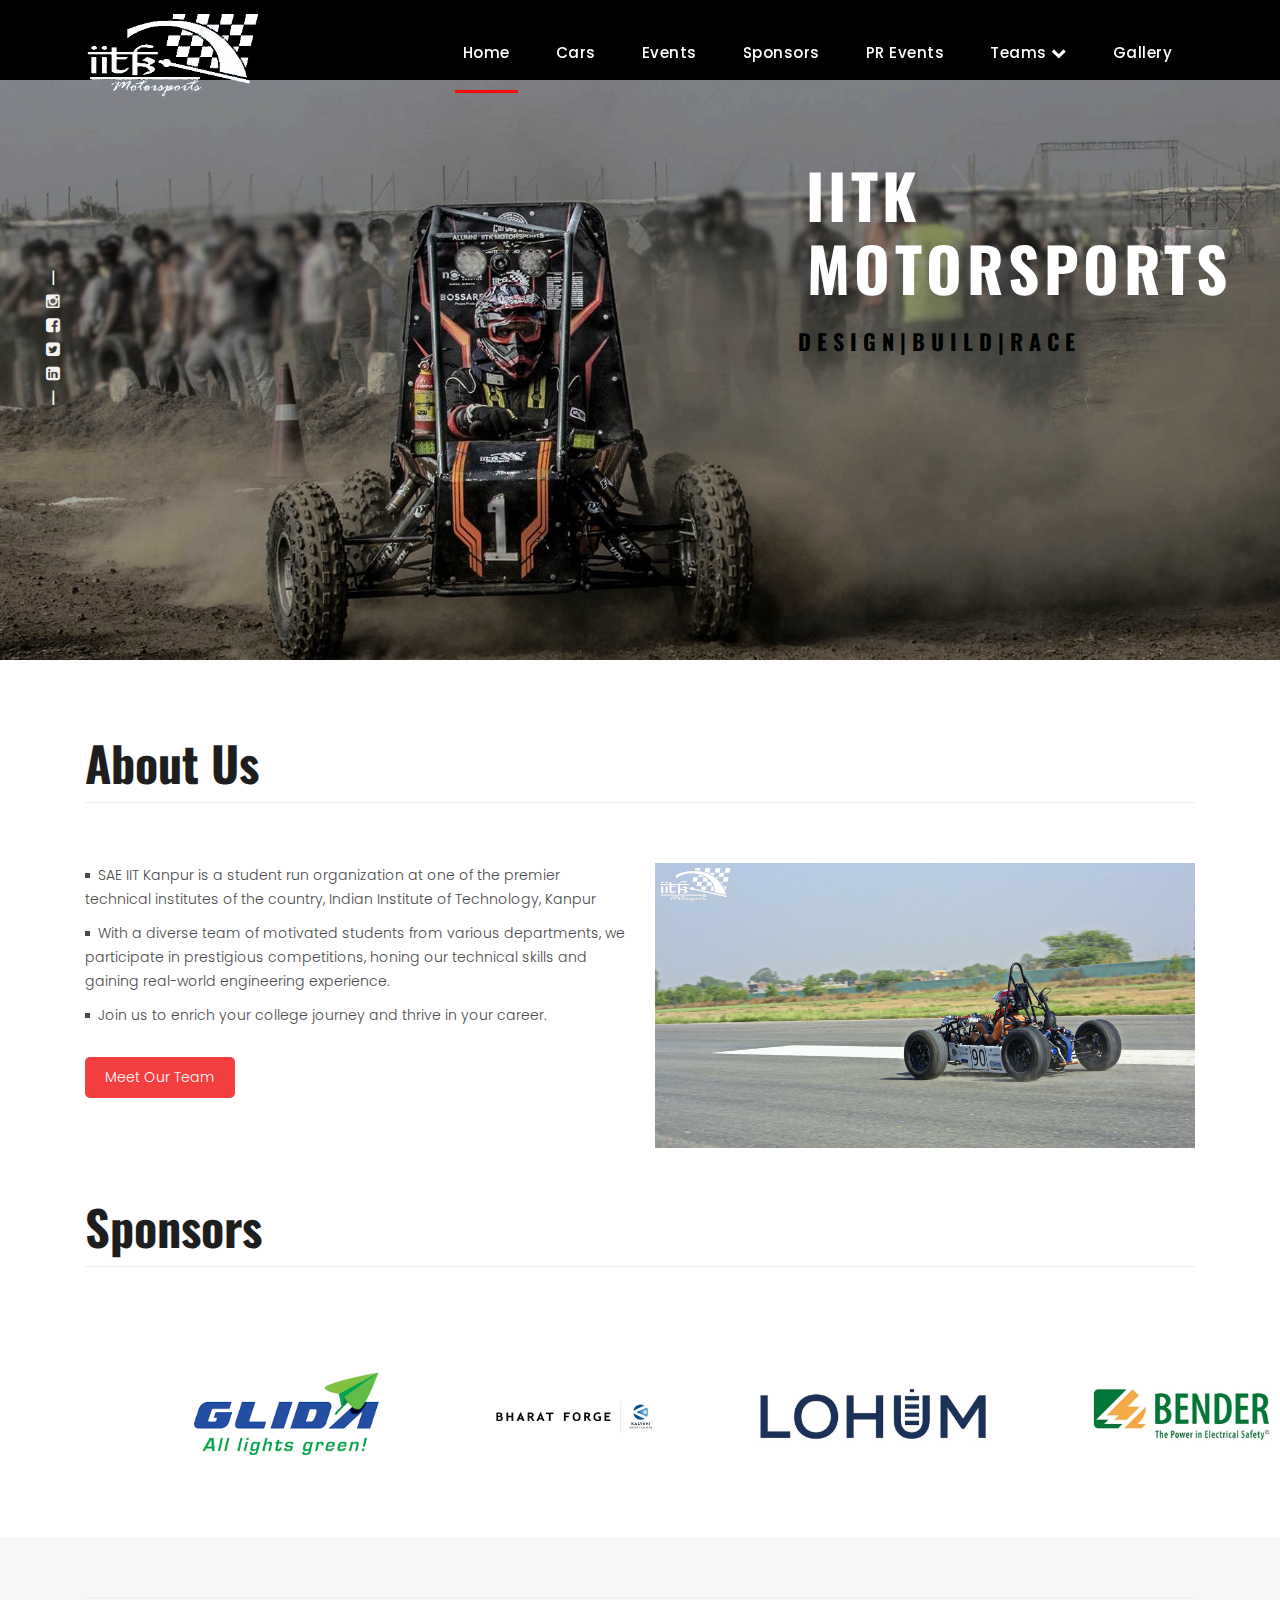
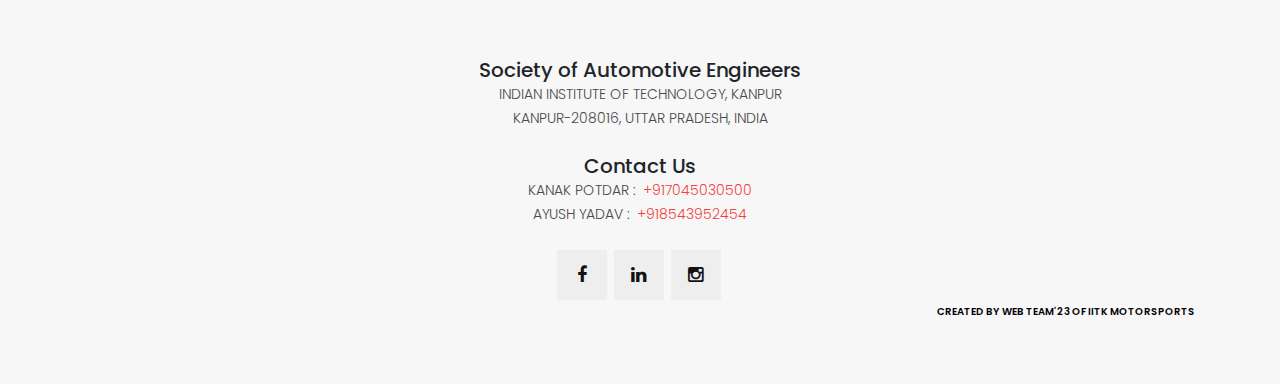
<file: index.html>
<!DOCTYPE html>
<html lang="en">

  <head>

    <meta charset="UTF-8">
    <meta http-equiv="X-UA-Compatible" content="ie=edge">
    <meta name="viewport" content="width=device-width, initial-scale=1.0">
    <title>IITK Motorsports</title>
    <meta name="description" content="Official website of IITK Motorsports (IITKMS) — the Formula Student team from IIT Kanpur. Explore our cars, team, and achievements." />
    <meta name="keywords" content="IITKMS, IITK Motorsports, IIT Kanpur Motorsports, IIT Kanpur Formula Student Team" />
    <meta name="author" content="IITK Motorsports" />
    <link rel="canonical" href="http://iitkms.sntiitk.com/" />
    
    <link href="https://fonts.googleapis.com/css?family=Poppins:100,200,300,400,500,600,700,800,900&display=swap" rel="stylesheet">
    <link href="https://fonts.googleapis.com/css2?family=Oswald:wght@400;700&display=swap" rel="stylesheet">


    <!-- Bootstrap core CSS -->
    <link href="vendor/bootstrap/css/bootstrap.min.css" rel="stylesheet">


    <!-- Additional CSS Files -->
    <link rel="stylesheet" href="assets/css/fontawesome.css">
    <link rel="stylesheet" href="assets/css/templatemo-sixteen.css">
    <link rel="stylesheet" href="assets/css/owl.css">
    <link rel="icon" href="./assets/iitkmsnewlogo.png">
    
    

  </head>

  <body>

    <!-- ***** Preloader Start ***** --
    <div id="preloader">
        <div class="jumper">
            <div></div>
            <div></div>
            <div></div>
        </div>
    </div>  
     ***** Preloader End ***** -->

    <!--div class="black-cover" id="black-cover">
      <div class="motto" id="motto">
        <div class="motto-text">D E S I G N </div><div class="motto-text"><div class="white-motto">B U I L D </div></div><div class="motto-text">R A C E</div>
      </div>
    </div--->
    

    <!-- Header -->
        <!-- Header -->
        <header class="">
          <nav class="navbar navbar-expand-lg">
            <div class="container">
              <a class="navbar-brand" href="index.html"><img src=assets/images/logo.png></a>
              <button class="navbar-toggler" type="button" data-toggle="collapse" data-target="#navbarResponsive" aria-controls="navbarResponsive" aria-expanded="false" aria-label="Toggle navigation">
                <span class="navbar-toggler-icon"></span>
              </button>
              <div class="collapse navbar-collapse" id="navbarResponsive">
                <ul class="navbar-nav ml-auto">
                  <li class="nav-item active">
                    <a class="nav-link" href="index.html">Home
                      <span class="sr-only">(current)</span>
                    </a>
                  </li> 
                  <li class="nav-item">
                    <a class="nav-link" href="cars.html">Cars</a>
                  </li>
                  <li class="nav-item">
                    <a class="nav-link" href="events.html">Events</a>
                  </li>
                  <li class="nav-item">
                    <a class="nav-link" href="sponsors.html">Sponsors</a>
                  </li>
                  <li class="nav-item">
                  <a class="nav-link" href="pr events.html">PR Events</a>
                  </li>
                   
                  <li class="nav-item">
                    <a class="nav-link" href="team.html">Teams <i class="fa fa-chevron-down"></i></a>
                    <ul class="dropdown">
                      <li><a href="team-19.html">Team'20</a></li>
                      <li><a href="team21.html">Team'21</a></li>
                      <li><a href="team.html">Team'23</a></li>
                    </ul>
                  </li>
                  <li class="nav-item">
                    <a class="nav-link" href="gallery.html">Gallery</a>
                  </li>
                 
                </ul>
              </div>
            </div>
          </nav>
        </header>

    <!-- Page Content -->
    <!-- Banner Starts Here -->
    <div class="banner header-text">
      <div class="owl-banner owl-carousel">
        <div class="banner-item-01">
          <div class="text-content">
            <div class="main-text"><h2>IITK</h2></div>
            <h2>MOTORSPORTS</h2>
            <br>
            <h4>D E S I G N | B U I L D | R A C E</h4>
          </div>
          <div class ="social-media">
          <div class="social-list col-sm-1 text-center pt-3 d-none d-lg-block">
            
            <ul class="list-unstyled text-white">
              <li>
                |
              </li>
                
                <li>
                    <a target="_blank" href="https://www.instagram.com/iitkms/">
                      <i class="fa fa-instagram" style="color: #f2f2f2;" aria-hidden="true"></i></i>
                    </a>
                </li>
                <li>
                    <a target="_blank" href="https://www.facebook.com/SAE.IITK">
                        <i class="fa fa-facebook-square" style="color: #f2f2f2;;" aria-hidden="true"></i>
                    </a>
                </li>

                <li>
                    <a target="_blank" href="https://twitter.com/IITKMotorsports">
                        <i class="fa fa-twitter-square" style="color: #f2f2f2;" aria-hidden="true"></i>
                    </a>
                </li>

                <li>
                    <a target="_blank" href="https://in.linkedin.com/company/team-iitk-motorsports">
                        <i class="fa fa-linkedin-square" style="color: #f2f2f2;" aria-hidden="true"></i>
                    </a>
                </li>
                <li>
                    |
                </li>
            </ul>

          </div>
          </div>
        </div>
        
      </div>
    </div>
    <div class="best-features">
      <div class="container">
        <div class="row">
          <div class="col-md-12">
            <div class="section-heading">
              <h2 style="font-family:  'Oswald', sans-serif; font-weight: 700; font-size: 3rem;">About Us</h2>
            </div>
          </div>
          <div class="col-md-6">
            <div class="left-content">
           

              <ul class="featured-list">
                <li><a>SAE IIT Kanpur is a student run organization at one of the premier technical institutes of the country, Indian Institute of Technology, Kanpur</a></li>
                <li><a>With a diverse team of motivated students from various departments, we participate in prestigious competitions, honing our technical skills and gaining real-world engineering experience.</a> </li>
                <li><a>Join us to enrich your college journey and thrive in your career.</a></li>
                
              </ul>
              <a target="_blank" href="team.html" class="filled-button">Meet Our Team</a>
              <br><br>
            </div>
          </div>
          <div class="col-md-6">
            <div class="right-image">
              <img src="assets/images/gallery/pic4.jpg" alt="">
            </div>
          </div>
        </div>
      </div>
    </div>

    <div class="best-features">
      <div class="container">
        <div class="row">
          <div class="col-md-12">
            <div class="section-heading">
              <h2 style="font-family:  'Oswald', sans-serif; font-weight: 700; font-size: 3rem;">Sponsors</h2>
            </div>
          </div>
          
        </div>
      </div>
    </div>
      
<section class="logoMarqueeSection">
      <div class="container" id="logoMarqueeSection">
        <div class="default-content-container flex items-center">
          <div class="default-content-container-inner marquee-wrapper relative overflow-hidden inline-block">
            <div class="marquee" style="animation-duration: 75s;">
              <a href="https://www.linkedin.com/company/glidaindia/?originalSubdomain=in" target="_blank"><img src="assets/images/marquee/glida.png" title="" class="marqueelogo" style="width: auto; max-width: none;"></a>
              <a href="https://www.bharatforge.com/" target="_blank"><img src="assets/images/marquee/bharatforge.avif" title="" class="marqueelogo" style="width: auto; max-width: none;"></a>
              <a href="https://lohum.com/" target="_blank"><img src="assets/images/marquee/lohum.jpg" title="" class="marqueelogo" style="width: auto; max-width: none;"></a>
              <a href="https://www.bender.de/en/" target="_blank"><img src="assets/images/marquee/bender.webp" title="" class="marqueelogo" style="width: auto; max-width: none;"></a>
              <a href="https://in.linkedin.com/company/b4w-bright4wheel-sales-pvt-ltd" target="_blank"><img src="assets/images/marquee/B4W.png" title="" class="marqueelogo" style="width: auto; max-width: none;"></a>
              <a href="http://tsuyo.co.in/" target="_blank"><img src="assets/images/marquee/Tsuyo.png" title="" class="marqueelogo" style="width: auto; max-width: none;"></a>
              <a href="https://www.noccarc.com/" target="_blank"><img src="assets/images/marquee/nocca.png" title="" class="marqueelogo" style="width: auto; max-width: none;"></a>
              <a href="https://calspan.com/" target="_blank"><img src="assets/images/marquee/Calspan.png" title="" class="marqueelogo" style="width: auto; max-width: none;"></a>
              <a href="https://www.pcbpower.com/" target="_blank"><img src="assets/images/marquee/ARTEMIS.png"  title="" class="marqueelogo" style="width: auto; max-width: none;"></a>
              <a href="https://stubbornfactory.com/" target="_blank"><img src="assets/images/marquee/stubborn_factory.png" title="" class="marqueelogo" style="width: auto; max-width: none;"></a>
              <a href="https://www.thedetailingmafia.com/" target="_blank"><img src="assets/images/marquee/Detailing.png" class="marqueelogo" style="width: auto; max-width: none;"></a>
              <a href="https://www.altium.com/" target="_blank"><img src="assets/images/marquee/Altium.png" title="" class="marqueelogo" style="width: auto; max-width: none;"></a>
              <a href="https://www.lotusengineering.com/" target="_blank"><img src="assets/images/marquee/lotus.png"  title="" class="marqueelogo" style="width: auto; max-width: none;"></a>
              <a href="https://www.ansys.com/en-in" target="_blank"><img src="assets/images/marquee/ansys.png"  title="" class="marqueelogo" style="width: auto; max-width: none;"></a>
              <a href="https://www.toolbuy.com/?srsltid=AfmBOooKVgkx1Iw3XYLN8ngCYhsrhDx4Bd5YwoVj-lkPyrobhs1x6LLL" target="_blank"><img src="assets/images/marquee/toolbuy.png"  title="" class="marqueelogo" style="width: auto; max-width: none;"></a>
              <a href="https://www.solidworks.com/" target="_blank"><img src="assets/images/marquee/Solid_Works.png"  title="" class="marqueelogo" style="width: auto; max-width: none;"></a>
              <a href="https://kalotiindia.com/" target="_blank"><img src="assets/images/marquee/Kaloti.png"  title="" class="marqueelogo" style="width: auto; max-width: none;"></a>
              <a href="https://in.linkedin.com/company/medtech-iit-kanpur" target="_blank"><img src="assets/images/marquee/Medtech.png"  title="" class="marqueelogo" style="width: auto; max-width: none;"></a>
              <a href="https://www.instagram.com/engineeringbazar/" target="_blank"><img src="assets/images/marquee/engineeringbazar.png"  title="" class="marqueelogo" style="width: auto; max-width: none;"></a>
              <a href="https://www.rimjhimispat.com/" target="_blank"><img src="assets/images/marquee/rimjhim.png"  title="" class="marqueelogo" style="width: auto; max-width: none;"></a>
            </div>
            
            <div class="marquee" style="animation-duration: 75s;">
              <a href="https://www.linkedin.com/company/glidaindia/?originalSubdomain=in" target="_blank"><img src="assets/images/marquee/glida.png" title="" class="marqueelogo" style="width: auto; max-width: none;"></a>
              <a href="https://www.bharatforge.com/" target="_blank"><img src="assets/images/marquee/bharatforge.avif" title="" class="marqueelogo" style="width: auto; max-width: none;"></a>
              <a href="https://lohum.com/" target="_blank"><img src="assets/images/marquee/lohum.jpg" title="" class="marqueelogo" style="width: auto; max-width: none;"></a>
              <a href="https://www.bender.de/en/" target="_blank"><img src="assets/images/marquee/bender.webp" title="" class="marqueelogo" style="width: auto; max-width: none;"></a>
              <a href="https://in.linkedin.com/company/b4w-bright4wheel-sales-pvt-ltd" target="_blank"><img src="assets/images/marquee/B4W.png" title="" class="marqueelogo" style="width: auto; max-width: none;"></a>
              <a href="http://tsuyo.co.in/" target="_blank"><img src="assets/images/marquee/Tsuyo.png" title="" class="marqueelogo" style="width: auto; max-width: none;"></a>
              <a href="https://www.noccarc.com/" target="_blank"><img src="assets/images/marquee/nocca.png" title="" class="marqueelogo" style="width: auto; max-width: none;"></a>
              <a href="https://calspan.com/" target="_blank"><img src="assets/images/marquee/Calspan.png" title="" class="marqueelogo" style="width: auto; max-width: none;"></a>
              <a href="https://www.pcbpower.com/" target="_blank"><img src="assets/images/marquee/ARTEMIS.png"  title="" class="marqueelogo" style="width: auto; max-width: none;"></a>
              <a href="https://stubbornfactory.com/" target="_blank"><img src="assets/images/marquee/stubborn_factory.png" title="" class="marqueelogo" style="width: auto; max-width: none;"></a>
              <a href="https://www.thedetailingmafia.com/" target="_blank"><img src="assets/images/marquee/Detailing.png" class="marqueelogo" style="width: auto; max-width: none;"></a>
              <a href="https://www.altium.com/" target="_blank"><img src="assets/images/marquee/Altium.png" title="" class="marqueelogo" style="width: auto; max-width: none;"></a>
              <a href="https://www.lotusengineering.com/" target="_blank"><img src="assets/images/marquee/lotus.png"  title="" class="marqueelogo" style="width: auto; max-width: none;"></a>
              <a href="https://www.ansys.com/en-in" target="_blank"><img src="assets/images/marquee/ansys.png"  title="" class="marqueelogo" style="width: auto; max-width: none;"></a>
              <a href="https://www.toolbuy.com/?srsltid=AfmBOooKVgkx1Iw3XYLN8ngCYhsrhDx4Bd5YwoVj-lkPyrobhs1x6LLL" target="_blank"><img src="assets/images/marquee/toolbuy.png"  title="" class="marqueelogo" style="width: auto; max-width: none;"></a>
              <a href="https://www.solidworks.com/" target="_blank"><img src="assets/images/marquee/Solid_Works.png"  title="" class="marqueelogo" style="width: auto; max-width: none;"></a>
              <a href="https://kalotiindia.com/" target="_blank"><img src="assets/images/marquee/Kaloti.png"  title="" class="marqueelogo" style="width: auto; max-width: none;"></a>
              <a href="https://in.linkedin.com/company/medtech-iit-kanpur" target="_blank"><img src="assets/images/marquee/Medtech.png"  title="" class="marqueelogo" style="width: auto; max-width: none;"></a>
              <a href="https://www.instagram.com/engineeringbazar/" target="_blank"><img src="assets/images/marquee/engineeringbazar.png"  title="" class="marqueelogo" style="width: auto; max-width: none;"></a>
              <a href="https://www.rimjhimispat.com/" target="_blank"><img src="assets/images/marquee/rimjhim.png"  title="" class="marqueelogo" style="width: auto; max-width: none;"></a>
            </div>
            
          </div>
        </div>
      </div>
    </section>



   
    


    
    <footer>
      <div class="container">
        <div class="row">
          <div class="col-md-12">
            <div class="inner-content">
              <h5>Society of Automotive Engineers</h6>
              <p>Indian Institute of Technology, Kanpur</p>
              <p>Kanpur-208016, Uttar Pradesh, India</p>
              <br>
              <h5>Contact Us</h5>
                <p>Kanak Potdar : <a href="tel:+917045030500">+917045030500</a></p>
                <p>Ayush Yadav : <a href="tel:+91854352454">+918543952454</a></p>
                <br>
              <ul class="social-icons">
                <li><a href="https://www.facebook.com/SAE.IITK"><i class="fa fa-facebook"></i></a></li>
                <li><a href="https://in.linkedin.com/company/team-iitk-motorsports"><i class="fa fa-linkedin"></i></a></li>
                <li><a href="#"><i class="fa fa-instagram"></i></a></li>
                
                
                <p style="margin-bottom: 0px; margin-right: 0px; text-align: right; font-size: 10px; font-weight: 600; color: black;">created by web team'23 of IITK Motorsports</p>

                
              </ul>
            </div>
          </div>
        </div>
      </div>
    </footer>


    <!-- Bootstrap core JavaScript -->
    <script src="vendor/jquery/jquery.min.js"></script>
    <script src="vendor/bootstrap/js/bootstrap.bundle.min.js"></script>


    <!-- Additional Scripts -->
    <script src="assets/js/custom.js"></script>
    <script src="assets/js/owl.js"></script>
    <script src="assets/js/slick.js"></script>
    <script src="assets/js/isotope.js"></script>
    <script src="assets/js/accordions.js"></script>


    


  </body>
  
  <script src="js/overall.js"></script>
  <script src="js/js-index.js"></script>
  


     <!-- Bootstrap core JavaScript -->
     <script src="vendor/jquery/jquery.min.js"></script>
     <script src="vendor/bootstrap/js/bootstrap.bundle.min.js"></script>
 
 
     <!-- Additional Scripts -->
     <script src="assets/js/custom.js"></script>
     <script src="assets/js/owl.js"></script>
     <script src="assets/js/slick.js"></script>
     <script src="assets/js/isotope.js"></script>
     <script src="assets/js/accordions.js"></script>
 
 
     <script language = "text/Javascript"> 
       cleared[0] = cleared[1] = cleared[2] = 0; //set a cleared flag for each field
       function clearField(t){                   //declaring the array outside of the
       if(! cleared[t.id]){                      // function makes it static and global
           cleared[t.id] = 1;  // you could use true and false, but that's more typing
           t.value='';         // with more chance of typos
           t.style.color='#fff';
           }
       }
     </script>
     <script>
     function Links(){
      //Get all Anchor elements
      var a=document.getElementsByTagName('a');
      //Loop through each anchor element found.
      for(var i=0; i<a.length; i++){
          //Set on click event for the anchor element
          a[i].addEventListener('click',Anchors,false);
      }
  }
  function Anchors(){
  //Set new window location using the anchor href that triggers this function.
  window.location.href=this.href;
  }
  window.onload=Links;
  </script>

</html>
</file>
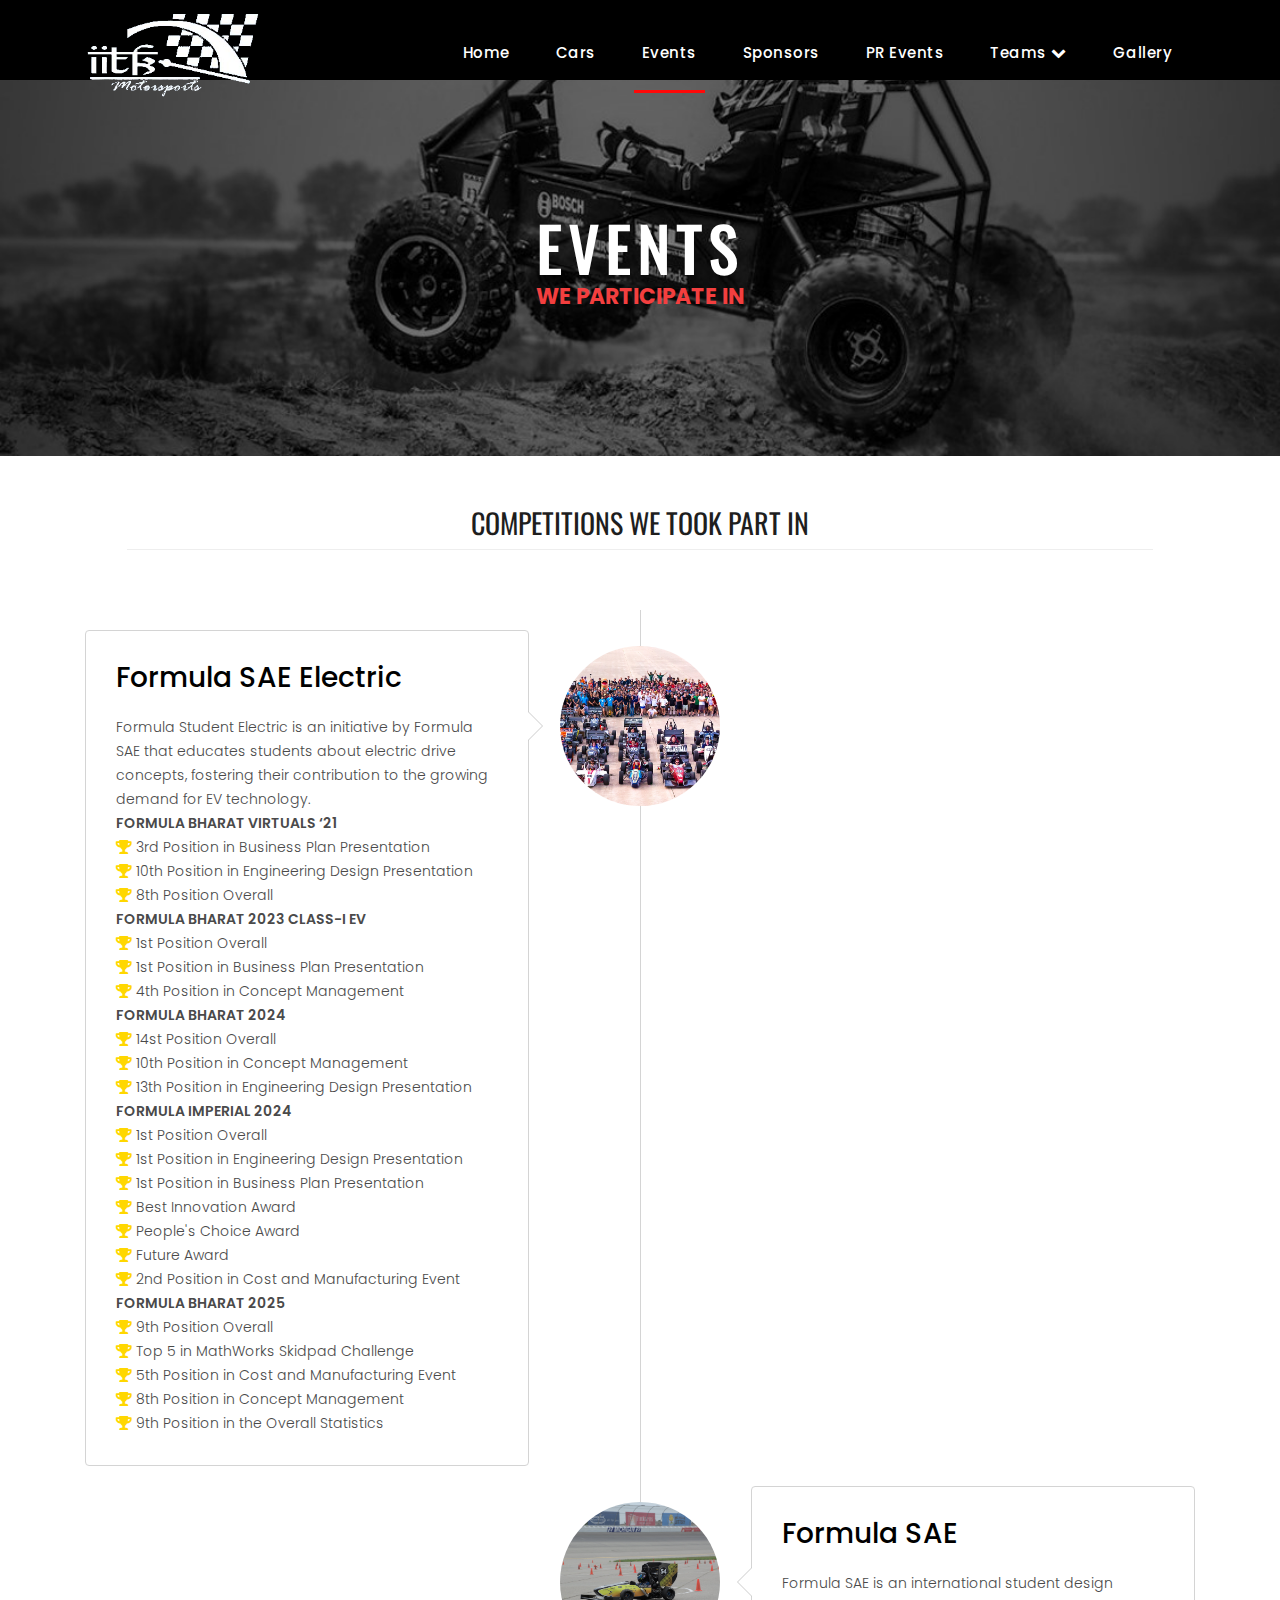
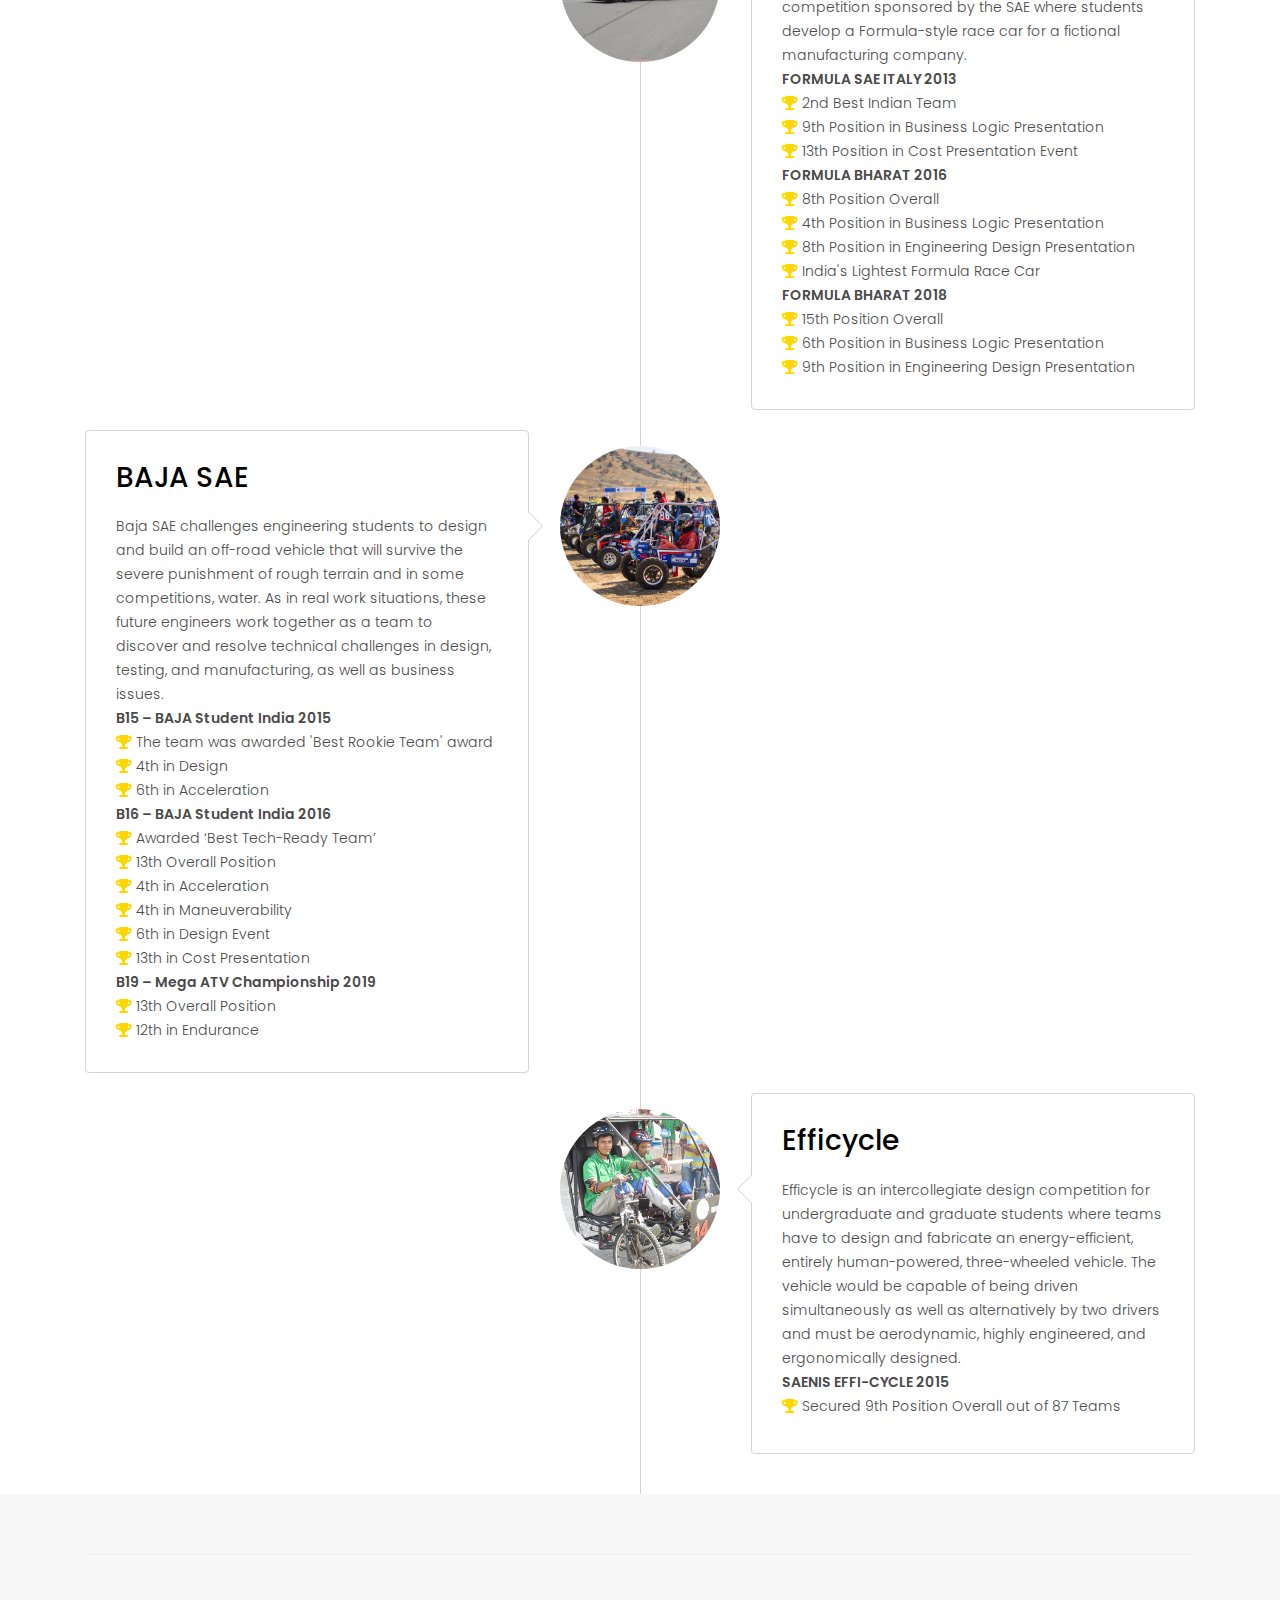
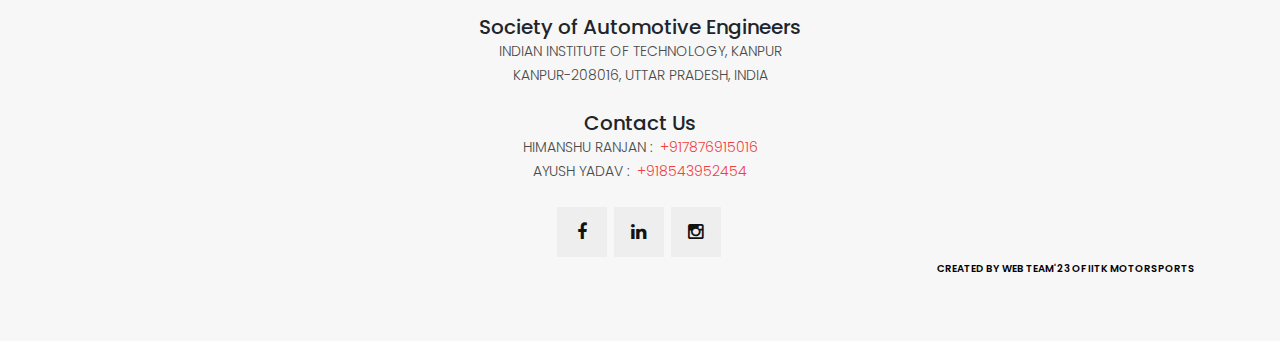
<file: events.html>
<!DOCTYPE html>
<html lang="en">

  <head>

    <meta charset="UTF-8">
    <meta http-equiv="X-UA-Compatible" content="ie=edge">
    <meta name="viewport" content="width=device-width, initial-scale=1.0">
    <meta name="description" content="SAE IIT Kanpur" />
    <meta name="keywords" content="" />
    <meta name="author" content="" />
    <title>IITK Motorsports</title>
    <link href="https://fonts.googleapis.com/css?family=Poppins:100,200,300,400,500,600,700,800,900&display=swap" rel="stylesheet">
    <link rel="stylesheet" href="https://cdnjs.cloudflare.com/ajax/libs/font-awesome/5.15.3/css/all.min.css">
    

    

    <!-- Bootstrap core CSS -->
    <link href="vendor/bootstrap/css/bootstrap.min.css" rel="stylesheet">
    <link rel="preconnect" href="https://fonts.googleapis.com">
<link rel="preconnect" href="https://fonts.gstatic.com" crossorigin>
<link href="https://fonts.googleapis.com/css2?family=Oswald:wght@700&display=swap" rel="stylesheet">


    <!-- Additional CSS Files -->
    <link rel="stylesheet" href="assets/css/fontawesome.css">
    <link rel="stylesheet" href="assets/css/templatemo-sixteen.css">
    <link rel="stylesheet" href="assets/css/owl.css">
    

    <!-- Animate.css -->
	<link rel="stylesheet" href="assets/css/animate.css">
	<!-- Icomoon Icon Fonts-->
	<link rel="stylesheet" href="assets/css/icomoon.css">
  <link rel="icon" href="assets/images/favicon.png">


	<!-- Magnific Popup -->


	
	

  </head>

  <body>

    <!-- ***** Preloader Start ***** -->
    <!--div id="preloader">
        <div class="jumper">
            <div></div>
            <div></div>
            <div></div>
        </div>
    </div-->  
    <!-- ***** Preloader End ***** -->

    <!-- Header -->
       <!-- Header -->
       <header class="">
        <nav class="navbar navbar-expand-lg">
          <div class="container">
            <a class="navbar-brand" href="index.html"><img src=assets/images/logo.png></a>
            <button class="navbar-toggler" type="button" data-toggle="collapse" data-target="#navbarResponsive" aria-controls="navbarResponsive" aria-expanded="false" aria-label="Toggle navigation">
              <span class="navbar-toggler-icon"></span>
            </button>
            <div class="collapse navbar-collapse" id="navbarResponsive">
              <ul class="navbar-nav ml-auto">
                <li class="nav-item ">
                  <a class="nav-link" href="index.html">Home
                    <span class="sr-only">(current)</span>
                  </a>
                </li> 
                <li class="nav-item">
                  <a class="nav-link" href="cars.html">Cars</a>
                </li>
                <li class="nav-item active">
                  <a class="nav-link" href="events.html">Events</a>
                </li>
                <li class="nav-item">
                  <a class="nav-link" href="sponsors.html">Sponsors</a>
                </li>
		<li class="nav-item">
               <a class="nav-link" href="pr events.html">PR Events</a>
                </li>
                 
                <li class="nav-item">
                  <a class="nav-link" href="team.html">Teams <i class="fa fa-chevron-down"></i></a>
                  <ul class="dropdown">
                    <li><a href="team-19.html">Team'20</a></li>
                    <li><a href="team21.html">Team'21</a></li>
                    <li><a href="team.html">Team'23</a></li>
                  </ul>
                </li>
                <li class="nav-item">
                  <a class="nav-link" href="gallery.html">Gallery</a>
                </li>
               
              </ul>
            </div>
          </div>
        </nav>
      </header>

    <!-- Page Content -->
    <div class="page-heading about-heading header-text">
      <div class="container">
        <div class="row">
          <div class="col-md-12">
            <div class="text-content">
              <h2>Events</h2>
              <h4>we participate in</h4>
            </div>
          </div>
        </div>
      </div>
    </div>
    <div class="team-members">
      <div class="container">
        <div class="row">
          <div class="col-md-12">
            <div class="section-heading">

              <h2 style="text-align: center;"> COMPETITIONS WE TOOK PART IN </h2>
            </div>
          </div>
        </div>
      </div>
    </div>
	  
    <div id="fh5co-couple-story" style="padding: 0 !important;">
      <div class="container">
      
        <div class="row" style="margin-top: 0;">
          <div class="col-md-12 col-md-offset-0">
            <ul class="timeline animate-box">

              <li>
                <div class="timeline-badge" style="background-image:url(assets/images/FSAE_Electric.jpg);"></div>
                <div class="timeline-panel">
                  <div class="timeline-heading">
                    <h3 class="timeline-title"><a href="https://www.sae.org/attend/student-events/formula-sae-electric/">Formula SAE Electric</a></h3>
                    <span class="date"></span>

                  </div>
                  <div class="timeline-body">
                    <p>Formula Student Electric is an initiative by Formula SAE that educates students about electric drive concepts, fostering their contribution to the growing demand for EV technology. <br>
                     <b> FORMULA BHARAT VIRTUALS ‘21</b><br>
                     <i class="fas fa-trophy" style="color: gold;"></i> 3rd Position in Business Plan Presentation<br>
                     <i class="fas fa-trophy" style="color: gold;"></i> 10th Position in Engineering Design Presentation<br>
                     <i class="fas fa-trophy" style="color: gold;"></i> 8th Position Overall<br>
                     <b>FORMULA BHARAT 2023 CLASS-I EV</b><br>
                     <i class="fas fa-trophy" style="color: gold;"></i> 1st Position Overall<br>
                     <i class="fas fa-trophy" style="color: gold;"></i> 1st Position in Business Plan Presentation<br>
                     <i class="fas fa-trophy" style="color: gold;"></i> 4th Position in Concept Management<br>
                     <b>FORMULA BHARAT 2024</b><br>
                     <i class="fas fa-trophy" style="color: gold;"></i> 14st Position Overall<br>
                     <i class="fas fa-trophy" style="color: gold;"></i> 10th Position in Concept Management<br>
                     <i class="fas fa-trophy" style="color: gold;"></i> 13th Position in Engineering Design Presentation<br>
                     <b>FORMULA IMPERIAL 2024</b><br>
                     <i class="fas fa-trophy" style="color: gold;"></i> 1st Position Overall<br>
                     <i class="fas fa-trophy" style="color: gold;"></i> 1st Position in Engineering Design Presentation<br>
		     <i class="fas fa-trophy" style="color: gold;"></i> 1st Position in Business Plan Presentation<br>
		     <i class="fas fa-trophy" style="color: gold;"></i> Best Innovation Award<br>
 		     <i class="fas fa-trophy" style="color: gold;"></i> People's Choice Award<br>
 		     <i class="fas fa-trophy" style="color: gold;"></i> Future Award<br>
		     <i class="fas fa-trophy" style="color: gold;"></i> 2nd Position in Cost and Manufacturing Event<br>
                     <b>FORMULA BHARAT 2025</b><br>
                     <i class="fas fa-trophy" style="color: gold;"></i> 9th Position Overall<br>
		     <i class="fas fa-trophy" style="color: gold;"></i> Top 5 in MathWorks Skidpad Challenge<br>
                     <i class="fas fa-trophy" style="color: gold;"></i> 5th Position in Cost and Manufacturing Event<br>
                     <i class="fas fa-trophy" style="color: gold;"></i> 8th Position in Concept Management<br>
                     <i class="fas fa-trophy" style="color: gold;"></i> 9th Position in the Overall Statistics<br>
                    </p>
                  </div>
                </div>
              </li>

	      <li class="timeline-inverted">
                <div class="timeline-badge" style="background-image:url(assets/images/FSAE.jpg);"></div>
                <div class="timeline-panel">
                  <div class="timeline-heading">
                    <h3 class="timeline-title"><a href="https://www.fsaeonline.com/">Formula SAE</a></h3>
                    <span class="date"></span>
                  </div>
                  <div class="timeline-body">
                    <p>Formula SAE is an international student design competition sponsored by the SAE where students develop a Formula-style race car for a fictional manufacturing company.<br>
                     <b>FORMULA SAE ITALY 2013</b><br>
                     <i class="fas fa-trophy" style="color: gold;"></i> 2nd Best Indian Team<br>
                     <i class="fas fa-trophy" style="color: gold;"></i> 9th Position in Business Logic Presentation<br>
                     <i class="fas fa-trophy" style="color: gold;"></i> 13th Position in Cost Presentation Event<br>
                     <b>FORMULA BHARAT 2016</b><br>
                     <i class="fas fa-trophy" style="color: gold;"></i> 8th Position Overall<br>
                     <i class="fas fa-trophy" style="color: gold;"></i> 4th Position in Business Logic Presentation<br>
                     <i class="fas fa-trophy" style="color: gold;"></i> 8th Position in Engineering Design Presentation<br>
		     <i class="fas fa-trophy" style="color: gold;"></i> India's Lightest Formula Race Car<br>
                     <b>FORMULA BHARAT 2018</b><br>
                     <i class="fas fa-trophy" style="color: gold;"></i> 15th Position Overall<br>
                     <i class="fas fa-trophy" style="color: gold;"></i> 6th Position in Business Logic Presentation<br>
                     <i class="fas fa-trophy" style="color: gold;"></i> 9th Position in Engineering Design Presentation<br>
		    </p>
                  </div>
                </div>
              </li>
		    
              <li>
                <div class="timeline-badge" style="background-image:url(assets/images/BAJA.jpg);"></div>
                <div class="timeline-panel">
                  <div class="timeline-heading">
                    <h3 class="timeline-title"><a href="https://www.bajasae.net/">BAJA SAE</a></h3>
                    <span class="date"></span>

                  </div>
                  <div class="timeline-body">
                    <p>Baja SAE challenges engineering students to design and build an off-road vehicle that will survive the severe punishment of rough terrain and in some competitions, water. As in real work situations, these future engineers work together as a team to discover and resolve technical challenges in design, testing, and manufacturing, as well as business issues.<br>
                     <b>B15 – BAJA Student India 2015</b><br>
                     <i class="fas fa-trophy" style="color: gold;"></i> The team was awarded 'Best Rookie Team' award<br>
                     <i class="fas fa-trophy" style="color: gold;"></i> 4th in Design<br>
                     <i class="fas fa-trophy" style="color: gold;"></i> 6th in Acceleration<br>
                     <b>B16 – BAJA Student India 2016</b><br>
                     <i class="fas fa-trophy" style="color: gold;"></i> Awarded ‘Best Tech-Ready Team’<br>
                     <i class="fas fa-trophy" style="color: gold;"></i> 13th Overall Position<br>
                     <i class="fas fa-trophy" style="color: gold;"></i> 4th in Acceleration<br>
                     <i class="fas fa-trophy" style="color: gold;"></i> 4th in Maneuverability<br>
                     <i class="fas fa-trophy" style="color: gold;"></i> 6th in Design Event<br>
		     <i class="fas fa-trophy" style="color: gold;"></i> 13th in Cost Presentation<br>
                     <b>B19 – Mega ATV Championship 2019</b><br>
                     <i class="fas fa-trophy" style="color: gold;"></i> 13th Overall Position<br>
                     <i class="fas fa-trophy" style="color: gold;"></i> 12th in Endurance<br>
                    </p>
                  </div>
                </div>
              </li>
              <li class="timeline-inverted">
                <div class="timeline-badge" style="background-image:url(assets/images/Efficycle.jpg);"></div>
                <div class="timeline-panel">
                  <div class="timeline-heading">
                    <h3 class="timeline-title"><a href="https://effi.saenis.org/">Efficycle</a></h3>
                    <span class="date"></span>
                  </div>
                  <div class="timeline-body">
                    <p>Efficycle is an intercollegiate design competition for undergraduate and graduate students where teams have to design and fabricate an energy-efficient, entirely human-powered, three-wheeled vehicle. The vehicle would be capable of being driven simultaneously as well as alternatively by two drivers and must be aerodynamic, highly engineered, and ergonomically designed.<br>
                      <b>SAENIS EFFI-CYCLE 2015</b><br>
                      <i class="fas fa-trophy" style="color: gold;"></i> Secured 9th Position Overall out of 87 Teams</p>
                    </p>
                  </div>
                </div>
              </li>
              </ul>
          </div>
        </div>
      </div>
    </div>

    

    
    
  

    <style>
      b{
        font-weight: 600;
      }
      a{
        color: black;
      }
      a :hover{
        color: red;
      }
    </style>
  


    <!---<div class="services">
      <div class="container">
        <div class="row">
          <div class="col-md-4">
            <div class="service-item">
              <div class="icon">
                <i class="fa fa-gear"></i>
              </div>
              <div class="down-content">
                <h4>Product Management</h4>
                <p>Lorem ipsum dolor sit amet, consectetur an adipisicing elit. Itaque, corporis nulla at quia quaerat.</p>
                <a href="#" class="filled-button">Read More</a>
              </div>
            </div>
          </div>
          <div class="col-md-4">
            <div class="service-item">
              <div class="icon">
                <i class="fa fa-gear"></i>
              </div>
              <div class="down-content">
                <h4>Customer Relations</h4>
                <p>Lorem ipsum dolor sit amet, consectetur an adipisicing elit. Itaque, corporis nulla at quia quaerat.</p>
                <a href="#" class="filled-button">Details</a>
              </div>
            </div>
          </div>
          <div class="col-md-4">
            <div class="service-item">
              <div class="icon">
                <i class="fa fa-gear"></i>
              </div>
              <div class="down-content">
                <h4>Global Collection</h4>
                <p>Lorem ipsum dolor sit amet, consectetur an adipisicing elit. Itaque, corporis nulla at quia quaerat.</p>
                <a href="#" class="filled-button">Read More</a>
              </div>
            </div>
          </div>
        </div>
      </div>
    </div>


    <div class="happy-clients">
      <div class="container">
        <div class="row">
          <div class="col-md-12">
            <div class="section-heading">
              <h2>Happy Partners</h2>
            </div>
          </div>
          <div class="col-md-12">
            <div class="owl-clients owl-carousel">
              <div class="client-item">
                <img src="assets/images/client-01.png" alt="1">
              </div>
              
              <div class="client-item">
                <img src="assets/images/client-01.png" alt="2">
              </div>
              
              <div class="client-item">
                <img src="assets/images/client-01.png" alt="3">
              </div>
              
              <div class="client-item">
                <img src="assets/images/client-01.png" alt="4">
              </div>
              
              <div class="client-item">
                <img src="assets/images/client-01.png" alt="5">
              </div>
              
              <div class="client-item">
                <img src="assets/images/client-01.png" alt="6">
              </div>
            </div>
          </div>
        </div>
      </div>
    </div>-->

    
    <footer>
      <div class="container">
        <div class="row">
          <div class="col-md-12">
            <div class="inner-content">
              <h5>Society of Automotive Engineers</h6>
              <p>Indian Institute of Technology, Kanpur</p>
              <p>Kanpur-208016, Uttar Pradesh, India</p>
	      <br>
              <h5>Contact Us</h5>
                <p>Himanshu Ranjan : <a href="tel:+917876915016">+917876915016</a></p>
                <p>Ayush Yadav : <a href="tel:+91854352454">+918543952454</a></p>
                <br>
              <ul class="social-icons">
                <li><a href="https://www.facebook.com/SAE.IITK"><i class="fa fa-facebook"></i></a></li>
                <li><a href="https://in.linkedin.com/company/team-iitk-motorsports"><i class="fa fa-linkedin"></i></a></li>
                <li><a href="#"><i class="fa fa-instagram"></i></a></li>
                <br>
                
                <p style="margin-bottom: 0px; margin-right: 0px; text-align: right; font-size: 10px; font-weight: 600; color: black;">created by web team'23 of IITK Motorsports</p>

                
              </ul>
            </div>
          </div>
        </div>
      </div>
    </footer>


    <!-- Bootstrap core JavaScript -->
    <script src="vendor/jquery/jquery.min.js"></script>
    <script src="vendor/bootstrap/js/bootstrap.bundle.min.js"></script>

    <!--Timeline javaScript-->
    <!-- jQuery -->
	<script src="js/jquery.min.js"></script>
	<!-- jQuery Easing -->
	<script src="js/jquery.easing.1.3.js"></script>
	<!-- Bootstrap -->
	<script src="js/bootstrap.min.js"></script>
	<!-- Waypoints -->
	<script src="js/jquery.waypoints.min.js"></script>
	<!-- Carousel -->
	<script src="js/owl.carousel.min.js"></script>
	<!-- countTo -->
	<script src="js/jquery.countTo.js"></script>

	<!-- Stellar -->
	<script src="js/jquery.stellar.min.js"></script>
	<!-- Magnific Popup -->
	<script src="js/jquery.magnific-popup.min.js"></script>
	<script src="js/magnific-popup-options.js"></script>

	<!-- Main -->
	<script src="js/main.js"></script>


    <!-- Additional Scripts -->
    <script src="assets/js/custom.js"></script>
    <script src="assets/js/owl.js"></script>
    <script src="assets/js/slick.js"></script>
    <script src="assets/js/isotope.js"></script>
    <script src="assets/js/accordions.js"></script>


    <script language = "text/Javascript"> 
      cleared[0] = cleared[1] = cleared[2] = 0; //set a cleared flag for each field
      function clearField(t){                   //declaring the array outside of the
      if(! cleared[t.id]){                      // function makes it static and global
          cleared[t.id] = 1;  // you could use true and false, but that's more typing
          t.value='';         // with more chance of typos
          t.style.color='#fff';
          }
      }
    </script>


  </body>

</html>
</file>
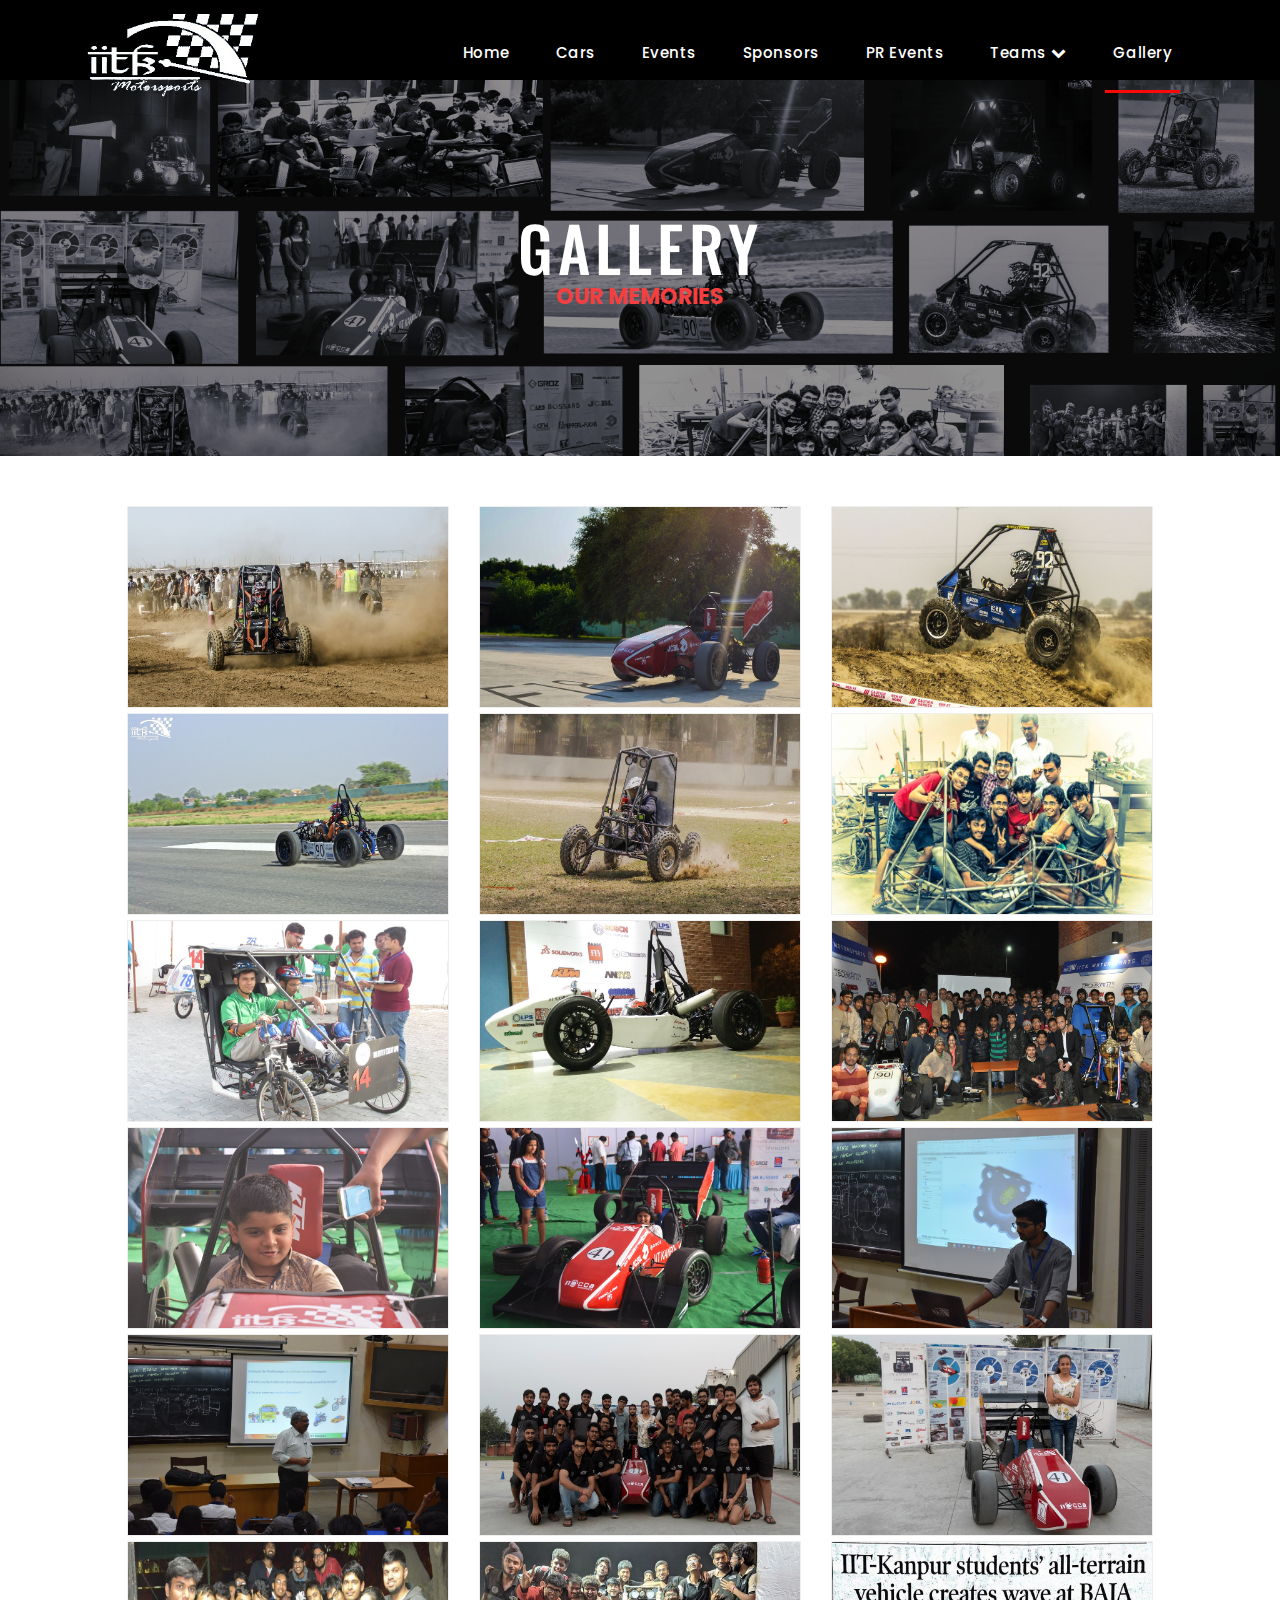
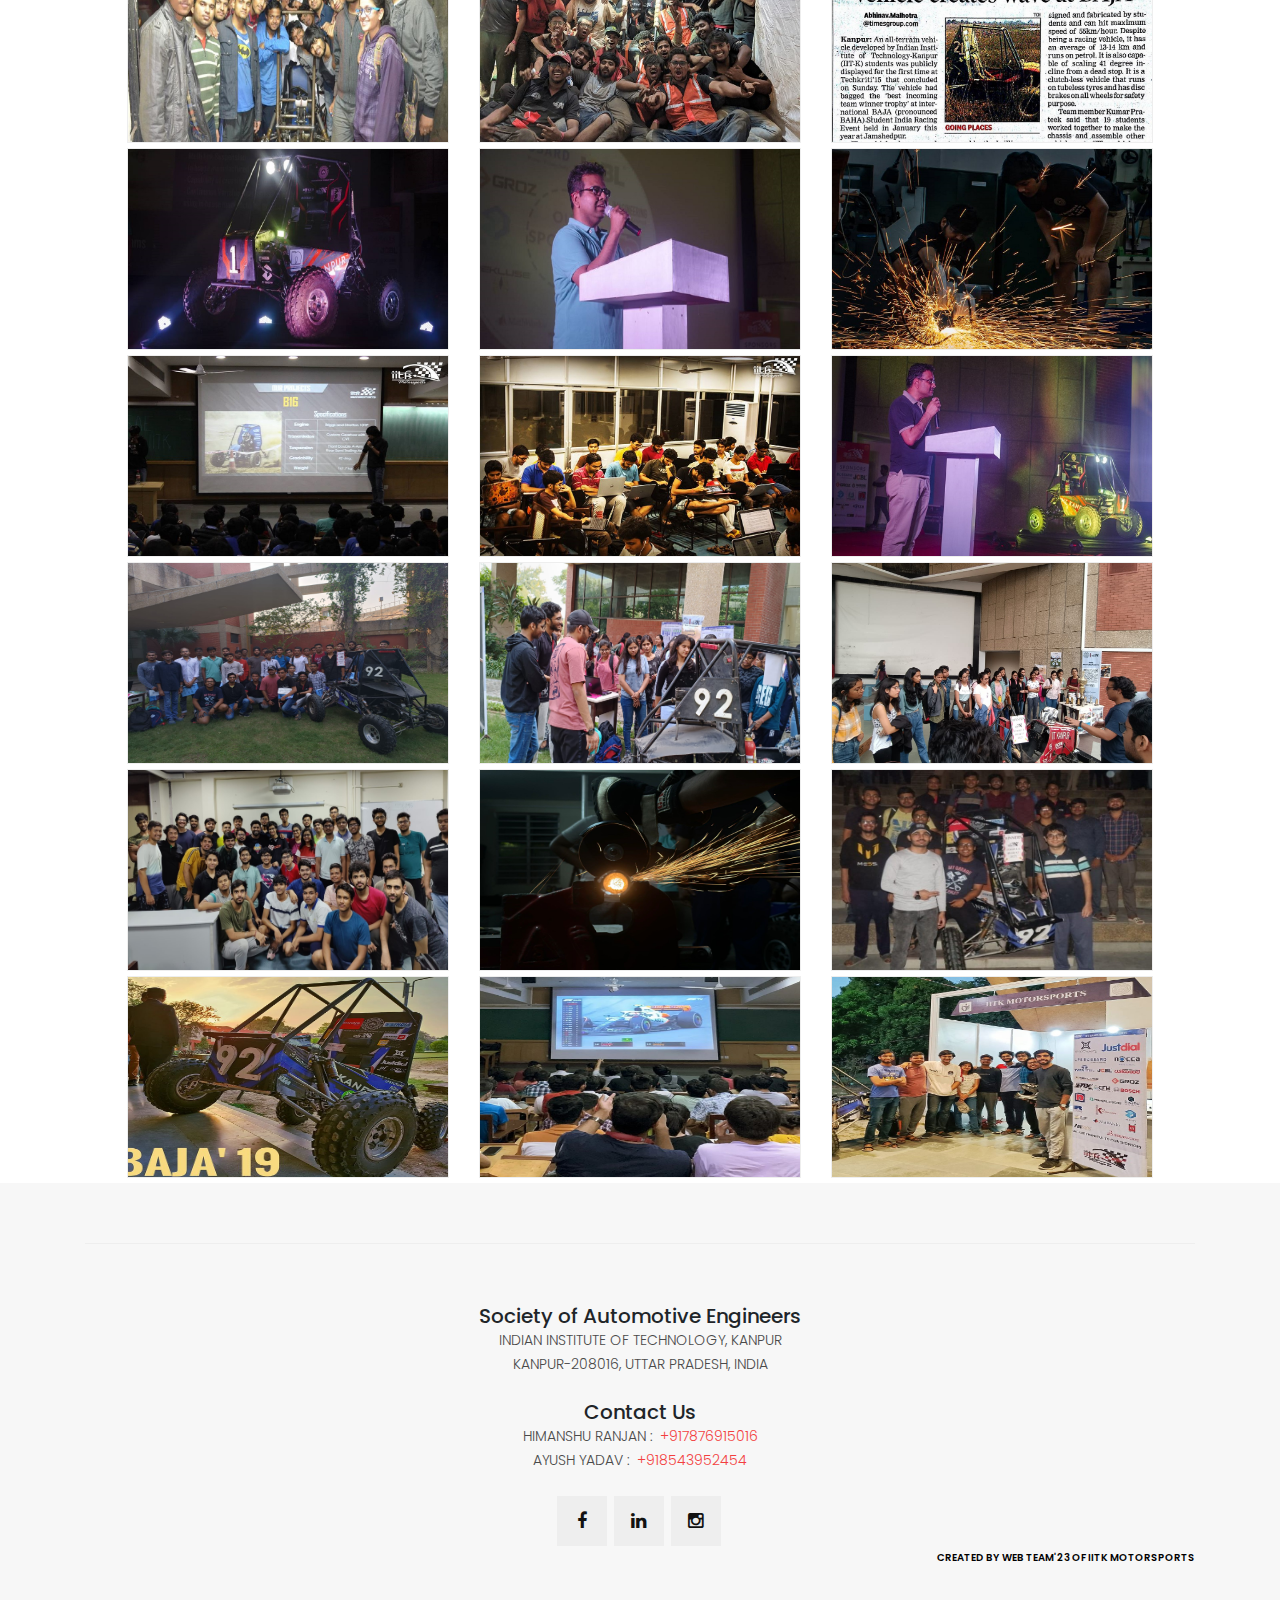
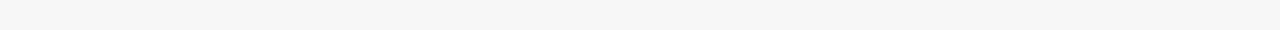
<file: gallery.html>
<!DOCTYPE html>
<html lang="en">

  <head>

    <meta charset="utf-8">
    <meta name="viewport" content="width=device-width, initial-scale=1, shrink-to-fit=no">
    <meta name="description" content="">
    <meta name="author" content="">
    <link href="https://fonts.googleapis.com/css?family=Poppins:100,200,300,400,500,600,700,800,900&display=swap" rel="stylesheet">

    <title>IITK Motorsports</title>

    <!-- Bootstrap core CSS -->
    <link href="vendor/bootstrap/css/bootstrap.min.css" rel="stylesheet">
<!--


https://templatemo.com/tm-546-sixteen-clothing

-->

    <!-- Additional CSS Files -->
    
    <link rel="stylesheet" href="assets/css/fontawesome.css">
    <link rel="stylesheet" href="assets/css/templatemo-sixteen.css">
    <link rel="stylesheet" href="assets/css/owl.css">
    <link rel="preconnect" href="https://fonts.googleapis.com">
<link rel="preconnect" href="https://fonts.gstatic.com" crossorigin>
<link href="https://fonts.googleapis.com/css2?family=Oswald:wght@700&display=swap" rel="stylesheet">
<link rel="icon" href="assets/images/favicon.png">

  </head>

  <body>

    <!-- ***** Preloader Start ***** -->
    <!--div id="preloader">
        <div class="jumper">
            <div></div>
            <div></div>
            <div></div>
        </div>
    </div-->  
    <!-- ***** Preloader End ***** -->
        <!-- Header -->
        <header class="">
          <nav class="navbar navbar-expand-lg">
            <div class="container">
              <a class="navbar-brand" href="index.html"><img src=assets/images/logo.png></a>
              <button class="navbar-toggler" type="button" data-toggle="collapse" data-target="#navbarResponsive" aria-controls="navbarResponsive" aria-expanded="false" aria-label="Toggle navigation">
                <span class="navbar-toggler-icon"></span>
              </button>
              <div class="collapse navbar-collapse" id="navbarResponsive">
                <ul class="navbar-nav ml-auto">
                  <li class="nav-item ">
                    <a class="nav-link" href="index.html">Home
                      <span class="sr-only">(current)</span>
                    </a>
                  </li> 
                  <li class="nav-item">
                    <a class="nav-link" href="cars.html">Cars</a>
                  </li>
                  <li class="nav-item">
                    <a class="nav-link" href="events.html">Events</a>
                  </li>
                  <li class="nav-item">
                    <a class="nav-link" href="sponsors.html">Sponsors</a>
                  </li>
		   <li class="nav-item">
               <a class="nav-link" href="pr events.html">PR Events</a>
             </li>
                   
                  <li class="nav-item">
                    <a class="nav-link" href="team.html">Teams <i class="fa fa-chevron-down"></i></a>
                    <ul class="dropdown">
                      <li><a href="team-19.html">Team'20</a></li>
                      <li><a href="team21.html">Team'21</a></li>
                      <li><a href="team.html">Team'23</a></li>
                    </ul>
                  </li>
                  <li class="nav-item active">
                    <a class="nav-link" href="gallery.html">Gallery</a>
                  </li>
                 
                </ul>
              </div>
            </div>
          </nav>
        </header>

    <!-- Page Content -->
    <div class="page-heading products-heading header-text">
      <div class="container" style="margin-top: 0;">
        <div class="row">
          <div class="col-md-12">
            <div class="text-content">
              <h2>Gallery</h2>
              <h4>Our memories</h4>
            </div>
          </div>
        </div>
      </div>
    </div>

    
    <div class="team-members">
      <div class="container">
        <div class="row">
          <br>
          <div class="col-md-4">
            <div class="team-member">
              <div class="thumb-container">
                <img src="assets/images/gallery/pic1 - Copy.jpg" alt="">
              </div>
            </div>
            <div class="down-content">
              <h4></h4>
             
            </div>
          </div>
          <div class="col-md-4">
            <div class="team-member">
              <div class="thumb-container">
                <img src="assets/images/gallery/pic2 - Copy.jpg" alt="">
              </div>
            </div>
            <div class="down-content">
              <h4></h4>
             
            </div>
          </div>
          <div class="col-md-4">
            <div class="team-member">
              <div class="thumb-container">
                <img src="assets/images/gallery/pic3.jpg" alt="">
              </div>
            </div>
            <div class="down-content">
              <h4> </h4>
             
            </div>
          </div>
          <br>
          <div class="col-md-4">
            <div class="team-member">
              <div class="thumb-container">
                <img src="assets/images/gallery/pic4 - Copy.jpg" alt="">
              </div>
            </div>
          </div>
          <div class="col-md-4">
            <div class="team-member">
              <div class="thumb-container">
                <img src="assets/images/gallery/pic5 - Copy.jpg" alt="">
              </div>
            </div>
          </div>
          <div class="col-md-4">
            <div class="team-member">
              <div class="thumb-container">
                <img src="assets/images/gallery/pic6.jpg" alt="">
              </div>
            </div>
          </div>
          <div class="col-md-4">
            <div class="team-member">
              <div class="thumb-container">
                <img src="assets/images/gallery/pic7 - Copy.jpg" alt="">
              </div>
            </div>
          </div>
          <div class="col-md-4">
            <div class="team-member">
              <div class="thumb-container">
                <img src="assets/images/gallery/pic8.jpg" alt="">
              </div>
            </div>
          </div>
          <div class="col-md-4">
            <div class="team-member">
              <div class="thumb-container">
                <img src="assets/images/gallery/pic9 - Copy.jpg" alt="">
              </div>
            </div>
          </div>
          <div class="col-md-4">
            <div class="team-member">
              <div class="thumb-container">
                <img src="assets/images/gallery/pic10 - Copy.jpg" alt="">
              </div>
            </div>
          </div>
          <div class="col-md-4">
            <div class="team-member">
              <div class="thumb-container">
                <img src="assets/images/gallery/pic11 - Copy.jpg" alt="">
              </div>
            </div>
          </div>
          <div class="col-md-4">
            <div class="team-member">
              <div class="thumb-container">
                <img src="assets/images/gallery/pic12 - Copy.jpg" alt="">
              </div>
            </div>
          </div>
          <div class="col-md-4">
            <div class="team-member">
              <div class="thumb-container">
                <img src="assets/images/gallery/pic13 - Copy.jpg" alt="">
              </div>
            </div>
          </div>
          <div class="col-md-4">
            <div class="team-member">
              <div class="thumb-container">
                <img src="assets/images/gallery/pic14 - Copy.jpg" alt="">
              </div>
            </div>
          </div>
            <div class="col-md-4">
            <div class="team-member">
              <div class="thumb-container">
                <img src="assets/images/gallery/pic15 - Copy.jpg" alt="">
              </div>
            </div>
          </div>
          <div class="col-md-4">
            <div class="team-member">
              <div class="thumb-container">
                <img src="assets/images/gallery/pic16 - Copy.jpg" alt="">
              </div>
            </div>
          </div>
          <div class="col-md-4">
            <div class="team-member">
              <div class="thumb-container">
                <img src="assets/images/gallery/pic17 - Copy.jpg" alt="">
              </div>
            </div>
          </div>
          <div class="col-md-4">
            <div class="team-member">
              <div class="thumb-container">
                <img src="assets/images/gallery/pic18 - Copy.jpg" alt="">
              </div>
            </div>
          </div>
          <div class="col-md-4">
            <div class="team-member">
              <div class="thumb-container">
                <img src="assets/images/gallery/pic19 - Copy.jpg" alt="">
              </div>
            </div>
          </div>
          <div class="col-md-4">
            <div class="team-member">
              <div class="thumb-container">
                <img src="assets/images/gallery/pic20 - Copy.jpg" alt="">
              </div>
            </div>
          </div>
          <div class="col-md-4">
            <div class="team-member">
              <div class="thumb-container">
                <img src="assets/images/gallery/pic21 - Copy.jpg" alt="">
              </div>
            </div>
          </div>
          <div class="col-md-4">
            <div class="team-member">
              <div class="thumb-container">
                <img src="assets/images/gallery/pic23 - Copy.jpg" alt="">
              </div>
            </div>
          </div>
          <div class="col-md-4">
            <div class="team-member">
              <div class="thumb-container">
                <img src="assets/images/gallery/pic24 - Copy.jpg" alt="">
              </div>
            </div>
          </div>
          <div class="col-md-4">
            <div class="team-member">
              <div class="thumb-container">
                <img src="assets/images/gallery/pic25 - Copy.jpg" alt="">
              </div>
            </div>
          </div>
          <div class="col-md-4">
            <div class="team-member">
              <div class="thumb-container">
                <img src="assets/images/gallery/51.jpg" alt="">
              </div>
            </div>
          </div>
          <!--div class="col-md-4">
            <div class="team-member">
              <div class="thumb-container">
                <img src="assets/images/gallery/52.jpg" alt="">
              </div>
            </div>
          </div>
          <div class="col-md-4">
            <div class="team-member">
              <div class="thumb-container">
                <img src="assets/images/gallery/53.jpg" alt="">
              </div>
            </div>
          </div-->
          <div class="col-md-4">
            <div class="team-member">
              <div class="thumb-container">
                <img src="assets/images/gallery/55.jpg" alt="">
              </div>
            </div>
          </div>
          <div class="col-md-4">
            <div class="team-member">
              <div class="thumb-container">
                <img src="assets/images/gallery/56.jpg" alt="">
              </div>
            </div>
          </div>
          <div class="col-md-4">
            <div class="team-member">
              <div class="thumb-container">
                <img src="assets/images/gallery/582.jpg" alt="">
              </div>
            </div>
          </div>
          <div class="col-md-4">
            <div class="team-member">
              <div class="thumb-container">
                <img src="assets/images/gallery/59.jpg" alt="">
              </div>
            </div>
          </div>
          <div class="col-md-4">
            <div class="team-member">
              <div class="thumb-container">
                <img src="assets/images/gallery/54.jpg" alt="">
              </div>
            </div>
          </div>
          <!--div class="col-md-4">
            <div class="team-member">
              <div class="thumb-container">
                <img src="assets/images/gallery/57.jpg" alt="">
              </div>
            </div>
          </div-->
          <div class="col-md-4">
            <div class="team-member">
              <div class="thumb-container">
                <img src="assets/images/gallery/60.jpg" alt="">
              </div>
            </div>
          </div>
          <div class="col-md-4">
            <div class="team-member">
              <div class="thumb-container">
                <img src="assets/images/gallery/62.jpg" alt="">
              </div>
            </div>
          </div>
          <div class="col-md-4">
            <div class="team-member">
              <div class="thumb-container">
                <img src="assets/images/gallery/61.jpg" alt="">
              </div>
            </div>
          </div>
          <!--div class="col-md-4">
            <div class="team-member">
              <div class="thumb-container">
                <img src="assets/images/gallery/62.jpg" alt="">
              </div>
            </div>
          </div>
          <div class="col-md-4">
            <div class="team-member">
              <div class="thumb-container">
                <img src="assets/images/gallery/62.jpg" alt="">
              </div>
            </div>
          </div>
          <div class="col-md-4">
            <div class="team-member">
              <div class="thumb-container">
                <img src="assets/images/gallery/62.jpg" alt="">
              </div>
            </div>
          </div-->
          
          
        </div>
      </div>
    </div>
    

    
    <footer>
      <div class="container">
        <div class="row">
          <div class="col-md-12">
            <div class="inner-content">
              <h5>Society of Automotive Engineers</h6>
              <p>Indian Institute of Technology, Kanpur</p>
              <p>Kanpur-208016, Uttar Pradesh, India</p>
	      <br>
              <h5>Contact Us</h5>
                <p>Himanshu Ranjan : <a href="tel:+917876915016">+917876915016</a></p>
                <p>Ayush Yadav : <a href="tel:+91854352454">+918543952454</a></p>
                <br>
              <ul class="social-icons">
                <li><a href="https://www.facebook.com/SAE.IITK"><i class="fa fa-facebook"></i></a></li>
                <li><a href="https://in.linkedin.com/company/team-iitk-motorsports"><i class="fa fa-linkedin"></i></a></li>
                <li><a href="#"><i class="fa fa-instagram"></i></a></li>
                <br>
                
                <p style="margin-bottom: 0px; margin-right: 0px; text-align: right; font-size: 10px; font-weight: 600; color: black;">created by web team'23 of IITK Motorsports</p>

                
              </ul>
            </div>
          </div>
        </div>
      </div>
    </footer>

    <style>
      .team-member img {
	width: 100%;
	overflow: hidden;
	height: 200px;
	height: 200px;
}
    </style>


    <!-- Bootstrap core JavaScript -->
    <script src="vendor/jquery/jquery.min.js"></script>
    <script src="vendor/bootstrap/js/bootstrap.bundle.min.js"></script>


    <!-- Additional Scripts -->
    <script src="assets/js/custom.js"></script>
    <script src="assets/js/owl.js"></script>
    <script src="assets/js/slick.js"></script>
    <script src="assets/js/isotope.js"></script>
    <script src="assets/js/accordions.js"></script>


    <script language = "text/Javascript"> 
      cleared[0] = cleared[1] = cleared[2] = 0; //set a cleared flag for each field
      function clearField(t){                   //declaring the array outside of the
      if(! cleared[t.id]){                      // function makes it static and global
          cleared[t.id] = 1;  // you could use true and false, but that's more typing
          t.value='';         // with more chance of typos
          t.style.color='#fff';
          }
      }
    </script>


  </body>

</html>
</file>
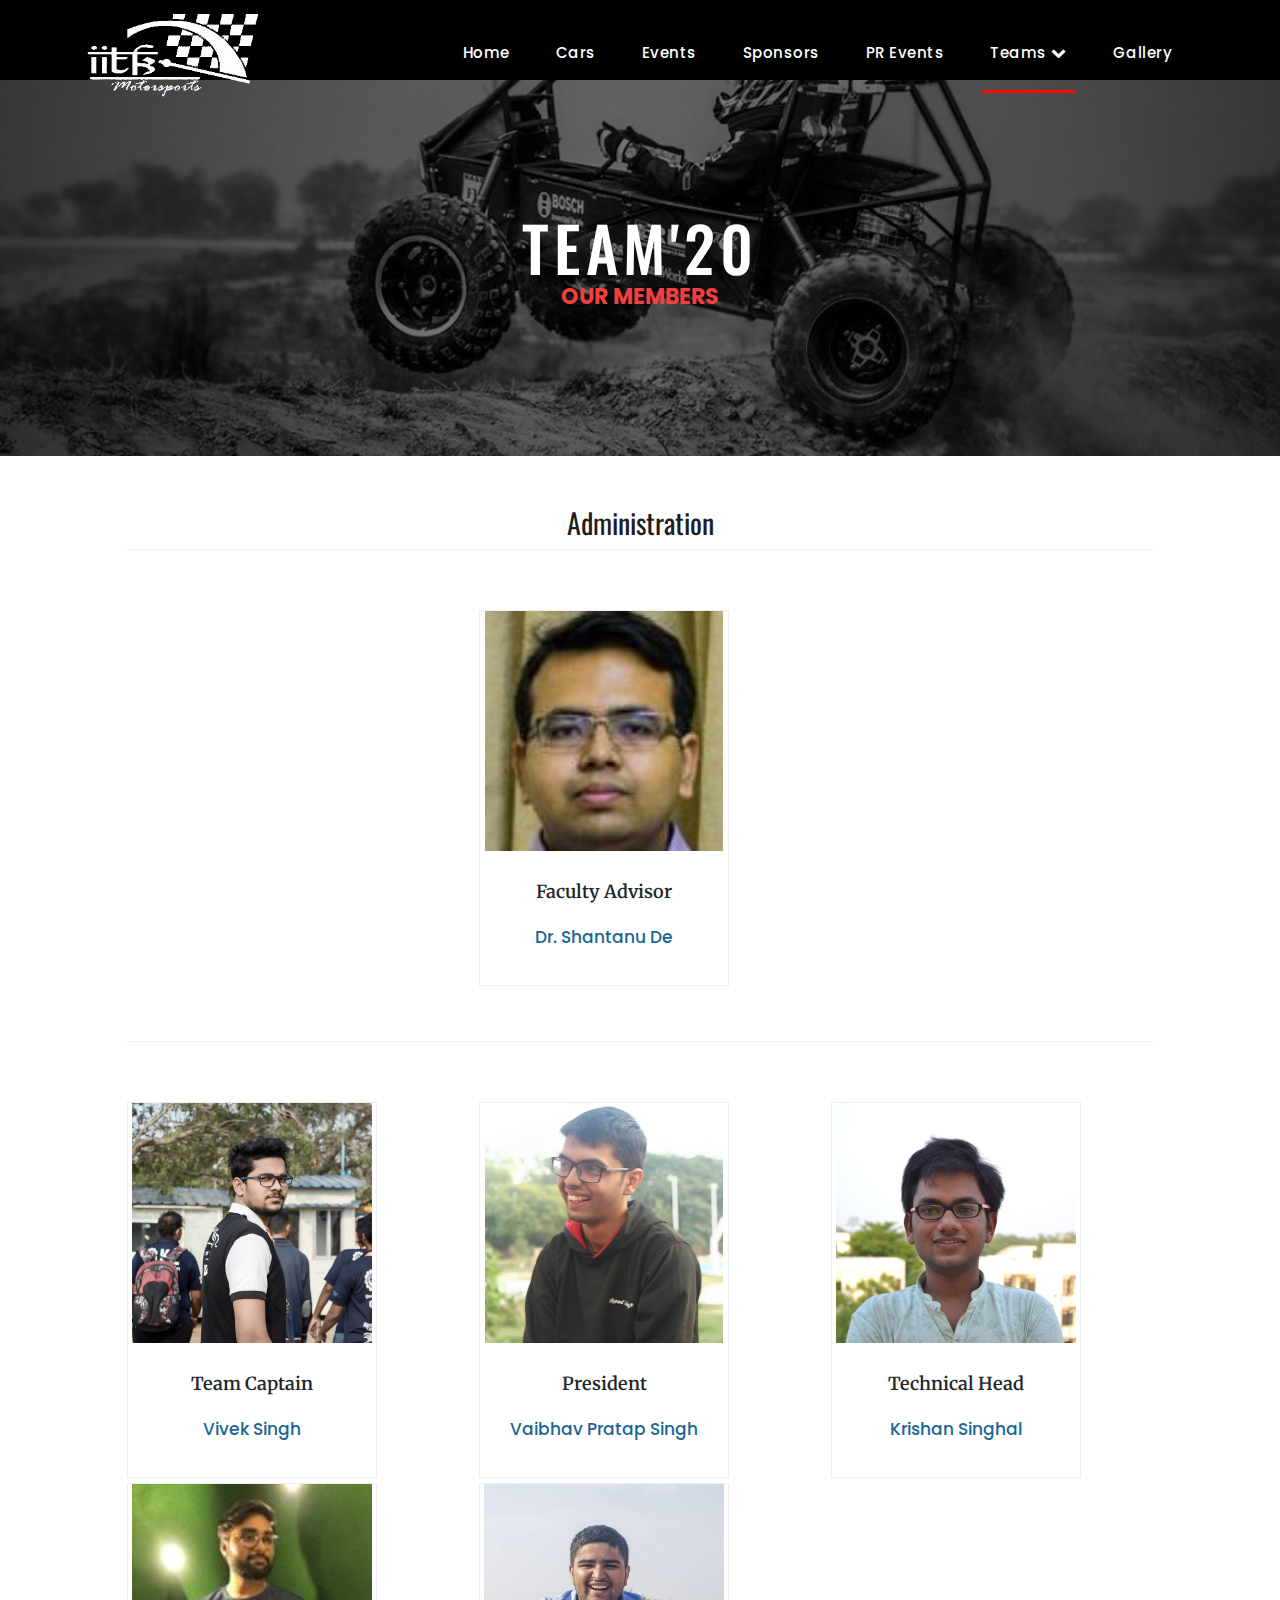
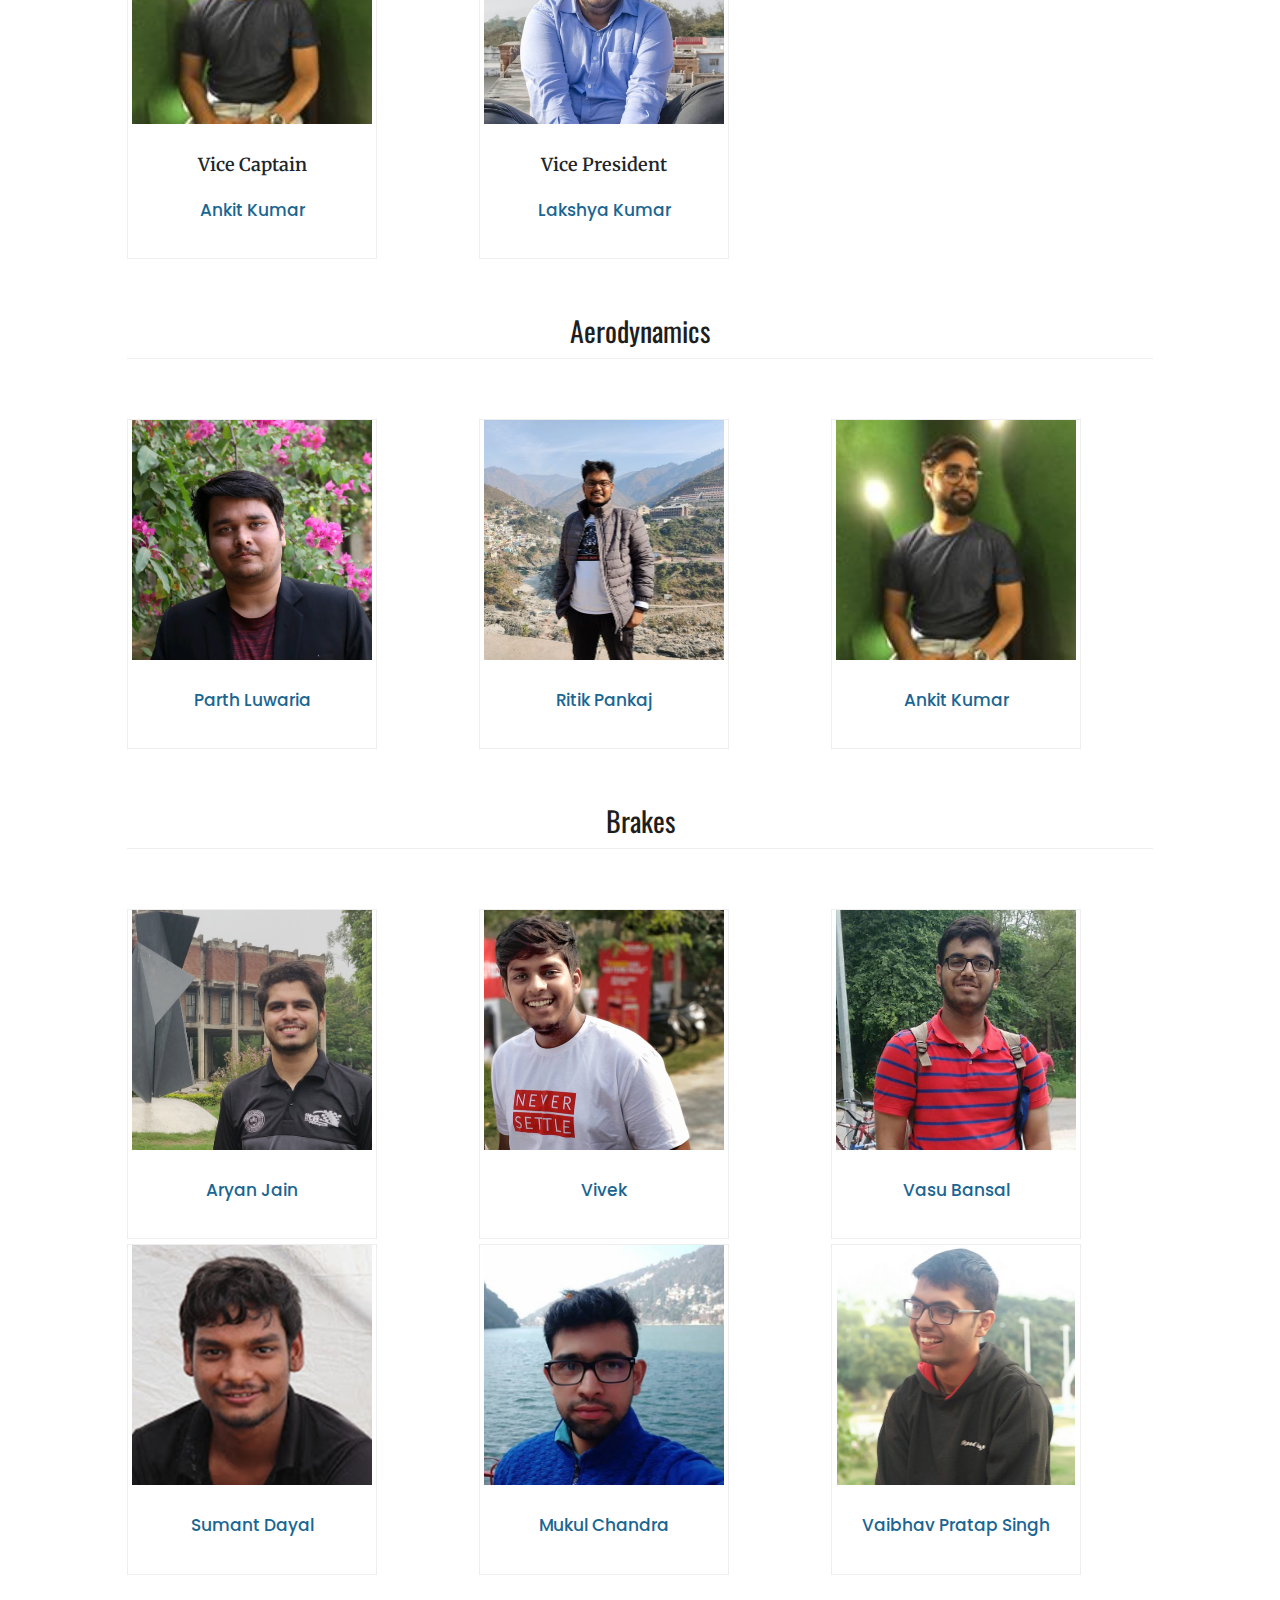
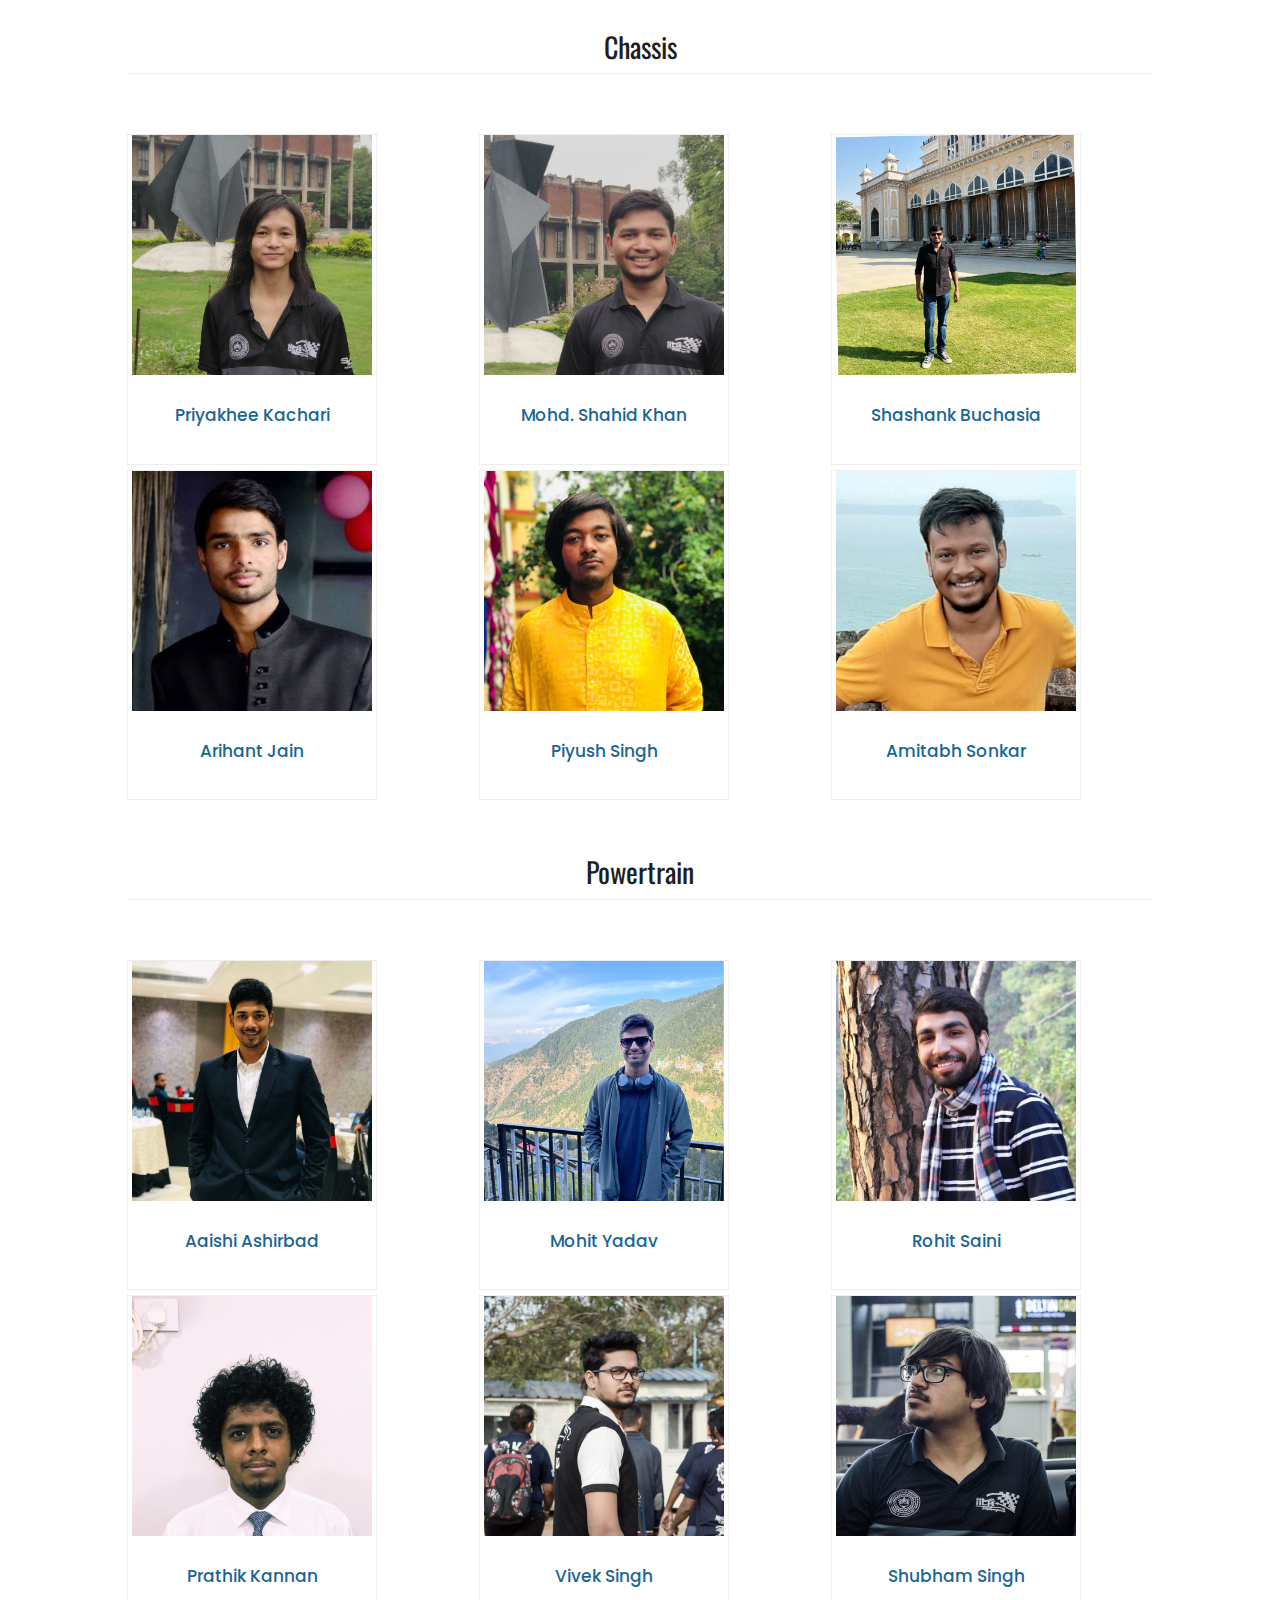
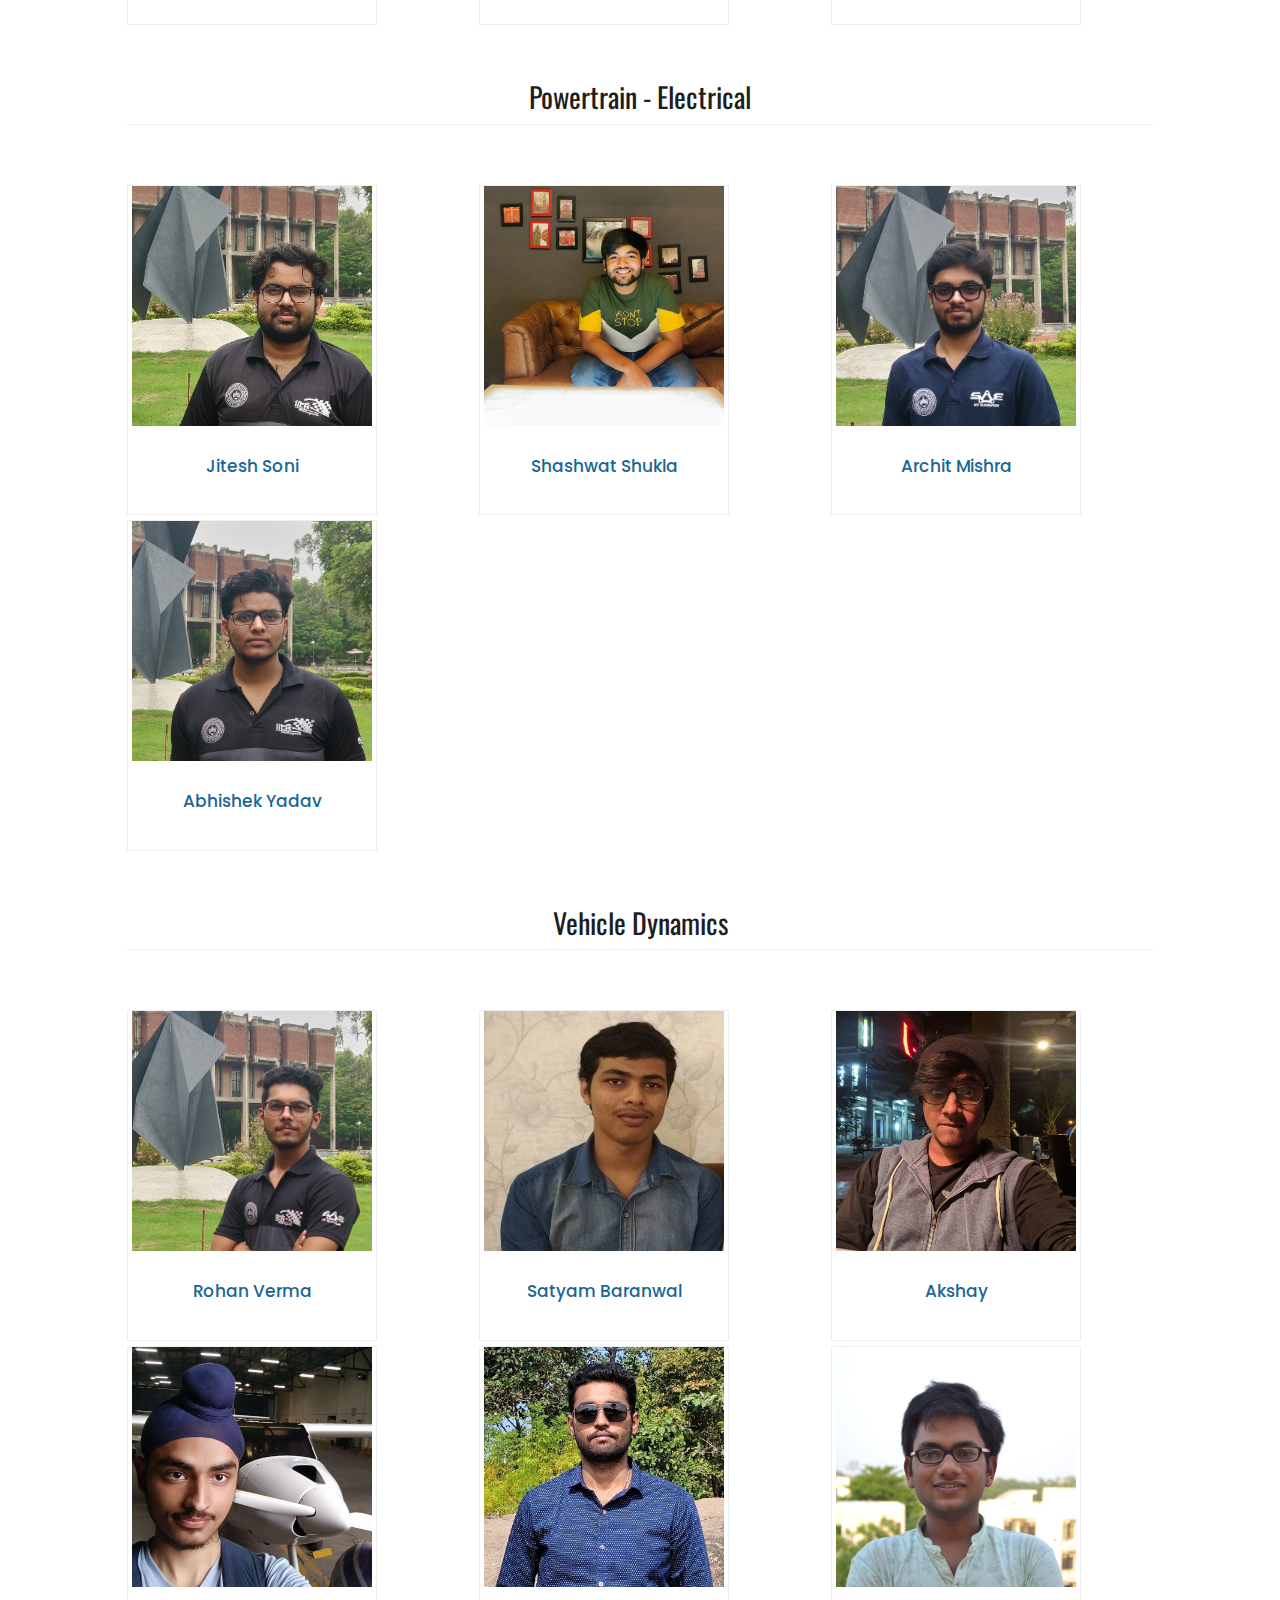
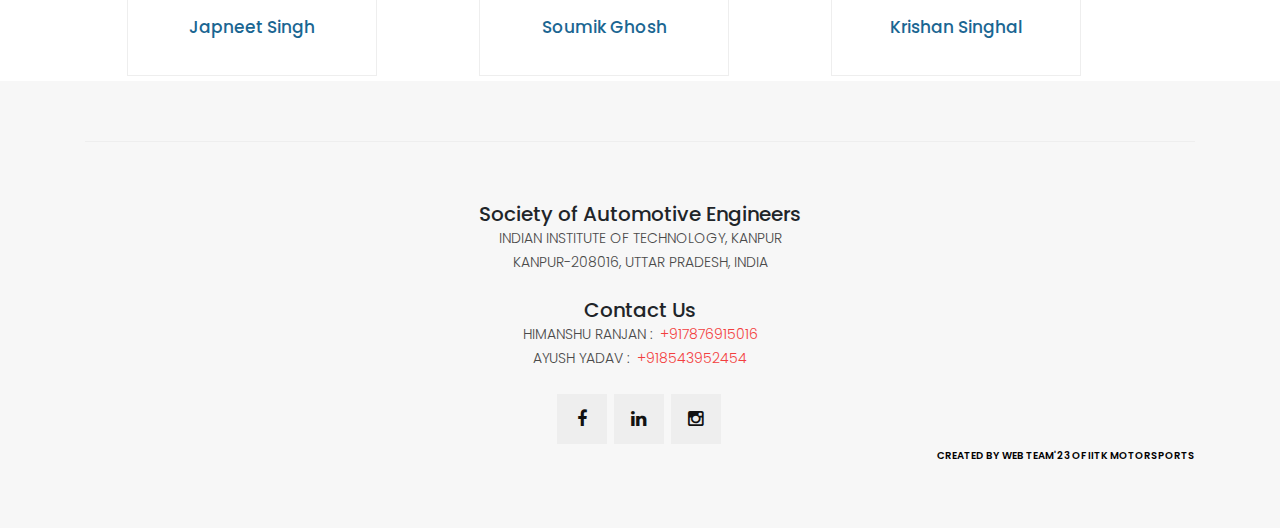
<file: team-19.html>
<!DOCTYPE html>
<html lang="en">

  <head>

    <meta charset="utf-8">
    <meta name="viewport" content="width=device-width, initial-scale=1, shrink-to-fit=no">
    <meta name="description" content="">
    <meta name="author" content="">
    <link href="https://fonts.googleapis.com/css?family=Poppins:100,200,300,400,500,600,700,800,900&display=swap" rel="stylesheet">
    

    <title>Team Y19s</title>

    <!-- Bootstrap core CSS -->
    <link href="vendor/bootstrap/css/bootstrap.min.css" rel="stylesheet">
    <link rel="preconnect" href="https://fonts.googleapis.com">
    <link rel="preconnect" href="https://fonts.gstatic.com" crossorigin>
    <link href="https://fonts.googleapis.com/css2?family=Oswald:wght@700&display=swap" rel="stylesheet">
    <link rel="preconnect" href="https://fonts.googleapis.com">
    <link rel="preconnect" href="https://fonts.gstatic.com" crossorigin>
    <link href="https://fonts.googleapis.com/css2?family=Merriweather:wght@300;400;700&display=swap" rel="stylesheet">
<!--



-->

    <!-- Additional CSS Files -->
    <link rel="stylesheet" href="assets/css/fontawesome.css">
    <link rel="stylesheet" href="assets/css/templatemo-sixteen.css">
    <link rel="stylesheet" href="assets/css/owl.css">
    
    <style>
      h2{
        text-align: center;
      }
      
      h3{
        font-size: large;
        font-weight: 600;
        font-family: 'Merriweather', serif;
      }
     

      .team-member{
        justify-items: center;
        align-items: center;
      }
        /*.img{
        display: block;
        margin: auto;
      }


      .blur-image {
      transition: filter 0.3s ease-in-out;
    }
    .blur-image:hover {
      filter: blur(5px);
    }*/

    </style>

  </head>

  <body>

    <style>
      .team-member{
        width: 250px;
      }
    </style>


    <!-- ***** Preloader Start ***** -->
    <!--div id="preloader">
        <div class="jumper">
            <div></div>
            <div></div>
            <div></div>
        </div>
    </div-->  
    <!-- ***** Preloader End ***** -->

    <!-- Header -->
    <!-- Header -->
    <header class="">
      <nav class="navbar navbar-expand-lg">
        <div class="container">
          <a class="navbar-brand" href="index.html"><img src=assets/images/logo.png></a>
          <button class="navbar-toggler" type="button" data-toggle="collapse" data-target="#navbarResponsive" aria-controls="navbarResponsive" aria-expanded="false" aria-label="Toggle navigation">
            <span class="navbar-toggler-icon"></span>
          </button>
          <div class="collapse navbar-collapse" id="navbarResponsive">
            <ul class="navbar-nav ml-auto">
              <li class="nav-item ">
                <a class="nav-link" href="index.html">Home
                  <span class="sr-only">(current)</span>
                </a>
              </li> 
              <li class="nav-item">
                <a class="nav-link" href="cars.html">Cars</a>
              </li>
              <li class="nav-item">
                <a class="nav-link" href="events.html">Events</a>
              </li>
              <li class="nav-item">
                <a class="nav-link" href="sponsors.html">Sponsors</a>
              </li>
              <li class="nav-item">
               <a class="nav-link" href="pr events.html">PR Events</a>
             </li>
               
              <li class="nav-item active">
                <a class="nav-link" href="team.html">Teams <i class="fa fa-chevron-down"></i></a>
                <ul class="dropdown">
                  <li><a href="team-19.html">Team'20</a></li>
                  <li><a href="team21.html">Team'21</a></li>
                  <li><a href="team.html">Team'23</a></li>
                </ul>
              </li>
              <li class="nav-item">
                <a class="nav-link" href="gallery.html">Gallery</a>
              </li>
             
            </ul>
          </div>
        </div>
      </nav>
    </header>

    <!-- Page Content -->
    <div class="page-heading about-heading header-text">
      <div class="container">
        <div class="row">
          <div class="col-md-12">
            <div class="text-content">
              <h2>Team'20</h2>
              <h4>Our Members</h4>
            </div>
          </div>
        </div>
      </div>
    </div>


    <div class="team-members">
      <div class="container">
        <div class="row">
          <div class="col-md-12">
            <div class="section-heading">

              <h2 class="admin">Administration</h2>
            </div>
          </div>

          <div class="col-md-4">
            
          </div>

          <div class="col-md-4">
            <div class="team-member">
              <div class="thumb-container">
                <img src="assets/images/team members'19/santanu.jpg" alt="">
                <div class="hover-effect">
                  <div class="hover-content">
                    <ul class="social-icons">
                      <li><a href="https://www.facebook.com/profile.php?id=1065124427"><i class="fa fa-facebook"></i></a></li>
                      
                      <li><a href="https://www.linkedin.com/in/santanu-de-60369015/"><i class="fa fa-linkedin"></i></a></li>
                    </ul>
                  </div>
                </div>
              </div>
              <div class="down-content">
                <h3>Faculty Advisor</h3>
                <br>
                <h4>Dr. Shantanu De</h4>
                <h6></h6>

              </div>
            </div>
          </div>

          <div class="col-md-4">
            
          </div>

        </div>
      </div>
    </div>
          

          <div class="team-members">
            <div class="container">
              <div class="row">
                <div class="col-md-12">
                  <div class="section-heading">
      
                    
                  </div>
                </div>
                <div class="col-md-4">
            <div class="team-member">
              <div class="thumb-container">
                <img src="assets/images/team members'19/vivek.jpg" alt="" class="blur-image" >
                <div class="hover-effect">
                  <div class="hover-content">
                    <ul class="social-icons">
                      <li><a href="https://www.facebook.com/vivek7976"><i class="fa fa-facebook"></i></a></li>                     
                      <li><a href="https://www.linkedin.com/in/viveksingh97/"><i class="fa fa-linkedin"></i></a></li>

                    </ul>
                  </div>
                </div>
              </div>
              <div class="down-content">
                <h3>Team Captain</h3>
                <br>
                <h4>Vivek Singh</h4>
                <!-- <h6>+91 </h6> -->

              </div>
            </div>
          </div>

          <div class="col-md-4">
            <div class="team-member">
              <div class="thumb-container">
                <img src="assets/images/team members'19/vaibhavpratapsingh.jpg" alt="">
                <div class="hover-effect">
                  <div class="hover-content">
                    <ul class="social-icons">
                      <li><a href="https://www.facebook.com/vaibhav.p.singh.754/"><i class="fa fa-facebook"></i></a></li>
                      <li><a href="https://www.linkedin.com/in/vaibhav-pratap-singh-a5b900110/"><i class="fa fa-linkedin"></i></a></li>
                    </ul>
                  </div>
                </div>
              </div>
              <div class="down-content">
                <h3>President</h4>
                <br>
                <h4>Vaibhav Pratap Singh</h4>
                <!-- <h6>+91 </h6> -->
              </div>
            </div>
          </div>

          <div class="col-md-4">
            <div class="team-member">
              <div class="thumb-container">
                <img src="assets/images/team members'19/krishan.jpg" alt="">
                <div class="hover-effect">
                  <div class="hover-content">
                    <ul class="social-icons">
                      <li><a href="https://www.facebook.com/krishan.singhal.54"><i class="fa fa-facebook"></i></a></li>
                      <li><a href="https://www.linkedin.com/in/krishansinghal/"><i class="fa fa-linkedin"></i></a></li>

                    </ul>
                  </div>
                </div>
              </div>
              <div class="down-content">
                <h3>Technical Head</h4>
                <br>
                <h4>Krishan Singhal</h4>
                <!-- <h6>+91 </h6> -->
              </div>
            </div>
          </div>

             
              
          <div class="col-md-4">
            <div class="team-member">
              <div class="thumb-container">
                <img src="assets/images/team members'19/ankit_kumar.jpg" alt="">
                <div class="hover-effect">
                  <div class="hover-content">
                    <ul class="social-icons">
                      <!-- <li><a href="https://www.facebook.com/anubhav.bairoliya?mibextid=ZbWKwL"><i class="fa fa-facebook"></i></a></li> -->
                      <li><a href="https://www.linkedin.com/in/ankit119/"><i class="fa fa-linkedin"></i></a></li>
                    </ul>
                  </div>
                </div>
              </div>
              <div class="down-content">
                <h3>Vice Captain</h4>
                  <br>
                <h4>Ankit Kumar</h4>
                <!-- <h6>+91 </h6> -->
              </div>
            </div>
          </div>

          <div class="col-md-4">
            <div class="team-member">
              <div class="thumb-container">
                <img src="assets/images/team members'19/lakshya.jpg" alt="">
                <div class="hover-effect">
                  <div class="hover-content">
                    <ul class="social-icons">
                      <!-- <li><a href="https://www.facebook.com/anubhav.bairoliya?mibextid=ZbWKwL"><i class="fa fa-facebook"></i></a></li> -->
                      <li><a href="https://www.linkedin.com/in/lakshya-kumar-711742132/"><i class="fa fa-linkedin"></i></a></li>
                    </ul>
                  </div>
                </div>
              </div>
              <div class="down-content">
                <h3>Vice President</h4>
                  <br>
                <h4>Lakshya Kumar</h4>
                <!-- <h6>+91</h6> -->
              </div>
            </div>
          </div>
          
        </div>
      </div>
    </div>


    <div class="team-members">
      <div class="container">
        <div class="row">
          <div class="col-md-12">
            <div class="section-heading">

              <h2>Aerodynamics</h2>
            </div>
          </div>
          <div class="col-md-4">
            <div class="team-member">
              <div class="thumb-container">
                <img src="assets/images/team members'19/parth.jpeg" alt="">
                <div class="hover-effect">
                  <div class="hover-content">
                    <ul class="social-icons">
                      <li><a href="https://www.facebook.com/Parth.Luwaria.007"><i class="fa fa-facebook"></i></a></li>
                      <li><a href="https://www.linkedin.com/in/parth-luwaria/"><i class="fa fa-linkedin"></i></a></li>
                      <!-- <li><a href="https://instagram.com/raman_.03?igshid=ZDdkNTZiNTM="><i class="fa fa-instagram"></i></a></li>
                       -->
                    </ul>
                  </div>
                </div>
              </div>
              <div class="down-content">
                <h4>Parth Luwaria</h4>
              </div>
            </div>
          </div>
          <div class="col-md-4">
            <div class="team-member">
              <div class="thumb-container">
                <img src="assets/images/team members'19/ritik.jpeg" alt="">
                <div class="hover-effect">
                  <div class="hover-content">
                    <ul class="social-icons">
                      <li><a href="https://www.facebook.com/ritik.pankaj"><i class="fa fa-facebook"></i></a></li>
                      <li><a href="https://in.linkedin.com/in/ritik-pankaj-020846157"><i class="fa fa-linkedin"></i></a></li>
                      <!-- <li><a href="https://www.instagram.com/rishabh_comrade?r=nametag"><i class="fa fa-instagram"></i></a></li> -->
                    </ul>
                  </div>
                </div>
              </div>
              <div class="down-content">
                <h4>Ritik Pankaj</h4>
              </div>
            </div>
          </div>
          <div class="col-md-4">
            <div class="team-member">
              <div class="thumb-container">
                <img src="assets/images/team members'19/ankit_kumar.jpg" alt="">
                <div class="hover-effect">
                  <div class="hover-content">
                    <ul class="social-icons">
                      <!-- <li><a href="https://www.facebook.com/profile.php?id=100075469054080"><i class="fa fa-facebook"></i></a></li> -->
                      <li><a href="https://www.linkedin.com/in/ankit119/"><i class="fa fa-linkedin"></i></a></li>
                    </ul>
                  </div>
                </div>
              </div>
              <div class="down-content">
                <h4>Ankit Kumar</h4>
              </div>
            </div>
          </div>
          
        </div>
      </div>
    </div>

    <div class="team-members">
      <div class="container">
        <div class="row">
          <div class="col-md-12">
            <div class="section-heading">
              <h2>Brakes</h2>
            </div>
          </div>
          <div class="col-md-4">
            <div class="team-member">
              <div class="thumb-container">
                <img src="assets/images/team members'19/aryanjain.jpg" alt="">
                <div class="hover-effect">
                  <div class="hover-content">
                    <ul class="social-icons">
                      <li><a href="https://www.facebook.com/ronil.jain.9/"><i class="fa fa-facebook"></i></a></li>
                      <li><a href="https://www.linkedin.com/in/aryan-jain-719120194/"><i class="fa fa-linkedin"></i></a></li>
                    </ul>
                  </div>
                </div>
              </div>
              <div class="down-content">
                <h4>Aryan Jain</h4>

              </div>
            </div>
          </div>
          <div class="col-md-4">
            <div class="team-member">
              <div class="thumb-container">
                <img src="assets/images/team members'19/vivekb.jpeg" alt="">
                <div class="hover-effect">
                  <div class="hover-content">
                    <ul class="social-icons">
                      <li><a href="https://www.linkedin.com/in/vivek-gupta-328781164/"><i class="fa fa-facebook"></i></a></li>
                      <!-- <li><a href="https://www.linkedin.com/in/raj-patel-93ab80241"><i class="fa fa-linkedin"></i></a></li> -->

                    </ul>
                  </div>
                </div>
              </div>
              <div class="down-content">
                <h4>Vivek</h4>

              </div>
            </div>
          </div>
          <div class="col-md-4">
            <div class="team-member">
              <div class="thumb-container">
                <img src="assets/images/team members'19/vasu.jpeg" alt="">
                <div class="hover-effect">
                  <div class="hover-content">
                    <ul class="social-icons">
                      <li><a href="https://www.facebook.com/vasubansal1998"><i class="fa fa-facebook"></i></a></li>
                      <!-- <li><a href="https://www.linkedin.com/in/shreyas-mirkale-464115244/"><i class="fa fa-linkedin"></i></a></li> -->
                     
                    </ul>
                  </div>
                </div>
              </div>
              <div class="down-content">
                <h4>Vasu Bansal</h4>
               
              </div>
            </div>
          </div>

          <div class="col-md-4">
            <div class="team-member">
              <div class="thumb-container">
                <img src="assets/images/team members'19/Sumant.jpeg" alt="">
                <div class="hover-effect">
                  <div class="hover-content">
                    <ul class="social-icons">
                      <li><a href="https://www.facebook.com/sumant.dayal"><i class="fa fa-facebook"></i></a></li>
                      <li><a href="https://www.linkedin.com/in/sumant-dayal-86087b165/"><i class="fa fa-linkedin"></i></a></li>
                     
                    </ul>
                  </div>
                </div>
              </div>
              <div class="down-content">
                <h4>Sumant Dayal</h4>
               
              </div>
            </div>
          </div>


          <div class="col-md-4">
            <div class="team-member">
              <div class="thumb-container">
                <img src="assets/images/team members'19/Mukul.jpg" alt="">
                <div class="hover-effect">
                  <div class="hover-content">
                    <ul class="social-icons">
                      <!-- <li><a href="https://www.facebook.com/profile.php?id=100075413642828"><i class="fa fa-facebook"></i></a></li> -->
                      <li><a href="hhttps://www.linkedin.com/in/mukul-chandra/"><i class="fa fa-linkedin"></i></a></li>
                     
                    </ul>
                  </div>
                </div>
              </div>
              <div class="down-content">
                <h4>Mukul Chandra</h4>
               
              </div>
            </div>
          </div>

          <div class="col-md-4">
            <div class="team-member">
              <div class="thumb-container">
                <img src="assets/images/team members'19/vaibhavpratapsingh.jpg" alt="">
                <div class="hover-effect">
                  <div class="hover-content">
                    <ul class="social-icons">
                      <li><a href="https://www.facebook.com/vaibhav.p.singh.754/"><i class="fa fa-facebook"></i></a></li>
                      <li><a href="https://www.linkedin.com/in/vaibhav-pratap-singh-a5b900110/"><i class="fa fa-linkedin"></i></a></li>
                     
                    </ul>
                  </div>
                </div>
              </div>
              <div class="down-content">
                <h4>Vaibhav Pratap Singh</h4>
               
              </div>
            </div>
          </div>
         
     </div>
        </div>
      </div>
    </div>

    <div class="team-members">
      <div class="container">
        <div class="row">
          <div class="col-md-12">
            <div class="section-heading">
              <h2>Chassis</h2>
            </div>
          </div>

          <div class="col-md-4">
            <div class="team-member">
              <div class="thumb-container">
                <img src="assets/images/team members'19/priyakhee.jpg" alt="">
                <div class="hover-effect">
                  <div class="hover-content">
                    <ul class="social-icons">
                      <li><a href="https://www.facebook.com/pmun.cha"><i class="fa fa-facebook"></i></a></li>
                      <!-- <li><a href="https://www.instagram.com/shreyasmirkale/"><i class="fa fa-instagram"></i></a></li> -->
                      <li><a href="https://www.linkedin.com/in/priyakhee-kachari-501973157/"><i class="fa fa-linkedin"></i></a></li>
                     
                    </ul>
                  </div>
                </div>
              </div>
              <div class="down-content">
                <h4>Priyakhee Kachari</h4>
               
              </div>
            </div>
          </div>

          <div class="col-md-4">
            <div class="team-member">
              <div class="thumb-container">
                <img src="assets/images/team members'19/shahid.jpg" alt="">
                <div class="hover-effect">
                  <div class="hover-content">
                    <ul class="social-icons">
                      <!-- <li><a href="https://www.facebook.com/profile.php?id=100075413642828"><i class="fa fa-facebook"></i></a></li> -->
                      <li><a href="https://www.linkedin.com/in/mohammad-shahid-khan-26dec1999/"><i class="fa fa-linkedin"></i></a></li>
                     
                    </ul>
                  </div>
                </div>
              </div>
              <div class="down-content">
                <h4>Mohd. Shahid Khan</h4>
               
              </div>
            </div>
          </div>

          <div class="col-md-4">
            <div class="team-member">
              <div class="thumb-container">
                <img src="assets/images/team members'19/shashank.jpeg" alt="">
                <div class="hover-effect">
                  <div class="hover-content">
                    <ul class="social-icons">
                      <li><a href="https://www.facebook.com/shashank.agrawal.520"><i class="fa fa-facebook"></i></a></li>
                      <li><a href="https://www.instagram.com/sha_awe_shank/"><i class="fa fa-instagram"></i></a></li>
                      <li><a href="https://www.linkedin.com/in/shashank-buchasia-b66b54177/"><i class="fa fa-linkedin"></i></a></li>
                     
                    </ul>
                  </div>
                </div>
              </div>
              <div class="down-content">
                <h4>Shashank Buchasia</h4>
               
              </div>
            </div>
          </div>

          <div class="col-md-4">
            <div class="team-member">
              <div class="thumb-container">
                <img src="assets/images/team members'19/arihant.jpg" alt="">
                <div class="hover-effect">
                  <div class="hover-content">
                    <ul class="social-icons">
                      <li><a href="https://www.facebook.com/arihant.jain.22/"><i class="fa fa-facebook"></i></a></li>
                      <!-- <li><a href="https://www.linkedin.com/in/shreyas-mirkale-464115244/"><i class="fa fa-linkedin"></i></a></li> -->
                     
                    </ul>
                  </div>
                </div>
              </div>
              <div class="down-content">
                <h4>Arihant Jain</h4>
               
              </div>
            </div>
          </div>

          <div class="col-md-4">
            <div class="team-member">
              <div class="thumb-container">
                <img src="assets/images/team members'19/piyush.jpg" alt="">
                <div class="hover-effect">
                  <div class="hover-content">
                    <ul class="social-icons">
                      <!-- <li><a href="https://www.facebook.com/profile.php?id=100075413642828"><i class="fa fa-facebook"></i></a></li> -->
                      <!-- <li><a href="https://www.instagram.com/shreyasmirkale/"><i class="fa fa-instagram"></i></a></li> -->
                      <li><a href="https://www.linkedin.com/in/piyush-singh-114a99152/"><i class="fa fa-linkedin"></i></a></li>
                     
                    </ul>
                  </div>
                </div>
              </div>
              <div class="down-content">
                <h4>Piyush Singh</h4>
               
              </div>
            </div>
          </div>

          <div class="col-md-4">
            <div class="team-member">
              <div class="thumb-container">
                <img src="assets/images/team members'19/amitabh.jpeg" alt="">
                <div class="hover-effect">
                  <div class="hover-content">
                    <ul class="social-icons">
                      <li><a href="https://www.facebook.com/helixes98"><i class="fa fa-facebook"></i></a></li>
                      <!-- <li><a href="https://www.instagram.com/shreyasmirkale/"><i class="fa fa-instagram"></i></a></li> -->
                      <li><a href="https://www.linkedin.com/in/amitabh-sonkar-3a199b195/"><i class="fa fa-linkedin"></i></a></li>
                     
                    </ul>
                  </div>
                </div>
              </div>
              <div class="down-content">
                <h4>Amitabh Sonkar</h4>
               
              </div>
            </div>
          </div>
      </div>
    </div>
    </div>

    <div class="team-members">
      <div class="container">
        <div class="row">
          <div class="col-md-12">
            <div class="section-heading">
              <h2>Powertrain</h2>
            </div>
          </div>

          <div class="col-md-4">
            <div class="team-member">
              <div class="thumb-container">
                <img src="assets/images/team members'19/aaishi.jpeg" alt="">
                <div class="hover-effect">
                  <div class="hover-content">
                    <ul class="social-icons">
                      <li><a href="https://www.facebook.com/profile.php?id=100075413642828"><i class="fa fa-facebook"></i></a></li>
                      <!-- <li><a href="https://www.instagram.com/shreyasmirkale/"><i class="fa fa-instagram"></i></a></li> -->
                      <li><a href="hhttps://www.linkedin.com/in/aaishi-ashirbad-b4256b172/"><i class="fa fa-linkedin"></i></a></li>
                     
                    </ul>
                  </div>
                </div>
              </div>
              <div class="down-content">
                <h4>Aaishi Ashirbad</h4>
               
              </div>
            </div>
          </div>

          <div class="col-md-4">
            <div class="team-member">
              <div class="thumb-container">
                <img src="assets/images/team members'19/mohit.jpeg" alt="">
                <div class="hover-effect">
                  <div class="hover-content">
                    <ul class="social-icons">
                      <li><a href="https://www.facebook.com/profile.php?id=100075413642828"><i class="fa fa-facebook"></i></a></li>
                      <li><a href="https://www.linkedin.com/in/mohit0928/"><i class="fa fa-linkedin"></i></a></li>
                     
                    </ul>
                  </div>
                </div>
              </div>
              <div class="down-content">
                <h4>Mohit Yadav</h4>
               
              </div>
            </div>
          </div>

          <div class="col-md-4">
            <div class="team-member">
              <div class="thumb-container">
                <img src="assets/images/team members'19/rohit.jpeg" alt="">
                <div class="hover-effect">
                  <div class="hover-content">
                    <ul class="social-icons">
                      <!-- <li><a href="https://www.facebook.com/profile.php?id=100075413642828"><i class="fa fa-facebook"></i></a></li>
                      <li><a href="https://www.instagram.com/shreyasmirkale/"><i class="fa fa-instagram"></i></a></li>
                      <li><a href="https://www.linkedin.com/in/shreyas-mirkale-464115244/"><i class="fa fa-linkedin"></i></a></li> -->
                     
                    </ul>
                  </div>
                </div>
              </div>
              <div class="down-content">
                <h4>Rohit Saini</h4>
               
              </div>
            </div>
          </div>

          <div class="col-md-4">
            <div class="team-member">
              <div class="thumb-container">
                <img src="assets/images/team members'19/prathik.jpeg" alt="">
                <div class="hover-effect">
                  <div class="hover-content">
                    <ul class="social-icons">
                      <!-- <li><a href="https://www.facebook.com/profile.php?id=100075413642828"><i class="fa fa-facebook"></i></a></li>
                      <li><a href="https://www.instagram.com/shreyasmirkale/"><i class="fa fa-instagram"></i></a></li> -->
                      <li><a href="https://www.linkedin.com/in/prathik-kannan-b745941ba/"><i class="fa fa-linkedin"></i></a></li>
                     
                    </ul>
                  </div>
                </div>
              </div>
              <div class="down-content">
                <h4>Prathik Kannan</h4>
               
              </div>
            </div>
          </div>

          <div class="col-md-4">
            <div class="team-member">
              <div class="thumb-container">
                <img src="assets/images/team members'19/vivek.jpg" alt="">
                <div class="hover-effect">
                  <div class="hover-content">
                    <ul class="social-icons">
                      <li><a href="https://www.facebook.com/vivek7976"><i class="fa fa-facebook"></i></a></li>
                      <li><a href="https://www.linkedin.com/in/viveksingh97/"><i class="fa fa-linkedin"></i></a></li>
                     
                    </ul>
                  </div>
                </div>
              </div>
              <div class="down-content">
                <h4>Vivek Singh</h4>
               
              </div>
            </div>
          </div>

          <div class="col-md-4">
            <div class="team-member">
              <div class="thumb-container">
                <img src="assets/images/team members'19/shubham.jpg" alt="">
                <div class="hover-effect">
                  <div class="hover-content">
                    <ul class="social-icons">
                      <!-- <li><a href="https://www.facebook.com/profile.php?id=100075413642828"><i class="fa fa-facebook"></i></a></li>
                      <li><a href="https://www.instagram.com/shreyasmirkale/"><i class="fa fa-instagram"></i></a></li> -->
                      <li><a href="https://www.linkedin.com/in/shubham-singh-130349140/"><i class="fa fa-linkedin"></i></a></li>
                     
                    </ul>
                  </div>
                </div>
              </div>
              <div class="down-content">
                <h4>Shubham Singh</h4>
               
              </div>
            </div>
          </div>
      </div>
    </div>
    </div>

    <div class="team-members">
      <div class="container">
        <div class="row">
          <div class="col-md-12">
            <div class="section-heading">
              <h2>Powertrain - Electrical</h2>
            </div>
          </div>

          <div class="col-md-4">
            <div class="team-member">
              <div class="thumb-container">
                <img src="assets/images/team members'19/jitesh.jpg" alt="">
                <div class="hover-effect">
                  <div class="hover-content">
                    <ul class="social-icons">
                      <li><a href="https://www.facebook.com/jitesh.soni.7315/"><i class="fa fa-facebook"></i></a></li>
                      <li><a href="https://www.linkedin.com/in/jiteshps/"><i class="fa fa-linkedin"></i></a></li>
                     
                    </ul>
                  </div>
                </div>
              </div>
              <div class="down-content">
                <h4>Jitesh Soni</h4>
               
              </div>
            </div>
          </div>

          <div class="col-md-4">
            <div class="team-member">
              <div class="thumb-container">
                <img src="assets/images/team members'19/shashwatfb.jpeg" alt="">
                <div class="hover-effect">
                  <div class="hover-content">
                    <ul class="social-icons">
                      <li><a href="https://www.facebook.com/shashwat.shukla.336"><i class="fa fa-facebook"></i></a></li>
                      <li><a href="https://www.linkedin.com/in/shashwat-shukla-169746166/"><i class="fa fa-linkedin"></i></a></li>
                     
                    </ul>
                  </div>
                </div>
              </div>
              <div class="down-content">
                <h4>Shashwat Shukla</h4>
               
              </div>
            </div>
          </div>

          <div class="col-md-4">
            <div class="team-member">
              <div class="thumb-container">
                <img src="assets/images/team members'19/archit.jpg" alt="">
                <div class="hover-effect">
                  <div class="hover-content">
                    <ul class="social-icons">
                      <li><a href="https://www.facebook.com/dynamiterdx/"><i class="fa fa-facebook"></i></a></li>
                      <li><a href="https://www.linkedin.com/in/marchit/"><i class="fa fa-linkedin"></i></a></li>
                     
                    </ul>
                  </div>
                </div>
              </div>
              <div class="down-content">
                <h4>Archit Mishra</h4>
               
              </div>
            </div>
          </div>

          <div class="col-md-4">
            <div class="team-member">
              <div class="thumb-container">
                <img src="assets/images/team members'19/abhishekyadav.jpg" alt="">
                <div class="hover-effect">
                  <div class="hover-content">
                    <ul class="social-icons">
                      <li><a href="https://www.facebook.com/profile.php?id=100006430037980&ref=br_rs"><i class="fa fa-facebook"></i></a></li>
                      <li><a href="https://www.linkedin.com/in/abhishek-yadav-2558a51b9/"><i class="fa fa-linkedin"></i></a></li>
                     
                    </ul>
                  </div>
                </div>
              </div>
              <div class="down-content">
                <h4>Abhishek Yadav</h4>
               
              </div>
            </div>
          </div>
      </div>
    </div>
    </div>

    <div class="team-members">
      <div class="container">
        <div class="row">
          <div class="col-md-12">
            <div class="section-heading">
              <h2>Vehicle Dynamics</h2>
            </div>
          </div>

          <div class="col-md-4">
            <div class="team-member">
              <div class="thumb-container">
                <img src="assets/images/team members'19/rohan.jpg" alt="">
                <div class="hover-effect">
                  <div class="hover-content">
                    <ul class="social-icons">
                      <li><a href="https://www.facebook.com/profile.php?id=100075413642828"><i class="fa fa-facebook"></i></a></li>
                      <li><a href="https://www.instagram.com/shreyasmirkale/"><i class="fa fa-instagram"></i></a></li>
                      <li><a href="https://www.linkedin.com/in/shreyas-mirkale-464115244/"><i class="fa fa-linkedin"></i></a></li>
                     
                    </ul>
                  </div>
                </div>
              </div>
              <div class="down-content">
                <h4>Rohan Verma</h4>
               
              </div>
            </div>
          </div>

          <div class="col-md-4">
            <div class="team-member">
              <div class="thumb-container">
                <img src="assets/images/team members'19/satyam.jpeg" alt="">
                <div class="hover-effect">
                  <div class="hover-content">
                    <ul class="social-icons">
                      <li><a href="https://www.facebook.com/satyam.baran/"><i class="fa fa-facebook"></i></a></li>
                      <!-- <li><a href="https://www.linkedin.com/in/shreyas-mirkale-464115244/"><i class="fa fa-linkedin"></i></a></li> -->
                     
                    </ul>
                  </div>
                </div>
              </div>
              <div class="down-content">
                <h4>Satyam Baranwal</h4>
               
              </div>
            </div>
          </div>
          

          <div class="col-md-4">
            <div class="team-member">
              <div class="thumb-container">
                <img src="assets/images/team members'19/akshay.jpg" alt="">
                <div class="hover-effect">
                  <div class="hover-content">
                    <ul class="social-icons">
                      <li><a href="https://www.facebook.com/profile.php?id=100075413642828"><i class="fa fa-facebook"></i></a></li>
                      <li><a href="https://www.instagram.com/shreyasmirkale/"><i class="fa fa-instagram"></i></a></li>
                      <li><a href="https://www.linkedin.com/in/shreyas-mirkale-464115244/"><i class="fa fa-linkedin"></i></a></li>
                     
                    </ul>
                  </div>
                </div>
              </div>
              <div class="down-content">
                <h4>Akshay</h4>
               
              </div>
            </div>
          </div>


          <div class="col-md-4">
            <div class="team-member">
              <div class="thumb-container">
                <img src="assets/images/team members'19/japneet.jpeg" alt="">
                <div class="hover-effect">
                  <div class="hover-content">
                    <ul class="social-icons">
                      <!-- <li><a href="https://www.facebook.com/profile.php?id=100075413642828"><i class="fa fa-facebook"></i></a></li> -->
                      <li><a href="https://www.linkedin.com/in/japneet-singh6/"><i class="fa fa-linkedin"></i></a></li>
                     
                    </ul>
                  </div>
                </div>
              </div>
              <div class="down-content">
                <h4>Japneet Singh</h4>
               
              </div>
            </div>
          </div>

          <div class="col-md-4">
            <div class="team-member">
              <div class="thumb-container">
                <img src="assets/images/team members'19/soumik.jpeg" alt="">
                <div class="hover-effect">
                  <div class="hover-content">
                    <ul class="social-icons">
                      <li><a href="https://www.facebook.com/rahulsoumik.ghosh/"><i class="fa fa-facebook"></i></a></li>
                      <li><a href="https://www.linkedin.com/in/soumik-ghosh-57193a198/"><i class="fa fa-linkedin"></i></a></li>
                     
                    </ul>
                  </div>
                </div>
              </div>
              <div class="down-content">
                <h4>Soumik Ghosh</h4>
               
              </div>
            </div>
          </div>

          <div class="col-md-4">
            <div class="team-member">
              <div class="thumb-container">
                <img src="assets/images/team members'19/krishan.jpg" alt="">
                <div class="hover-effect">
                  <div class="hover-content">
                    <ul class="social-icons">
                      <li><a href="https://www.facebook.com/krishan.singhal.54/"><i class="fa fa-facebook"></i></a></li>
                      <li><a href="https://www.linkedin.com/in/krishansinghal/"><i class="fa fa-linkedin"></i></a></li>
                     
                    </ul>
                  </div>
                </div>
              </div>
              <div class="down-content">
                <h4>Krishan Singhal</h4>
               
              </div>
            </div>
          </div>
      </div>
    </div>
    </div>                   
    </div>

    <!---<div class="services">
      -->

    
      <footer>
        <div class="container">
          <div class="row">
            <div class="col-md-12">
              <div class="inner-content">
                <h5>Society of Automotive Engineers</h6>
                <p>Indian Institute of Technology, Kanpur</p>
                <p>Kanpur-208016, Uttar Pradesh, India</p>
                <br>
                <h5>Contact Us</h5>
                  <p>Himanshu Ranjan : <a href="tel:+917876915016">+917876915016</a></p>
                  <p>Ayush Yadav : <a href="tel:+91854352454">+918543952454</a></p>
                  <br>
                <ul class="social-icons">
                  <li><a href="https://www.facebook.com/SAE.IITK"><i class="fa fa-facebook"></i></a></li>
                  <li><a href="https://in.linkedin.com/company/team-iitk-motorsports"><i class="fa fa-linkedin"></i></a></li>
                  <li><a href="#"><i class="fa fa-instagram"></i></a></li>
                  <br>
                  
                  <p style="margin-bottom: 0px; margin-right: 0px; text-align: right; font-size: 10px; font-weight: 600; color: black;">created by web team'23 of IITK Motorsports</p>
  
                  
                </ul>
              </div>
            </div>
          </div>
        </div>
      </footer>


    <!-- Bootstrap core JavaScript -->
    <script src="vendor/jquery/jquery.min.js"></script>
    <script src="vendor/bootstrap/js/bootstrap.bundle.min.js"></script>


    <!-- Additional Scripts -->
    <script src="assets/js/custom.js"></script>
    <script src="assets/js/owl.js"></script>
    <script src="assets/js/slick.js"></script>
    <script src="assets/js/isotope.js"></script>
    <script src="assets/js/accordions.js"></script>


    <script language = "text/Javascript"> 
      cleared[0] = cleared[1] = cleared[2] = 0; //set a cleared flag for each field
      function clearField(t){                   //declaring the array outside of the
      if(! cleared[t.id]){                      // function makes it static and global
          cleared[t.id] = 1;  // you could use true and false, but that's more typing
          t.value='';         // with more chance of typos
          t.style.color='#fff';
          }
      }
    </script>


  </body>

</html>
</file>
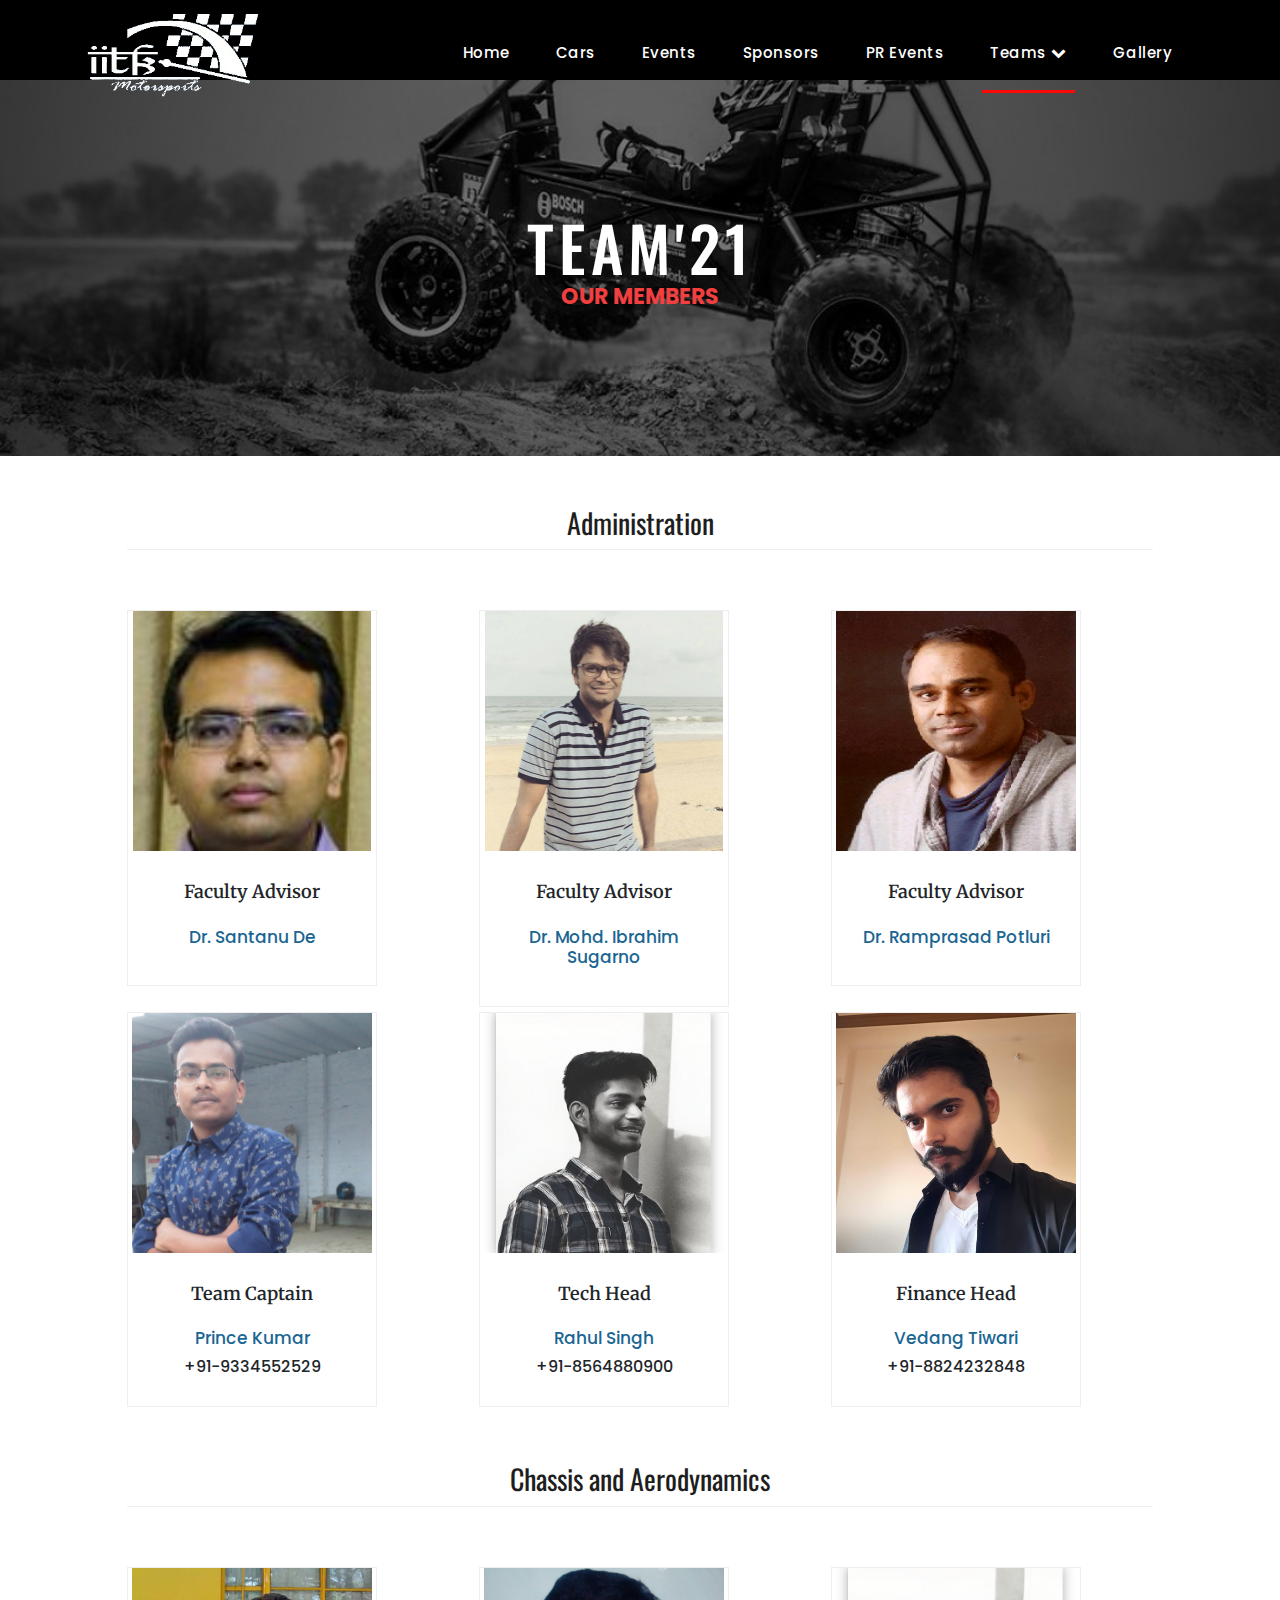
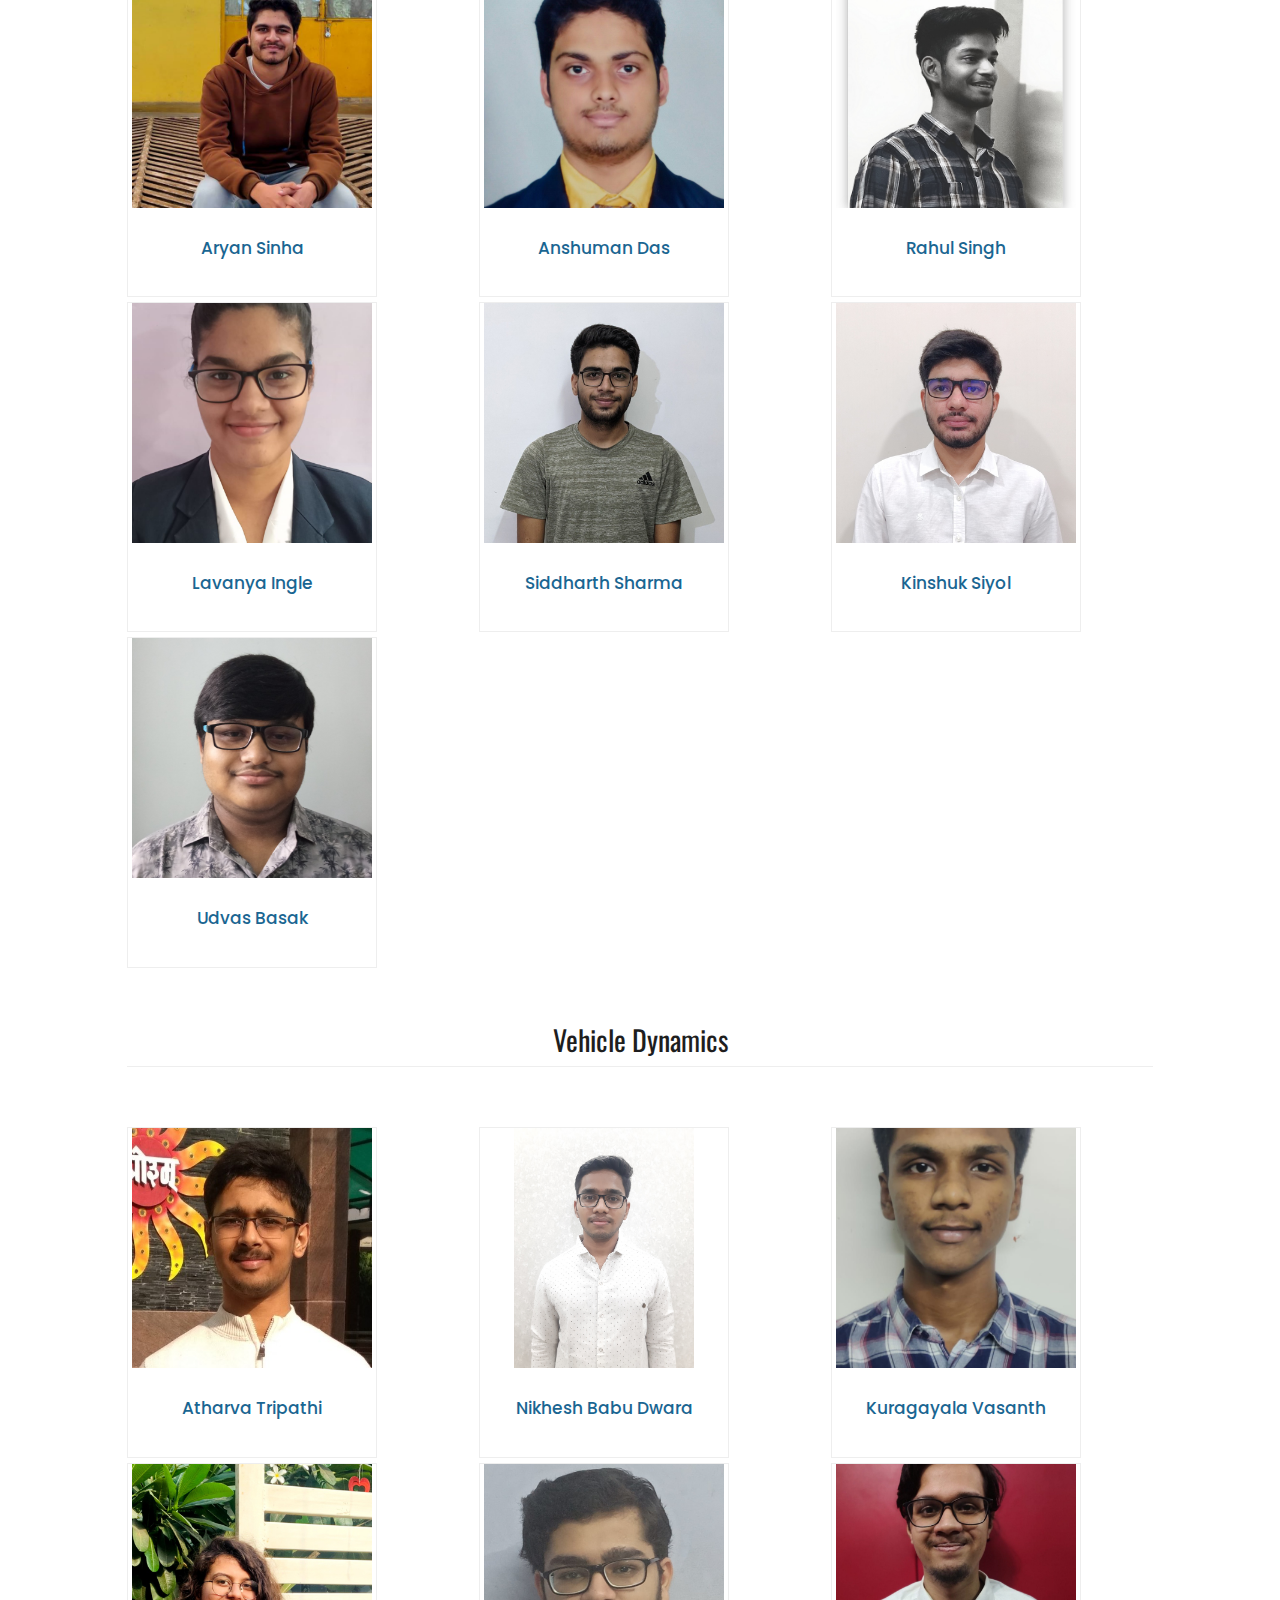
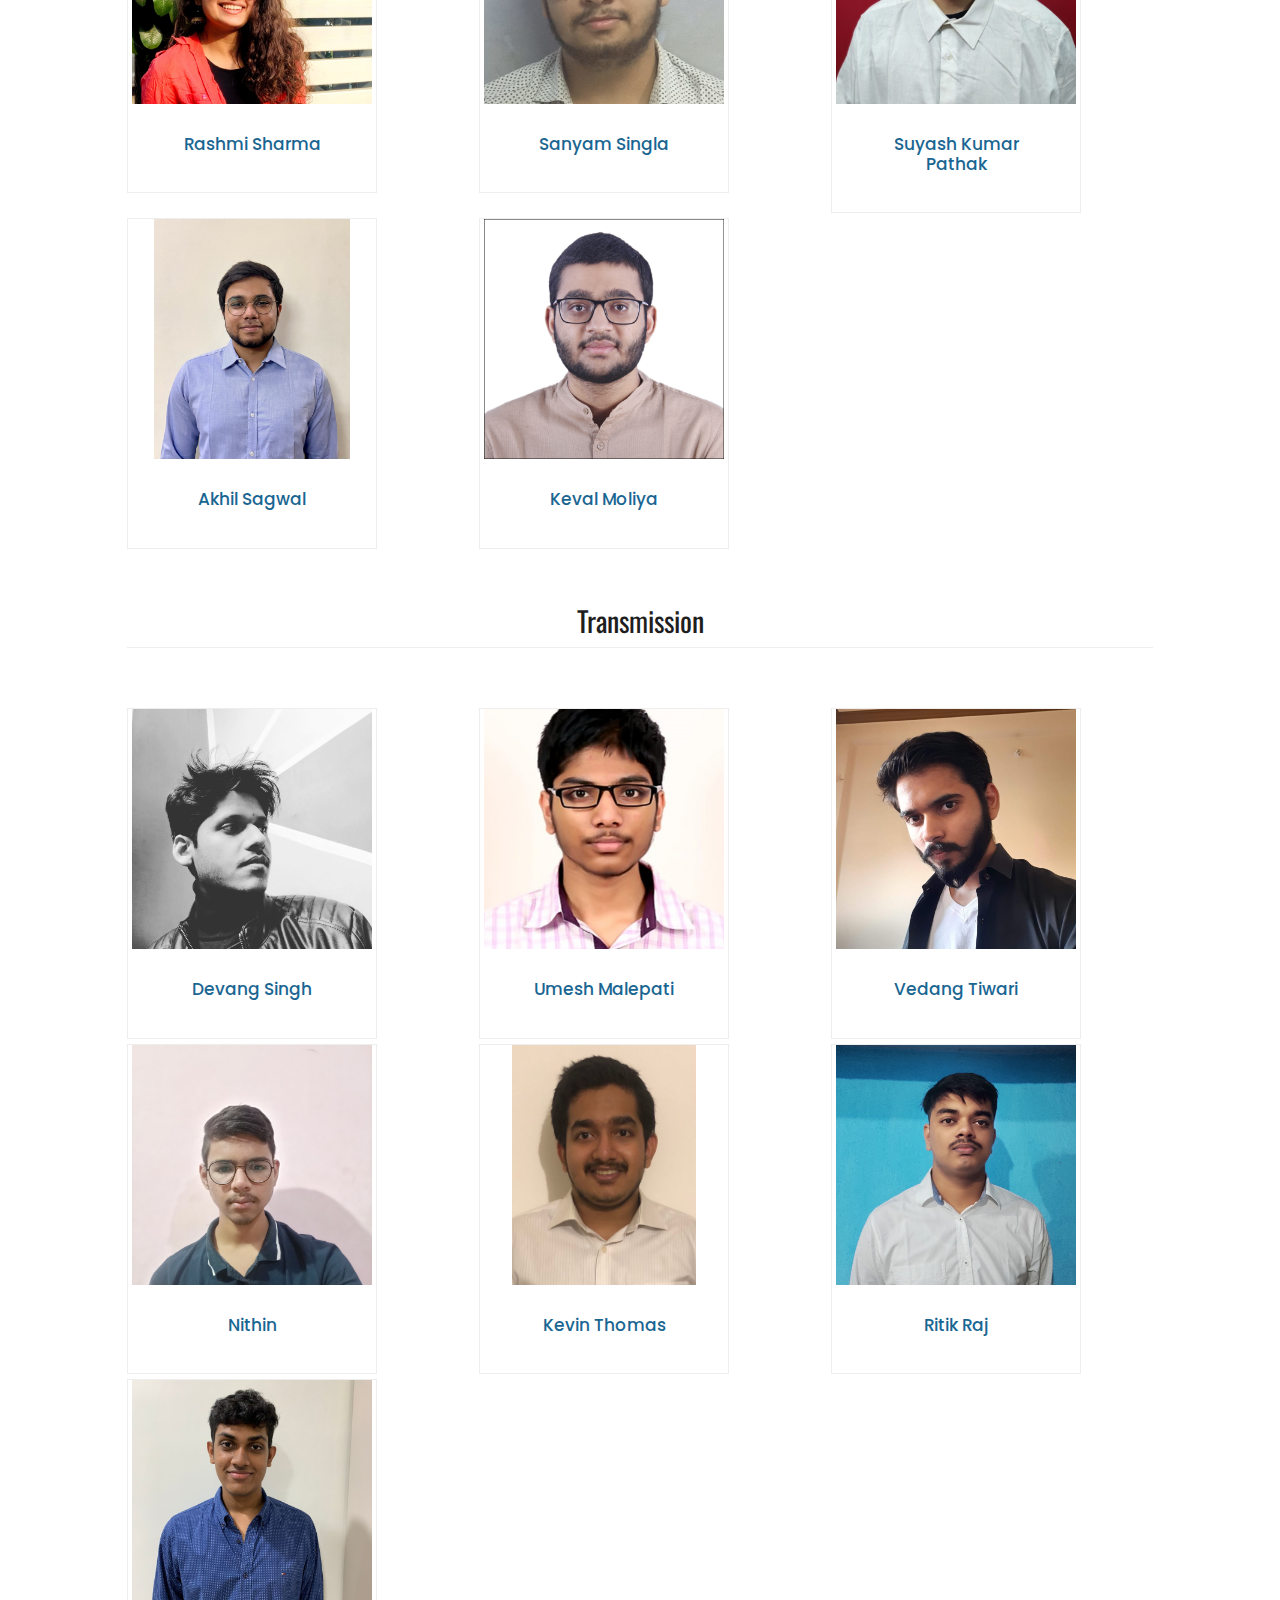
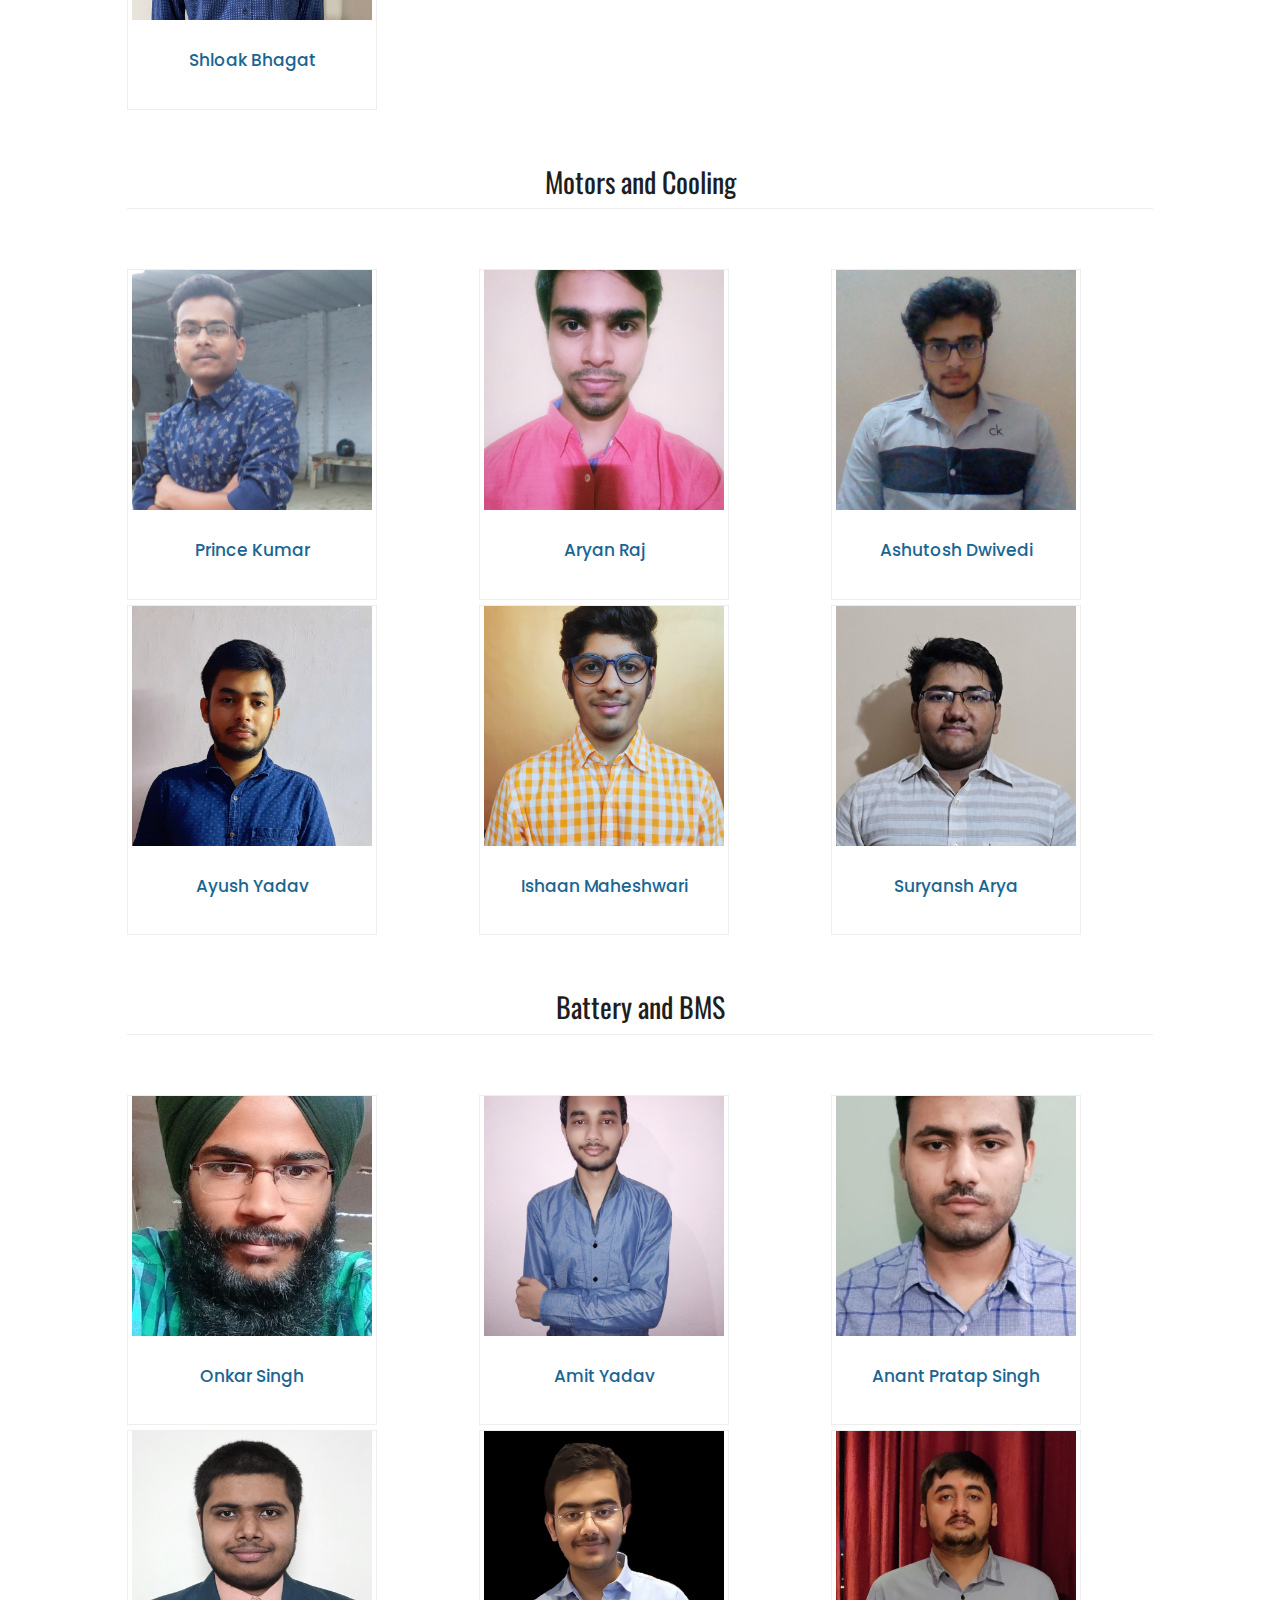
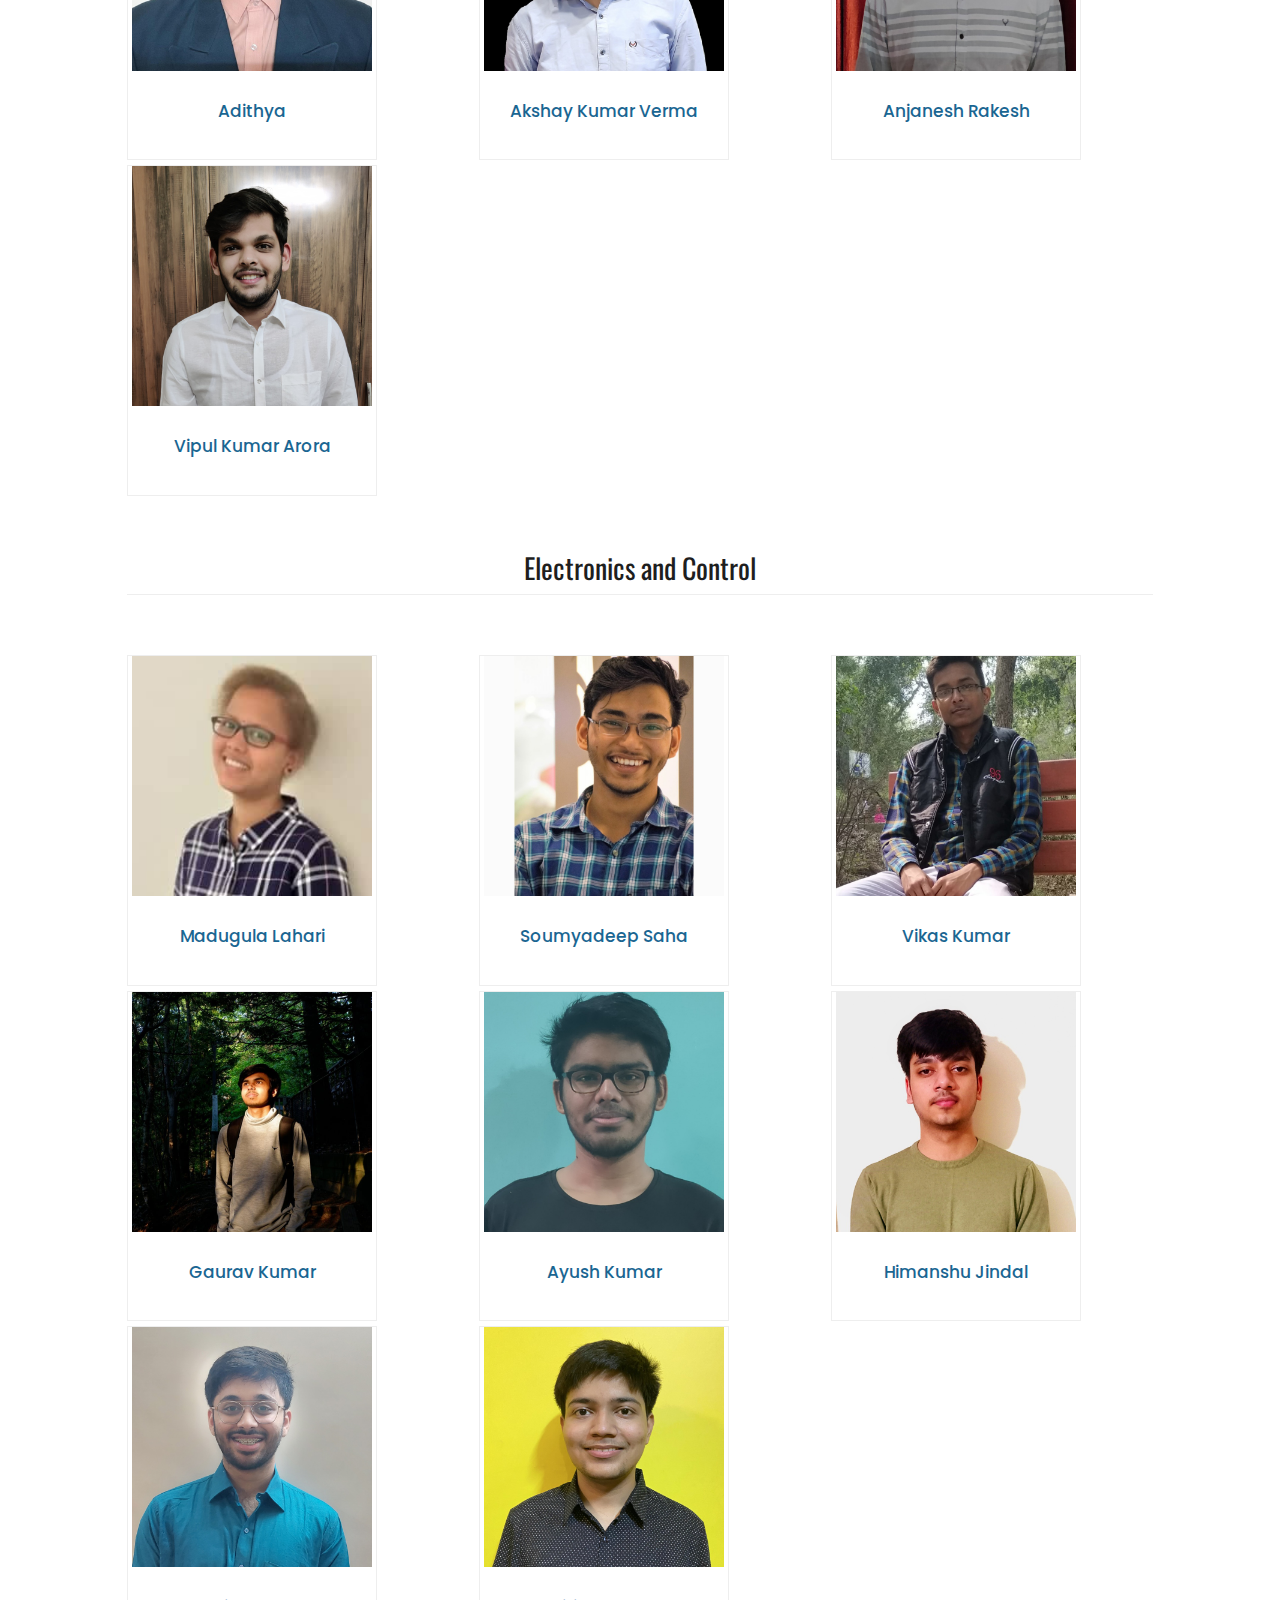
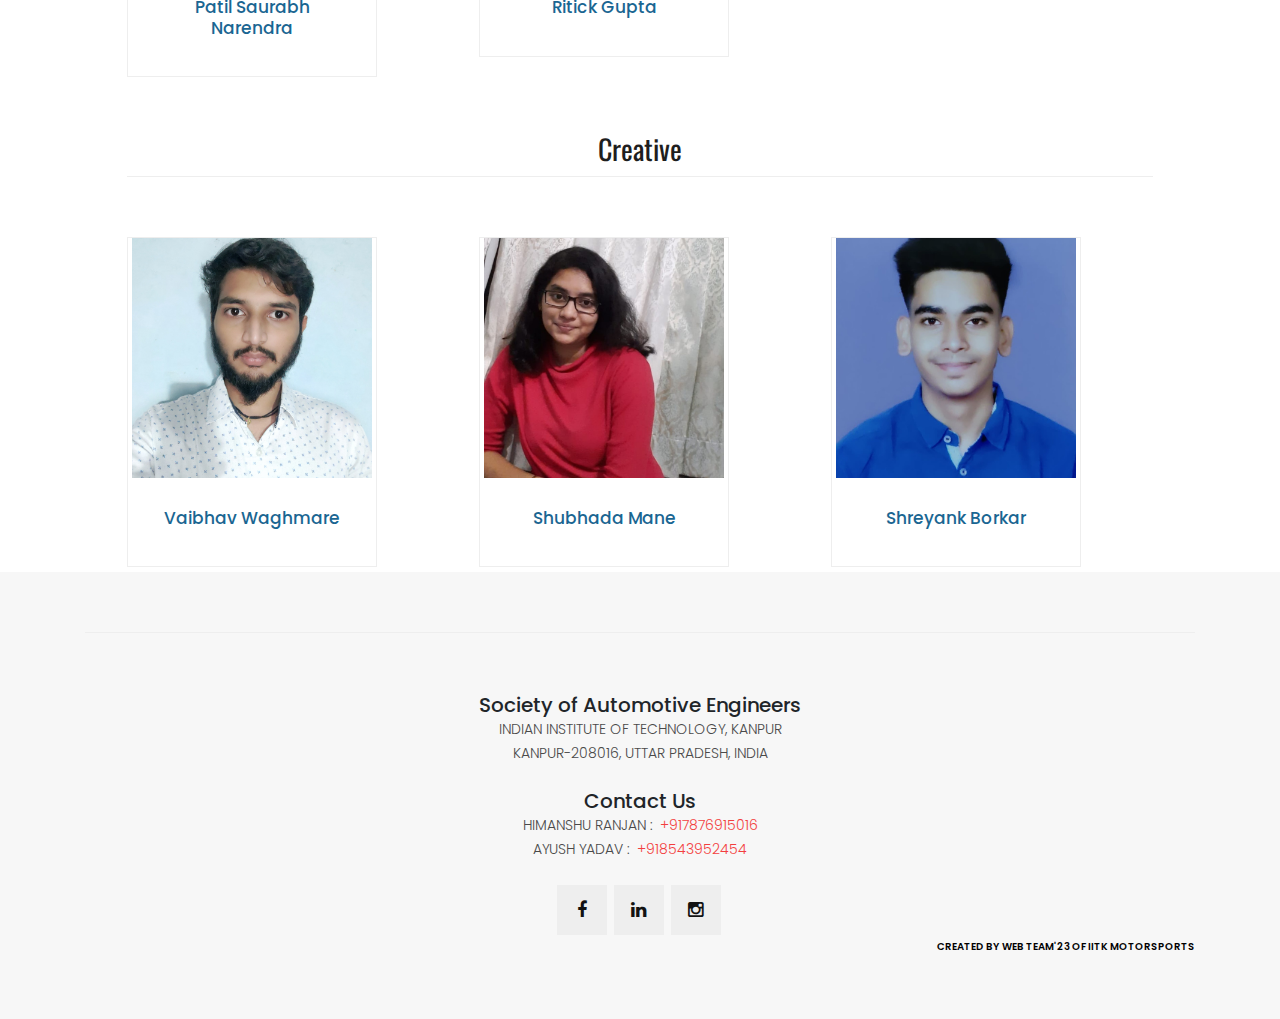
<file: team21.html>
<!DOCTYPE html>
<html lang="en">

  <head>

    <meta charset="utf-8">
    <meta name="viewport" content="width=device-width, initial-scale=1, shrink-to-fit=no">
    <meta name="description" content="">
    <meta name="author" content="">
    <link href="https://fonts.googleapis.com/css?family=Poppins:100,200,300,400,500,600,700,800,900&display=swap" rel="stylesheet">
    

    <title>Team Y20s</title>

    <!-- Bootstrap core CSS -->
    <link href="vendor/bootstrap/css/bootstrap.min.css" rel="stylesheet">
    <link rel="preconnect" href="https://fonts.googleapis.com">
    <link rel="preconnect" href="https://fonts.gstatic.com" crossorigin>
    <link href="https://fonts.googleapis.com/css2?family=Oswald:wght@700&display=swap" rel="stylesheet">
    <link rel="preconnect" href="https://fonts.googleapis.com">
    <link rel="preconnect" href="https://fonts.gstatic.com" crossorigin>
    <link href="https://fonts.googleapis.com/css2?family=Merriweather:wght@300;400;700&display=swap" rel="stylesheet">
<!--



-->

    <!-- Additional CSS Files -->
    <link rel="stylesheet" href="assets/css/fontawesome.css">
    <link rel="stylesheet" href="assets/css/templatemo-sixteen.css">
    <link rel="stylesheet" href="assets/css/owl.css">
    
    <style>
      h2{
        text-align: center;
      }
      
      h3{
        font-size: large;
        font-weight: 600;
        font-family: 'Merriweather', serif;
      }
     

      .team-member{
        justify-items: center;
        align-items: center;
      }
        /*.img{
        display: block;
        margin: auto;
      }


      .blur-image {
      transition: filter 0.3s ease-in-out;
    }
    .blur-image:hover {
      filter: blur(5px);
    }*/

    </style>

  </head>

  <body>
    <style>
      .team-member{
        width: 250px;
      }
    </style>


    <!-- ***** Preloader Start ***** -->
    <!--div id="preloader">
        <div class="jumper">
            <div></div>
            <div></div>
            <div></div>
        </div>
    </div-->  
    <!-- ***** Preloader End ***** -->

    <!-- Header -->
        <!-- Header -->
        <header class="">
          <nav class="navbar navbar-expand-lg">
            <div class="container">
              <a class="navbar-brand" href="index.html"><img src=assets/images/logo.png></a>
              <button class="navbar-toggler" type="button" data-toggle="collapse" data-target="#navbarResponsive" aria-controls="navbarResponsive" aria-expanded="false" aria-label="Toggle navigation">
                <span class="navbar-toggler-icon"></span>
              </button>
              <div class="collapse navbar-collapse" id="navbarResponsive">
                <ul class="navbar-nav ml-auto">
                  <li class="nav-item ">
                    <a class="nav-link" href="index.html">Home
                      <span class="sr-only">(current)</span>
                    </a>
                  </li> 
                  <li class="nav-item">
                    <a class="nav-link" href="cars.html">Cars</a>
                  </li>
                  <li class="nav-item">
                    <a class="nav-link" href="events.html">Events</a>
                  </li>
                  <li class="nav-item">
                    <a class="nav-link" href="sponsors.html">Sponsors</a>
                  </li>
                  <li class="nav-item">
               <a class="nav-link" href="pr events.html">PR Events</a>
             </li>
                   
                  <li class="nav-item active">
                    <a class="nav-link" href="team.html">Teams <i class="fa fa-chevron-down"></i></a>
                    <ul class="dropdown">
                      <li><a href="team-19.html">Team'20</a></li>
                      <li><a href="team21.html">Team'21</a></li>
                      <li><a href="team.html">Team'23</a></li>
                    </ul>
                  </li>
                  <li class="nav-item">
                    <a class="nav-link" href="gallery.html">Gallery</a>
                  </li>
                 
                </ul>
              </div>
            </div>
          </nav>
        </header>

    <!-- Page Content -->
    <div class="page-heading about-heading header-text">
      <div class="container">
        <div class="row">
          <div class="col-md-12">
            <div class="text-content">
              <h2>Team'21</h2>
              <h4>Our Members</h4>
            </div>
          </div>
        </div>
      </div>
    </div>


    <div class="team-members">
      <div class="container">
        <div class="row">
          <div class="col-md-12">
            <div class="section-heading">

              <h2 class="admin">Administration</h2>
            </div>
          </div>

          <div class="col-md-4">
            <div class="team-member">
              <div class="thumb-container">
                <img src="assets/images/team members 20/santanu.jpg" alt="">
                <div class="hover-effect">
                  <div class="hover-content">
                    <ul class="social-icons">
                      <li><a href="https://www.facebook.com/profile.php?id=1065124427"><i class="fa fa-facebook"></i></a></li>
                      
                      <li><a href="https://www.linkedin.com/in/santanu-de-60369015/"><i class="fa fa-linkedin"></i></a></li>
                    </ul>
                  </div>
                </div>
              </div>
              <div class="down-content">
                <h3>Faculty Advisor</h3>
                <br>
                <h4>Dr. Santanu De</h4>
                <h6></h6>

              </div>
            </div>
          </div>
          <div class="col-md-4">
            <div class="team-member">
              <div class="thumb-container">
                <img src="assets/images/team members 20/ibrahim.jpg" alt="">
                <div class="hover-effect">
                  <div class="hover-content">
                    <ul class="social-icons">
                      <li><a href="https://www.facebook.com/profile.php?id=100000269166668&ref=br_rs"><i class="fa fa-facebook"></i></a></li>
                      
                      <li><a href="#"><i class="fa fa-linkedin"></i></a></li>
                    </ul>
                  </div>
                </div>
              </div>
              <div class="down-content">
                <h3>Faculty Advisor</h3>
                <br>
                <h4>Dr. Mohd. Ibrahim Sugarno</h4>
                <h6></h6>

              </div>
            </div>
          </div>
          <div class="col-md-4">
            <div class="team-member">
              <div class="thumb-container">
                <img src="assets/images/team members 20/potluriram.png" alt="">
                <div class="hover-effect">
                  <div class="hover-content">
                    <ul class="social-icons">
                      <li><a href="#"><i class="fa fa-facebook"></i></a></li>
                      
                      <li><a href="https://www.linkedin.com/in/ramprasad-potluri-711345b/"><i class="fa fa-linkedin"></i></a></li>
                    </ul>
                  </div>
                </div>
              </div>
              <div class="down-content">
                <h3>Faculty Advisor</h3>
                <br>
                <h4>Dr. Ramprasad Potluri</h4>
                <h6></h6>

              </div>
            </div>
          </div>
          <div class="col-md-4">
            <div class="team-member">
              <div class="thumb-container">
                <img src="assets/images/team members 20/Prince_Kumar.jpg" alt="">
                <div class="hover-effect">
                  <div class="hover-content">
                    <ul class="social-icons">
                      <li><a href="https://www.facebook.com/prince.kishor.9026/"><i class="fa fa-facebook"></i></a></li>
                      
                      <li><a href="https://www.linkedin.com/in/prince-kumar-b4b70b1a3/"><i class="fa fa-linkedin"></i></a></li>
                    </ul>
                  </div>
                </div>
              </div>
              <div class="down-content">
                <h3>Team Captain</h3>
                <br>
                <h4>Prince Kumar</h4> 
                <h6>+91-9334552529</h6>

              </div>
            </div>
          </div>
          <div class="col-md-4">
            <div class="team-member">
              <div class="thumb-container">
                <img src="assets/images/team members 20/rahu-singh.jpg" alt="">
                <div class="hover-effect">
                  <div class="hover-content">
                    <ul class="social-icons">
                      <li><a href="https://www.facebook.com/profile.php?id=100021200468399"><i class="fa fa-facebook"></i></a></li>
                      
                      <li><a href="https://www.linkedin.com/in/rahul-singh-71576a191/"><i class="fa fa-linkedin"></i></a></li>
                    </ul>
                  </div>
                </div>
              </div>
              <div class="down-content">
                <h3>Tech Head</h3>
                <br>
                <h4>Rahul Singh</h4>
                <h6>+91-8564880900</h6>

              </div>
            </div>
          </div>
          <div class="col-md-4">
            <div class="team-member">
              <div class="thumb-container">
                <img src="assets/images/team members 20/vedang_tiwari.jpg" alt="">
                <div class="hover-effect">
                  <div class="hover-content">
                    <ul class="social-icons">
                      <li><a href="https://www.facebook.com/vedang.tiwari.18"><i class="fa fa-facebook"></i></a></li>
                      
                      <li><a href="https://www.linkedin.com/in/vedang-tiwari-8467111a3/"><i class="fa fa-linkedin"></i></a></li>
                    </ul>
                  </div>
                </div>
              </div>
              <div class="down-content">
                <h3>Finance Head</h3>
                <br>
                <h4>Vedang Tiwari</h4>
                <h6>+91-8824232848</h6>

              </div>
            </div>
          </div>
        </div>
      </div>
    </div>
        
    <div class="team-members">
      <div class="container">
        <div class="row">
          <div class="col-md-12">
            <div class="section-heading">

              <h2>Chassis and Aerodynamics</h2>
            </div>
          </div>
          <div class="col-md-4">
            <div class="team-member">
              <div class="thumb-container">
                <img src="assets/images/team members 20/aryanjainfb_pyex0i.jpg" alt="">
                <div class="hover-effect">
                  <div class="hover-content">
                    <ul class="social-icons">
                      <li><a href="https://www.facebook.com/profile.php?id=100006370215252"><i class="fa fa-facebook"></i></a></li>
                      <li><a href="https://www.linkedin.com/in/aryansinha18/"><i class="fa fa-linkedin"></i></a></li>
                    </ul>
                  </div>
                </div>
              </div>
              <div class="down-content">
                <h4>Aryan Sinha</h4>
              </div>
            </div>
          </div>
          <div class="col-md-4">
            <div class="team-member">
              <div class="thumb-container">
                <img src="assets/images/team members 20/anshuman_vhin3f.jpg" alt="">
                <div class="hover-effect">
                  <div class="hover-content">
                    <ul class="social-icons">
                      <li><a href="https://www.facebook.com/anshuman.das.395669"><i class="fa fa-facebook"></i></a></li>
                      <li><a href="https://www.linkedin.com/in/anshuman-das-56063b191/"><i class="fa fa-instagram"></i></a></li>
                    </ul>
                  </div>
                </div>
              </div>
              <div class="down-content">
                <h4>Anshuman Das</h4>
              </div>
            </div>
          </div>
          <div class="col-md-4">
            <div class="team-member">
              <div class="thumb-container">
                <img src="assets/images/team members 20/rahu-singh.jpg" alt="">
                <div class="hover-effect">
                  <div class="hover-content">
                    <ul class="social-icons">
                      <li><a href="https://www.facebook.com/profile.php?id=100021200468399"><i class="fa fa-facebook"></i></a></li>
                      <li><a href="https://www.linkedin.com/in/rahul-singh-71576a191/"><i class="fa fa-linkedin"></i></a></li>
                    </ul>
                  </div>
                </div>
              </div>
              <div class="down-content">
                <h4>Rahul Singh</h4>
              </div>
            </div>
          </div>
          <div class="col-md-4">
            <div class="team-member">
              <div class="thumb-container">
                <img src="assets/images/team members 20/lavanya.jpeg" alt="">
                <div class="hover-effect">
                  <div class="hover-content">
                    <ul class="social-icons">
                      <li><a href="https://www.facebook.com/lavanya.ingle.549?paipv=0&eav=AfbIpnV-JD-HOj80p6Gy3ZeI2NBa_bmF-EJMUnS9lI-lfKVeAjCH8BPevPk7bx6eqv0"><i class="fa fa-facebook"></i></a></li>
                      
                      <li><a href="https://www.linkedin.com/in/lavanyaingle/"><i class="fa fa-linkedin"></i></a></li>
                    </ul>
                  </div>
                </div>
              </div>
              <div class="down-content">
                <h4>Lavanya Ingle</h4>
              </div>
            </div>
          </div>
          <div class="col-md-4">
            <div class="team-member">
              <div class="thumb-container">
                <img src="assets/images/team members 20/siddharth sharma.jpg" alt="">
                <div class="hover-effect">
                  <div class="hover-content">
                    <ul class="social-icons">
                      <li><a href="#"><i class="fa fa-facebook"></i></a></li>
                      
                      <li><a href="#"><i class="fa fa-linkedin"></i></a></li>
                      
                    </ul>
                  </div>
                </div>
              </div>
              <div class="down-content">
                <h4>Siddharth Sharma</h4>
              </div>
            </div>
          </div>
          <div class="col-md-4">
            <div class="team-member">
              <div class="thumb-container">
                <img src="assets/images/team members 20/kinshuk.jpg" alt="">
                <div class="hover-effect">
                  <div class="hover-content">
                    <ul class="social-icons">
                      <li><a href="https://www.facebook.com/kinshuk08?paipv=0&eav=AfalmZd9VmvXJomhEXDuOsKZS8rRZqChsYE7gXESXbLj4Hy5Sdf0Ujzsd2HO08ZgkcE"><i class="fa fa-facebook"></i></a></li>
                      
                      <li><a href="https://www.linkedin.com/in/kinshuk08/"><i class="fa fa-linkedin"></i></a></li>
                      
                    </ul>
                  </div>
                </div>
              </div>
              <div class="down-content">
                <h4>Kinshuk Siyol</h4>
              </div>
            </div>
          </div>
          <div class="col-md-4">
            <div class="team-member">
              <div class="thumb-container">
                <img src="assets/images/team members 20/udvas basak.jpg" alt="">
                <div class="hover-effect">
                  <div class="hover-content">
                    <ul class="social-icons">
                      <li><a href="https://www.facebook.com/udvas.basak"><i class="fa fa-facebook"></i></a></li>
                      
                      <li><a href="#"><i class="fa fa-linkedin"></i></a></li>
                      
                    </ul>
                  </div>
                </div>
              </div>
              <div class="down-content">
                <h4>Udvas Basak</h4>
              </div>
            </div>
          </div>
          
        </div>
      </div>
    </div>

    <div class="team-members">
      <div class="container">
        <div class="row">
          <div class="col-md-12">
            <div class="section-heading">
              <h2>Vehicle Dynamics</h2>
            </div>
          </div>
          <div class="col-md-4">
            <div class="team-member">
              <div class="thumb-container">
                <img src="assets/images/team members 20/atharva_.jpg" alt="">
                <div class="hover-effect">
                  <div class="hover-content">
                    <ul class="social-icons">
                      <li><a href="https://www.facebook.com/atharva26"><i class="fa fa-facebook"></i></a></li>
                      
                      <li><a href="https://www.linkedin.com/in/atharvatripathi/"><i class="fa fa-linkedin"></i></a></li>
                     
                    </ul>
                  </div>
                </div>
              </div>
              <div class="down-content">
                <h4>Atharva Tripathi</h4>

              </div>
            </div>
          </div>
          <div class="col-md-4">
            <div class="team-member">
              <div class="thumb-container">
                <img src="assets/images/team members 20/nikesh babu dwara.png" alt="">
                <div class="hover-effect">
                  <div class="hover-content">
                    <ul class="social-icons">
                      <li><a href="https://www.facebook.com/nikheshd"><i class="fa fa-facebook"></i></a></li>
                      
                      <li><a href="https://www.linkedin.com/in/nikhesh-babu-dwara-0421921a0/"><i class="fa fa-linkedin"></i></a></li>
                    </ul>
                  </div>
                </div>
              </div>
              <div class="down-content">
                <h4>Nikhesh Babu Dwara</h4>
              </div>
            </div>
          </div>
          
          <div class="col-md-4">
            <div class="team-member">
              <div class="thumb-container">
                <img src="assets/images/team members 20/kuragyla vasanth.jpeg" alt="">
                <div class="hover-effect">
                  <div class="hover-content">
                    <ul class="social-icons">
                      <li><a href="https://www.facebook.com/kuragayala.vasanth"><i class="fa fa-facebook"></i></a></li>
                      <li><a href="https://www.linkedin.com/in/kuragayala-vasanth-147291222/"><i class="fa fa-linkedin"></i></a></li>
                     
                    </ul>
                  </div>
                </div>
              </div>
              <div class="down-content">
                <h4>Kuragayala Vasanth</h4>
               
              </div>
            </div>
          </div>
          <div class="col-md-4">
            <div class="team-member">
              <div class="thumb-container">
                <img src="assets/images/team members 20/rashmi.jpg" alt="">
                <div class="hover-effect">
                  <div class="hover-content">
                    <ul class="social-icons">
                      <li><a href="https://www.facebook.com/rashmidotexe"><i class="fa fa-facebook"></i></a></li>
                      <li><a href="https://www.linkedin.com/in/rashmis20/"><i class="fa fa-linkedin"></i></a></li>
                     
                    </ul>
                  </div>
                </div>
              </div>
              <div class="down-content">
                <h4>Rashmi Sharma</h4>
               
              </div>
            </div>
          </div>
          <div class="col-md-4">
            <div class="team-member">
              <div class="thumb-container">
                <img src="assets/images/team members 20/sanyam.jpeg" alt="">
                <div class="hover-effect">
                  <div class="hover-content">
                    <ul class="social-icons">
                      <li><a href="#"><i class="fa fa-facebook"></i></a></li>
                      <li><a href="#"><i class="fa fa-linkedin"></i></a></li>
                     
                    </ul>
                  </div>
                </div>
              </div>
              <div class="down-content">
                <h4>Sanyam Singla</h4>
               
              </div>
            </div>
          </div>
          <div class="col-md-4">
            <div class="team-member">
              <div class="thumb-container">
                <img src="assets/images/team members 20/suyash.jpg" alt="">
                <div class="hover-effect">
                  <div class="hover-content">
                    <ul class="social-icons">
                      <li><a href="https://www.facebook.com/suyash.pathak.98?paipv=0&eav=AfYojEUQzgTmUW2NFD6plkLOczADzvbBUWfuyI4OK_FnM_cCGjLFuwogzjeY4l6k24g"><i class="fa fa-facebook"></i></a></li>
                      <li><a href="https://www.linkedin.com/in/suyash-pathak-998a48218/"><i class="fa fa-linkedin"></i></a></li>
                     
                    </ul>
                  </div>
                </div>
              </div>
              <div class="down-content">
                <h4>Suyash Kumar Pathak</h4>
               
              </div>
            </div>
          </div>
          <div class="col-md-4">
            <div class="team-member">
              <div class="thumb-container">
                <img src="assets/images/team members 20/akhil.jpg" alt="">
                <div class="hover-effect">
                  <div class="hover-content">
                    <ul class="social-icons">
                      <li><a href="https://www.facebook.com/akhil.sagwal99?paipv=0&eav=AfYU69wzsKotulwspFOzn1s0TqmkWu9uEZFoXK90L-aGTpw96o1WJ5q6p1HOzFlpmr4"><i class="fa fa-facebook"></i></a></li>
                      <li><a href="https://www.linkedin.com/in/akhil-sagwal-712a32210/"><i class="fa fa-linkedin"></i></a></li>
                     
                    </ul>
                  </div>
                </div>
              </div>
              <div class="down-content">
                <h4>Akhil Sagwal</h4>
               
              </div>
            </div>
          </div>
          
          <div class="col-md-4">
            <div class="team-member">
              <div class="thumb-container">
                <img src="assets/images/team members 20/keval.jpg" alt="">
                <div class="hover-effect">
                  <div class="hover-content">
                    <ul class="social-icons">
                      <li><a href="https://www.facebook.com/keval.moliya.39?paipv=0&eav=AfY4L7SkQD-oCplsoMoeToLn5UFEUYTTZNk9ofiy-ooQNkcIYl5WKIbjk0xLXrC_joM"><i class="fa fa-facebook"></i></a></li>
                      <li><a href="#"><i class="fa fa-linkedin"></i></a></li>
                     
                    </ul>
                  </div>
                </div>
              </div>
              <div class="down-content">
                <h4>Keval Moliya</h4>
               
              </div>
            </div>
          </div>
          
         
        </div>
        </div>
      </div>
    </div>

    <div class="team-members">
      <div class="container">
        <div class="row">
          <div class="col-md-12">
            <div class="section-heading">
              <h2>Transmission</h2>
            </div>
          </div>
          <div class="col-md-4">
            <div class="team-member">
              <div class="thumb-container">
                <img src="assets/images/team members 20/devang.jpg" alt="">
                <div class="hover-effect">
                  <div class="hover-content">
                    <ul class="social-icons">
                      <li><a href="https://www.facebook.com/profile.php?id=100005032994738&sk=about_contact_and_basic_info"><i class="fa fa-facebook"></i></a></li>
                     
                      <li><a href="#"><i class="fa fa-linkedin"></i></a></li>
                    </ul>
                  </div>
                </div>
              </div>
              <div class="down-content">
                <h4>Devang Singh</h4>
                
              </div>
            </div>
          </div>
          <div class="col-md-4">
            <div class="team-member">
              <div class="thumb-container">
                <img src="assets/images/team members 20/umesh.jpg" alt="">
                <div class="hover-effect">
                  <div class="hover-content">
                    <ul class="social-icons">
                      <li><a href="https://www.facebook.com/malepati.umesh"><i class="fa fa-facebook"></i></a></li>
                      
                      <li><a href="https://www.linkedin.com/in/umesh-malepati-ba59a120a/"><i class="fa fa-linkedin"></i></a></li>
                    </ul>
                  </div>
                </div>
              </div>
              <div class="down-content">
                <h4>Umesh Malepati</h4>
                
              </div>
            </div>
          </div>
          <div class="col-md-4">
            <div class="team-member">
              <div class="thumb-container">
                <img src="assets/images/team members 20/vedang_tiwari.jpg" alt="">
                <div class="hover-effect">
                  <div class="hover-content">
                    <ul class="social-icons">
                      <li><a href="#"><i class="fa fa-facebook"></i></a></li>
                      <li><a href="#"><i class="fa fa-linkedin"></i></a></li>
                    </ul>
                  </div>
                </div>
              </div>
              <div class="down-content">
                <h4>Vedang Tiwari</h4>
                
              </div>
            </div>
          </div>
          <div class="col-md-4">
            <div class="team-member">
              <div class="thumb-container">
                <img src="assets/images/team members 20/nithin.jpg" alt="">
                <div class="hover-effect">
                  <div class="hover-content">
                    <ul class="social-icons">
                      <li><a href="https://www.facebook.com/nithin.nallani.35?paipv=0&eav=AfbXyE9E1w_cJUTo9eAyV22tJLtNFBygtCCSjF9rrw5XtFMNhIg9l41Rnb6iYO0KCa4"><i class="fa fa-facebook"></i></a></li>
                      <li><a href="https://www.linkedin.com/in/nithin-nallani-a263831bb/"><i class="fa fa-linkedin"></i></a></li>
                    </ul>
                  </div>
                </div>
              </div>
              <div class="down-content">
                <h4>Nithin</h4>
                
              </div>
            </div>
          </div>
          <div class="col-md-4">
            <div class="team-member">
              <div class="thumb-container">
                <img src="assets/images/team members 20/kevin.jpg" alt="">
                <div class="hover-effect">
                  <div class="hover-content">
                    <ul class="social-icons">
                      <li><a href="https://www.facebook.com/kevinthomas.benoy?paipv=0&eav=AfZBnxP8_9808bjzIZGxlJyTsiehlYPT-n_ZfBfN61cdBMYnzJ9Q5ewAUBczoOHy9PI"><i class="fa fa-facebook"></i></a></li>
                      <li><a href="#"><i class="fa fa-linkedin"></i></a></li>
                    </ul>
                  </div>
                </div>
              </div>
              <div class="down-content">
                <h4>Kevin Thomas</h4>
                
              </div>
            </div>
          </div>
          <div class="col-md-4">
            <div class="team-member">
              <div class="thumb-container">
                <img src="assets/images/team members 20/ritik.jpeg" alt="">
                <div class="hover-effect">
                  <div class="hover-content">
                    <ul class="social-icons">
                      <li><a href="https://www.facebook.com/profile.php?id=100008644986594&paipv=0&eav=AfbJHAUuguQOarEz13xyI39XoAXS5iQelnnb8o5gxjjoILo31JJSVZ7TXJf5hdeSF1M"><i class="fa fa-facebook"></i></a></li>
                      <li><a href="https://www.linkedin.com/in/ritik-raj-643374201/"><i class="fa fa-linkedin"></i></a></li>
                    </ul>
                  </div>
                </div>
              </div>
              <div class="down-content">
                <h4>Ritik Raj</h4>
                
              </div>
            </div>
          </div>
          <div class="col-md-4">
            <div class="team-member">
              <div class="thumb-container">
                <img src="assets/images/team members 20/shlok.jpeg" alt="">
                <div class="hover-effect">
                  <div class="hover-content">
                    <ul class="social-icons">
                      <li><a href="#"><i class="fa fa-facebook"></i></a></li>
                      <li><a href="https://www.linkedin.com/in/shloak-bhagat-ab6005232/"><i class="fa fa-linkedin"></i></a></li>
                    </ul>
                  </div>
                </div>
              </div>
              <div class="down-content">
                <h4>Shloak Bhagat</h4>
                
              </div>
            </div>
          </div>
         </div>
      </div>
    </div>

    <div class="team-members">
      <div class="container">
        <div class="row">
          <div class="col-md-12">
            <div class="section-heading">
              <h2>Motors and Cooling</h2>
            </div>
          </div>
          <div class="col-md-4">
            <div class="team-member">
              <div class="thumb-container">
                <img src="assets/images/team members 20/Prince_Kumar.jpg" alt="">
                <div class="hover-effect">
                  <div class="hover-content">
                    <ul class="social-icons">
                      <li><a href="https://www.facebook.com/prince.kishor.9026/"><i class="fa fa-facebook"></i></a></li>
                      
                      <li><a href="https://www.linkedin.com/in/prince-kumar-b4b70b1a3/"><i class="fa fa-linkedin"></i></a></li>
                    </ul>
                  </div>
                </div>
              </div>
              <div class="down-content">
                <h4>Prince Kumar</h4>
              
              </div>
            </div>
          </div>
          <div class="col-md-4">
            <div class="team-member">
              <div class="thumb-container">
                <img src="assets/images/team members 20/aryan.jpg" alt="">
                <div class="hover-effect">
                  <div class="hover-content">
                    <ul class="social-icons">
                      <li><a href="#"><i class="fa fa-facebook"></i></a></li>
                      
                      <li><a href="https://www.linkedin.com/in/aryanraj4049/"><i class="fa fa-linkedin"></i></a></li>
                    </ul>
                  </div>
                </div>
              </div>
              <div class="down-content">
                <h4>Aryan Raj</h4>

              </div>
            </div>
          </div>

          <div class="col-md-4">
            <div class="team-member">
              <div class="thumb-container">
                <img src="assets/images/team members 20/ashutosh.jpg" alt="">
                <div class="hover-effect">
                  <div class="hover-content">
                    <ul class="social-icons">
                      <li><a href="https://www.facebook.com/profile.php?id=100021890040600&paipv=0&eav=Afat1Ner0Lblb3eBOhPHC9GNUQnNkjSwBiHHwb_9to50Roknd3H8aHu2M9i-3jc9en8"><i class="fa fa-facebook"></i></a></li>
                      <li><a href="https://www.linkedin.com/in/ashutosh-dwivedi-434192221/"><i class="fa fa-linkedin"></i></a></li>
                    </ul>
                  </div>
                </div>
              </div>
              <div class="down-content">
                <h4>Ashutosh Dwivedi</h4>

              </div>
            </div>
          </div>

          <div class="col-md-4">
            <div class="team-member">
              <div class="thumb-container">
                <img src="assets/images/team members 20/ayush.jpg" alt="">
                <div class="hover-effect">
                  <div class="hover-content">
                    <ul class="social-icons">
                      <li><a href="https://www.facebook.com/profile.php?id=100005667931629&paipv=0&eav=AfaBR89JVhv9bCc8lRbAgf84lrypV_0CIE7-w2vQDSBxo2yjso3oUd8Ow5Krvz1gI-4"><i class="fa fa-facebook"></i></a></li>
                      <li><a href="https://www.linkedin.com/in/ayush-yadav-210b10234/"><i class="fa fa-linkedin"></i></a></li>
                    </ul>
                  </div>
                </div>
              </div>
              <div class="down-content">
                <h4>Ayush Yadav</h4>
               
              </div>
            </div>
          </div>
          <div class="col-md-4">
            <div class="team-member">
              <div class="thumb-container">
                <img src="assets/images/team members 20/ishaan.jpg" alt="">
                <div class="hover-effect">
                  <div class="hover-content">
                    <ul class="social-icons">
                      <li><a href="https://www.facebook.com/ishaanmaheshwari2001?paipv=0&eav=AfY7CRHIX_7sL0eu3Cj7Cn3Z_0WV91WpFgfe1yVGUatOgGBeM4zw7lUk5CR-5sAaCLI"><i class="fa fa-facebook"></i></a></li>
                      <li><a href="#"><i class="fa fa-linkedin"></i></a></li>
                      
                    </ul>
                  </div>
                </div>
              </div>
              <div class="down-content">
                <h4>Ishaan Maheshwari</h4>

              </div>
            </div>
          </div>
          <div class="col-md-4">
            <div class="team-member">
              <div class="thumb-container">
                <img src="assets/images/team members 20/Suryansh.jpg" alt="">
                <div class="hover-effect">
                  <div class="hover-content">
                    <ul class="social-icons">
                      <li><a href="https://www.facebook.com/suryansh.arya.9"><i class="fa fa-facebook"></i></a></li>
                      
                      <li><a href="https://www.linkedin.com/in/suryansh-arya-437868202/"><i class="fa fa-linkedin"></i></a></li>
                      
                    </ul>
                  </div>
                </div>
              </div>
              <div class="down-content">
                <h4>Suryansh Arya</h4>

              </div>
            </div>
          </div>
         
        </div>
       </div>
      </div>
    </div>

    <div class="team-members">
      <div class="container">
        <div class="row">
          <div class="col-md-12">
            <div class="section-heading">
              <h2>Battery and BMS</h2>
            </div>
          </div>
            <div class="col-md-4">
              <div class="team-member">
                <div class="thumb-container">
                <img src="assets/images/team members 20/Onkar.jpg" alt="">
                <div class="hover-effect">
                  <div class="hover-content">
                    <ul class="social-icons">
                      <li><a href="https://www.facebook.com/profile.php?id=100026632269645"><i class="fa fa-facebook"></i></a></li>
                      <li><a href="https://www.linkedin.com/in/onkar-singh-091030129/"><i class="fa fa-linkedin"></i></a></li>
                      
                      
                    </ul>
                  </div>
                </div>
              </div>
              <div class="down-content">
                <h4>Onkar Singh</h4>
              </div>
            </div>
          </div>
          <div class="col-md-4">
            <div class="team-member">
              <div class="thumb-container">
                <img src="assets/images/team members 20/Amit.jpg" alt="">
                <div class="hover-effect">
                  <div class="hover-content">
                    <ul class="social-icons">
                      <li><a href="https://www.facebook.com/profile.php?id=100039856590135"><i class="fa fa-facebook"></i></a></li>
                      
                      <li><a href="#"><i class="fa fa-linkedin"></i></a></li>
                      
                    </ul>
                  </div>
                </div>
              </div>
              <div class="down-content">
                <h4>Amit Yadav</h4>
              </div>
            </div>
          </div>
          <div class="col-md-4">
            <div class="team-member">
              <div class="thumb-container">
                <img src="assets/images/team members 20/Anant.jpeg" alt="">
                <div class="hover-effect">
                  <div class="hover-content">
                    <ul class="social-icons">
                      <li><a href="https://www.facebook.com/anant.pratapsingh.7543"><i class="fa fa-facebook"></i></a></li>
                     
                      <li><a href="https://www.linkedin.com/in/anant-pratap-singh-bb938b196/"><i class="fa fa-linkedin"></i></a></li>
                      
                    </ul>
                  </div>
                </div>
              </div>
              <div class="down-content">
                <h4>Anant Pratap Singh</h4>
        </div>
      </div>
    </div>
    <div class="col-md-4">
      <div class="team-member">
        <div class="thumb-container">
        <img src="assets/images/team members 20/Adithya.jpg" alt="">
        <div class="hover-effect">
          <div class="hover-content">
            <ul class="social-icons">
              <li><a href="https://www.facebook.com/adithya.channapragada.5?paipv=0&eav=Afao6Ghm1KAo-IZ_e8PWFANOoK0gaWbanL7NPrAJ-NsitDjIP3XEUR8yMXZM6-rhxuY"><i class="fa fa-facebook"></i></a></li>
              <li><a href="#"><i class="fa fa-linkedin"></i></a></li>
              
              
            </ul>
          </div>
        </div>
      </div>
      <div class="down-content">
        <h4>Adithya</h4>
      </div>
    </div>
  </div>
  <div class="col-md-4">
    <div class="team-member">
      <div class="thumb-container">
      <img src="assets/images/team members 20/Akshay.jpg" alt="">
      <div class="hover-effect">
        <div class="hover-content">
          <ul class="social-icons">
            <li><a href="https://www.facebook.com/akshay.kumarverma.5494?paipv=0&eav=AfbmM9F-A_bNdXVtQOnSh41X5MfKJ8skU3k5FPJBFPA4zm-mQqRBwXF9j2vE46aLxq8"><i class="fa fa-facebook"></i></a></li>
            <li><a href="https://www.linkedin.com/in/akshay-kumar-verma-326b03202/"><i class="fa fa-linkedin"></i></a></li>
          </ul>
        </div>
      </div>
    </div>
    <div class="down-content">
      <h4>Akshay Kumar Verma</h4>
    </div>
  </div>
</div>
<div class="col-md-4">
  <div class="team-member">
    <div class="thumb-container">
    <img src="assets/images/team members 20/Anjanesh.jpeg" alt="">
    <div class="hover-effect">
      <div class="hover-content">
        <ul class="social-icons">
          <li><a href="https://www.facebook.com/anjanesh.rakesh"><i class="fa fa-facebook"></i></a></li>
          <li><a href="https://www.linkedin.com/in/anjanesh-rakesh-119188231/"><i class="fa fa-linkedin"></i></a></li>
          
          
        </ul>
      </div>
    </div>
  </div>
  <div class="down-content">
    <h4>Anjanesh Rakesh</h4>
  </div>
</div>
</div>
<div class="col-md-4">
  <div class="team-member">
    <div class="thumb-container">
    <img src="assets/images/team members 20/Vipul.jpg" alt="">
    <div class="hover-effect">
      <div class="hover-content">
        <ul class="social-icons">
          <li><a href="https://www.facebook.com/vipul.arora.1460693?paipv=0&eav=AfZDY832k-hPb6I_48XZ5Y5Z4JYuvX3XnFGUPdfID2-0MXF52PVYVYnzDeYRiwjoFP4"><i class="fa fa-facebook"></i></a></li>
          <li><a href="#"><i class="fa fa-linkedin"></i></a></li>
          
          
        </ul>
      </div>
    </div>
  </div>
  <div class="down-content">
    <h4>Vipul Kumar Arora</h4>
  </div>
</div>
</div>
</div>
      </div>
    </div>
    
    <div class="team-members">
      <div class="container">
        <div class="row">
          <div class="col-md-12">
            <div class="section-heading">
              <h2>Electronics and Control</h2>
            </div>
          </div>
            <div class="col-md-4">
              <div class="team-member">
                <div class="thumb-container">
                <img src="assets/images/team members 20/Madugula.jpg" alt="">
                <div class="hover-effect">
                  <div class="hover-content">
                    <ul class="social-icons">
                      <li><a href="https://www.facebook.com/lahari.madugula.5"><i class="fa fa-facebook"></i></a></li>
                      <li><a href="https://www.linkedin.com/in/lahari-madugula-617bb41a0/"><i class="fa fa-linkedin"></i></a></li>
                      
                      
                    </ul>
                  </div>
                </div>
              </div>
              <div class="down-content">
                <h4>Madugula Lahari</h4>
              </div>
            </div>
          </div>
          <div class="col-md-4">
            <div class="team-member">
              <div class="thumb-container">
                <img src="assets/images/team members 20/Soumyadeep.jpg" alt="">
                <div class="hover-effect">
                  <div class="hover-content">
                    <ul class="social-icons">
                      <li><a href="https://www.facebook.com/SSaha09"><i class="fa fa-facebook"></i></a></li>
                      
                      <li><a href="https://www.linkedin.com/in/soumyadeep-saha-816858178/"><i class="fa fa-linkedin"></i></a></li>
                      
                    </ul>
                  </div>
                </div>
              </div>
              <div class="down-content">
                <h4>Soumyadeep Saha</h4>
              </div>
            </div>
          </div>
          <div class="col-md-4">
            <div class="team-member">
              <div class="thumb-container">
                <img src="assets/images/team members 20/Vikas.jpeg" alt="">
                <div class="hover-effect">
                  <div class="hover-content">
                    <ul class="social-icons">
                      <li><a href="https://www.facebook.com/profile.php?id=100038866759379"><i class="fa fa-facebook"></i></a></li>
                      
                      <li><a href="https://www.linkedin.com/in/vikas-kumar-1a94851a7/"><i class="fa fa-linkedin"></i></a></li>
                      
                    </ul>
                  </div>
                </div>
              </div>
              <div class="down-content">
                <h4>Vikas Kumar</h4>
        </div>
      </div>
    </div>
    <div class="col-md-4">
      <div class="team-member">
        <div class="thumb-container">
        <img src="assets/images/team members 20/Gaurav.jpg" alt="">
        <div class="hover-effect">
          <div class="hover-content">
            <ul class="social-icons">
              <li><a href="https://www.facebook.com/profile.php?id=100003761341504"><i class="fa fa-facebook"></i></a></li>
              <li><a href="#"><i class="fa fa-linkedin"></i></a></li>
              
              
            </ul>
          </div>
        </div>
      </div>
      <div class="down-content">
        <h4>Gaurav Kumar</h4>
      </div>
    </div>
  </div>
  <div class="col-md-4">
    <div class="team-member">
      <div class="thumb-container">
      <img src="assets/images/team members 20/Ayush kumar.jpg" alt="">
      <div class="hover-effect">
        <div class="hover-content">
          <ul class="social-icons">
            <li><a href="https://www.facebook.com/GreyCollar47?paipv=0&eav=AfbqAdo0PVEZDsKS6d3VNjfF7oRpiKQyUrVx6PQGYY8nk7HQf5Ld3G-zJchbCNG35ug"><i class="fa fa-facebook"></i></a></li>
            <li><a href="#"><i class="fa fa-linkedin"></i></a></li>
            
            
          </ul>
        </div>
      </div>
    </div>
    <div class="down-content">
      <h4>Ayush Kumar</h4>
    </div>
  </div>
</div>
<div class="col-md-4">
  <div class="team-member">
    <div class="thumb-container">
    <img src="assets/images/team members 20/Himanshu.jpg" alt="">
    <div class="hover-effect">
      <div class="hover-content">
        <ul class="social-icons">
          <li><a href="https://www.facebook.com/himanshu.jindal.50999?paipv=0&eav=AfbGi8sJFg6sYnplCm2jDDkNuPgsF_kBC5MoHWVBJD7CnA7mwV3WeX6SPyUKcUzelGY"><i class="fa fa-facebook"></i></a></li>
          <li><a href="https://www.linkedin.com/in/himanshu-jindal-5b2a29203/"><i class="fa fa-linkedin"></i></a></li>
          
          
        </ul>
      </div>
    </div>
  </div>
  <div class="down-content">
    <h4>Himanshu Jindal</h4>
  </div>
</div>
</div>
<div class="col-md-4">
  <div class="team-member">
    <div class="thumb-container">
    <img src="assets/images/team members 20/Patil Saurabh.jpg" alt="">
    <div class="hover-effect">
      <div class="hover-content">
        <ul class="social-icons">
          <li><a href="#"><i class="fa fa-facebook"></i></a></li>
          <li><a href="#"><i class="fa fa-linkedin"></i></a></li>
         
          
        </ul>
      </div>
    </div>
  </div>
  <div class="down-content">
    <h4>Patil Saurabh Narendra</h4>
  </div>
</div>
</div>
<div class="col-md-4">
  <div class="team-member">
    <div class="thumb-container">
    <img src="assets/images/team members 20/Ritick.jpg" alt="">
    <div class="hover-effect">
      <div class="hover-content">
        <ul class="social-icons">
          <li><a href="https://www.facebook.com/ritick.gupta.777"><i class="fa fa-facebook"></i></a></li>
          <li><a href="https://www.linkedin.com/in/ritick-gupta/"><i class="fa fa-linkedin"></i></a></li>
        </ul>
      </div>
     </div>
    </div>
  <div class="down-content">
            <h4>Ritick Gupta</h4>
  </div>
</div>
</div>
</div>
      </div>
    </div>


    <div class="team-members">
      <div class="container">
        <div class="row">
          <div class="col-md-12">
            <div class="section-heading">
            

              <h2>Creative</h2>
            </div>
          </div>
          <div class="col-md-4">
            <div class="team-member">
              <div class="thumb-container">
                <img src="assets/images/team members 20/Vaibhav.jpg" alt="">
                <div class="hover-effect">
                  <div class="hover-content">
                    <ul class="social-icons">
                      <li><a href="https://www.facebook.com/vaibhav.waghmare.16752?paipv=0&eav=AfZca6LhjP_qND5DNU0Tf4rVUr6xENfQqkAzQ_UpbqTjwcyP_jF7jWOjjgem8injVtE"><i class="fa fa-facebook"></i></a></li>
                      <li><a href="https://www.linkedin.com/in/vaibhav-waghmare-854b75211/"><i class="fa fa-linkedin"></i></a></li>
                      
                    </ul>
                  </div>
                </div>
              </div>
              <div class="down-content">
                <h4>Vaibhav Waghmare</h4>
              </div>
            </div>
          </div>
          <div class="col-md-4">
            <div class="team-member">
              <div class="thumb-container">
                <img src="assets/images/team members 20/Shubhada.jpeg" alt="">
                <div class="hover-effect">
                  <div class="hover-content">
                    <ul class="social-icons">
                      <li><a href="https://www.facebook.com/shubhada.mane.33?paipv=0&eav=AfZM0AAqivNDitVEqTRsjxQNwCdkyOYSanyBP7StB_7wP5tqfZQDhA1sMlCniBNcBj8"><i class="fa fa-facebook"></i></a></li>
                      
                      <li><a href="https://www.linkedin.com/in/shubhada-mane-a372a5244/"><i class="fa fa-linkedin"></i></a></li>
                      
                    </ul>
                  </div>
                </div>
              </div>
              <div class="down-content">
                <h4>Shubhada Mane</h4>
              </div>
            </div>
          </div>

          <div class="col-md-4">
            <div class="team-member">
              <div class="thumb-container">
                <img src="assets/images/team members 20/Shreyank.jpg" alt="">
                <div class="hover-effect">
                  <div class="hover-content">
                    <ul class="social-icons">
                      <li><a href="#"><i class="fa fa-facebook"></i></a></li>
                      
                      <li><a href="#"><i class="fa fa-linkedin"></i></a></li>
                    </ul>
                  </div>
                </div>
              </div>
              <div class="down-content">
                <h4>Shreyank Borkar</h4>
              </div>
            </div>
          </div>
          
        </div>
      </div>
    </div>



  

  


    <!---<div class="services">
      -->

    
      <footer>
        <div class="container">
          <div class="row">
            <div class="col-md-12">
              <div class="inner-content">
                <h5>Society of Automotive Engineers</h6>
                <p>Indian Institute of Technology, Kanpur</p>
                <p>Kanpur-208016, Uttar Pradesh, India</p>
                <br>
                <h5>Contact Us</h5>
                  <p>Himanshu Ranjan : <a href="tel:+917876915016">+917876915016</a></p>
                  <p>Ayush Yadav : <a href="tel:+91854352454">+918543952454</a></p>
                  <br>
                <ul class="social-icons">
                  <li><a href="https://www.facebook.com/SAE.IITK"><i class="fa fa-facebook"></i></a></li>
                  <li><a href="https://in.linkedin.com/company/team-iitk-motorsports"><i class="fa fa-linkedin"></i></a></li>
                  <li><a href="#"><i class="fa fa-instagram"></i></a></li>
                
                  
                  <p style="margin-bottom: 0px; margin-right: 0px; text-align: right; font-size: 10px; font-weight: 600; color: black;">created by web team'23 of IITK Motorsports</p>
  
                  
                </ul>
              </div>
            </div>
          </div>
        </div>
      </footer>

    <!-- Bootstrap core JavaScript -->
    <script src="vendor/jquery/jquery.min.js"></script>
    <script src="vendor/bootstrap/js/bootstrap.bundle.min.js"></script>


    <!-- Additional Scripts -->
    <script src="assets/js/custom.js"></script>
    <script src="assets/js/owl.js"></script>
    <script src="assets/js/slick.js"></script>
    <script src="assets/js/isotope.js"></script>
    <script src="assets/js/accordions.js"></script>


    <script language = "text/Javascript"> 
      cleared[0] = cleared[1] = cleared[2] = 0; //set a cleared flag for each field
      function clearField(t){                   //declaring the array outside of the
      if(! cleared[t.id]){                      // function makes it static and global
          cleared[t.id] = 1;  // you could use true and false, but that's more typing
          t.value='';         // with more chance of typos
          t.style.color='#fff';
          }
      }
    </script>


  </body>

</html>
</file>
<file: assets/css/templatemo-sixteen.css>
/*

TemplateMo 546 Sixteen Clothing

https://templatemo.com/tm-546-sixteen-clothing

*/
body {
  font-family: 'Poppins', sans-serif;
  overflow-x: hidden;
  text-rendering: optimizeLegibility;
  -webkit-font-smoothing: antialiased;
  -moz-osx-font-smoothing: grayscale;
}
p {
	margin-bottom: 0px;
	font-size: 14px;
	font-weight: 300;
	color: #4a4a4a;
	line-height: 24px;
}

ul {
	padding: 0;
	margin: 0;
	list-style: none;
}

h1,h2,h3,h4,h5,h6 {
	margin: 0px;
}

ul.social-icons li {
	display: inline-block;
	margin-right: 3px;
}

ul.social-icons li:last-child {
	margin-right: 0px;
}

ul.social-icons li a {
	width: 50px;
	height: 50px;
	display: inline-block;
	line-height: 50px;
	background-color: #eee;
	color: #121212;
	font-size: 18px;
	text-align: center;
	transition: all .3s;
}




ul.social-icons li a:hover {
	background-color: #f33f3f;
	color: #fff;
}

a.filled-button {
	background-color: #f33f3f;
	color: #fff;
	font-size: 14px;
	text-transform: capitalize;
	font-weight: 300;
	padding: 10px 20px;
	border-radius: 5px;
	display: inline-block;
	transition: all 0.3s;
}

a.filled-button:hover {
	background-color: #121212;
	color: #fff;
}

.section-heading {
	text-align: left;
	margin-bottom: 60px;
	border-bottom: 1px solid #eee;
}

.col-section-heading h1{
	font-size: 28px;
	font-weight: 400;
	color: #1e1e1e;
	margin-bottom: 5px;
	font-family: 'Oswald', sans-serif;
}

.section-heading h2 {
	font-size: 28px;
	font-weight: 400;
	color: #1e1e1e;
	margin-bottom: 10px;
}

.products-heading {
	background-image: url(../images/gallery.png);
}

.about-heading {
	background-image: url(../images/team.jpg);
}

.navbar-brand img{
	height: 10vh;
}

.section-heading h2{
	font-family: 'Oswald', sans-serif;
}

.page-heading {
	padding: 210px 0px 130px 0px;
	text-align: center;
	background-position: center center;
	background-repeat: no-repeat;
	background-size: cover;
}

.page-heading .text-content h4 {
	color: #f33f3f;
	font-size: 22px;
	text-transform: uppercase;
	font-weight: 700;
	margin-bottom: 15px;
}

.page-heading .text-content h2 {
	color: #fff;
	font-size: 62px;
	text-transform: uppercase;
	letter-spacing: 5px;
	font-family: 'Oswald', sans-serif;
}

#preloader {
  overflow: hidden;
  background: #070404;
  left: 0;
  right: 0;
  top: 0;
  bottom: 0;
  position: fixed;
  z-index: 9999999;
  color: #fff;
}

#preloader .jumper {
  left: 0;
  top: 0;
  right: 0;
  bottom: 0;
  display: block;
  position: absolute;
  margin: auto;
  width: 50px;
  height: 50px;
}

#preloader .jumper > div {
  background-color: #fff;
  width: 10px;
  height: 10px;
  border-radius: 100%;
  -webkit-animation-fill-mode: both;
  animation-fill-mode: both;
  position: absolute;
  opacity: 0;
  width: 50px;
  height: 50px;
  -webkit-animation: jumper 1s 0s linear infinite;
  animation: jumper 1s 0s linear infinite;
}


.black-cover{
	overflow: hidden;
	height: 100vh;
	width: 100%;
	background-color: black;
	position: fixed;
	z-index: 99999999;
	display: flex;
	align-items: center;
	justify-content: center;
  }
  
  .black-cover > .motto{
	display: -webkit-box;
	display: -moz-box;
	display: -ms-flexbox;
	display: -webkit-flex;
	display: flex;
	text-align: center;
	font-family: 'Oswald', sans-serif;
	height:auto;
	position: relative;
	color: red;
	font-size: 3em;
	margin: 0 10px;
  }
  
  .black-cover > .motto > .motto-text{
	
	padding-left: 4vw;
	padding-right: 4vw;
	filter: blur(10px);
	opacity: 1;
	scale: 0.8;
  }
  
  .black-cover > .motto > .motto-text > .white-motto{
	
	color: white;
  }
  
  .blur{
	animation: blurIn 500ms cubic-bezier(0.075, 0.82, 0.165, 1) 0s 1 normal forwards;
  }
  
  @keyframes blurIn{
	to{
	  opacity: 1;
	  transform: scale(1.5);
	  filter: blur(0);
	}
  }
  
#preloader .jumper > div:nth-child(2) {
  -webkit-animation-delay: 0.33333s;
  animation-delay: 0.33333s;
}

#preloader .jumper > div:nth-child(3) {
  -webkit-animation-delay: 0.66666s;
  animation-delay: 0.66666s;
}


@-webkit-keyframes jumper {
  0% {
    opacity: 0;
    -webkit-transform: scale(0);
    transform: scale(0);
  }
  5% {
    opacity: 1;
  }
  100% {
    -webkit-transform: scale(1);
    transform: scale(1);
    opacity: 0;
  }
}

@keyframes jumper {
  0% {
    opacity: 0;
    -webkit-transform: scale(0);
    transform: scale(0);
  }
  5% {
    opacity: 1;
  }
  100% {
    opacity: 0;
  }
}


/* Header Style */
header {
	position: absolute;
	z-index: 99999;
	width: 100%;
	height: 80px;
	background-color: hsl(0, 0%, 0%);
	-webkit-transition: all 0.3s ease-in-out 0s;
    -moz-transition: all 0.3s ease-in-out 0s;
    -o-transition: all 0.3s ease-in-out 0s;
    transition: all 0.3s ease-in-out 0s;
}
header .navbar {
	padding: 17px 0px;
}

.home-header {
	position: absolute;
	z-index: 99999;
	width: 100%;
	height: 80px;
	background-color: transparent
	-webkit-transition: all 0.3s ease-in-out 0s;
    -moz-transition: all 0.3s ease-in-out 0s;
    -o-transition: all 0.3s ease-in-out 0s;
    transition: all 0.3s ease-in-out 0s;
}
.background-header .navbar {
	padding: 17px 0px;
}
.background-header {
	top: 0;
	position: fixed;
	background-color: #120f0f!important;
	box-shadow: 0px 1px 10px rgba(234, 19, 19, 0.1);
}
.background-header .navbar-brand h2 {
	color: white!important;
}
.background-header .navbar-nav a.nav-link {
	color: white!important;
}
.background-header .navbar-nav .nav-link:hover,
.background-header .navbar-nav .active>.nav-link,
.background-header .navbar-nav .nav-link.active,
.background-header .navbar-nav .nav-link.show,
.background-header .navbar-nav .show>.nav-link {
	color: #f33f3f!important;
}
.navbar .navbar-brand {
	float: 	left;
	margin-top: -12px;
	outline: none;
}
.navbar .navbar-brand h2 {
	color: #fff;
	text-transform: uppercase;
	font-size: 24px;
	font-weight: 700;
	-webkit-transition: all .3s ease 0s;
    -moz-transition: all .3s ease 0s;
    -o-transition: all .3s ease 0s;
    transition: all .3s ease 0s;
}
.navbar .navbar-brand h2 em {
	font-style: normal;
	color: #f33f3f;
}
#navbarResponsive {
	z-index: 999;
}
.navbar-collapse {
	text-align: center;
}
.navbar .navbar-nav .nav-item {
	margin: 0px 15px;
}
.navbar .navbar-nav a.nav-link {
	text-transform: capitalize;
	font-size: 15px;
	font-weight: 500;
	letter-spacing: 0.5px;
	color: #fff;
	transition: all 0.5s;
	margin-top: 5px;
}
.navbar .navbar-nav .nav-link:hover,
.navbar .navbar-nav .active>.nav-link,
.navbar .navbar-nav .nav-link.active,
.navbar .navbar-nav .nav-link.show,
.navbar .navbar-nav .show>.nav-link {
	color: #fff;
	padding-bottom: 25px;
	border-bottom: 3px solid #ff0808;
}
.navbar .navbar-toggler-icon {
	background-image: none;
}
.navbar .navbar-toggler {
	border-color: #fff;
	background-color: #fff;	
	height: 36px;
	outline: none;
	border-radius: 0px;
	position: absolute;
	right: 30px;
	top: 20px;
}
.navbar .navbar-toggler-icon:after {
	content: '\f0c9';
	color: red;
	font-size: 18px;
	line-height: 26px;
	font-family: 'FontAwesome';
}



/* Banner Style */
.banner {
	position: relative;
	text-align: center;
	padding-top: 0px;
}

.banner-item-01 {
	padding: 250px 0px;
	background-image: url(../images/home2.jpg);
	background-size: cover;
	background-repeat: no-repeat;
	background-position: center center;
}



.banner .banner-item {
	max-height: 600px;
}

.banner .text-content {
	position: absolute;
	top: 40%;
	transform: translateY(-50%);
	text-align: right;
	width: 100%;
}

.banner .text-content h4 {
	color: black;
	font-size: 22px;
	text-transform: uppercase;
	font-weight: 700;
	margin-bottom: 15px;
	font-family: 'Oswald', sans-serif;
	margin-right: 16vw;
}

.banner .text-content h4 span {
	color: white;
	font-size: 22px;
	text-transform: uppercase;
	font-weight: 700;
	
	font-family: 'Oswald', sans-serif;
	
}

.banner .text-content h2 {
	color: #fff;
	font-size: 61px;
	text-transform: uppercase;
	letter-spacing: 4.5px;
	font-family: 'Oswald', sans-serif;
	font-weight: 700;
}

.banner .text-content > h2 {
	margin-right: 3.8vw;
}

.banner .text-content .main-text {
	margin-right: 28vw;
}




/* Latest Produtcs */

.latest-products {
	margin-top: 100px;
}

.latest-products .section-heading a {
	float: right;
	margin-top: -35px;
	text-transform: uppercase;
	font-size: 13px;
	font-weight: 700;
	color: #f33f3f;
}

.product-item {
	border: 1px solid #eee;
	margin-bottom: 30px;
}

.product-item .down-content {
	padding: 30px;
	position: relative;
}

.product-item img {
	width: 100%;
	overflow: hidden;
}

.product-item .down-content h4 {
	font-size: 17px;
	color: #1a6692;
	margin-bottom: 20px;
}

.product-item .down-content h6 {
	position: absolute;
	top: 30px;
	right: 30px;
	font-size: 18px;
	color: #121212;
}

.product-item .down-content p {
	margin-bottom: 20px;
}

.product-item .down-content ul li {
	display: inline-block;
}

.product-item .down-content ul li i {
	color: #f33f3f;
	font-size: 14px;
}

.product-item .down-content span {
	position: absolute;
	right: 30px;
	bottom: 30px;
	font-size: 13px;
	color: #f33f3f;
	font-weight: 500;
}




/* Best Features */

.about-features {
	margin-top: 50px!important;
}

.about-features p {
	border-bottom: 1px solid #eee;
	padding-bottom: 20px;
}

.about-features .Container .Row {
	padding-bottom: 0px!important;
	border-bottom: none!important;
}

.best-features {
	margin-top: 50px;
}

.best-features .Container .Row {
	border-bottom: 1px solid #eee;
	padding-bottom: 60px;
}

.best-features img {
	width: 100%;
	overflow: hidden;
}

.best-features h4 {
	font-size: 17px;
	color: #1a6692;
	margin-bottom: 20px;
}

.best-features ul.featured-list li {
	display: block;
	margin-bottom: 10px;
}

.best-features p {
	margin-bottom: 25px;
}

.best-features ul.featured-list li a {
	font-size: 14px;
	color: #4a4a4a;
	font-weight: 300;
	transition: all .3s;
	position: relative;
	padding-left: 13px;
}

.best-features ul.featured-list li a:before {
	content: '';
	width: 5px;
	height: 5px;
	display: inline-block;
	background-color: #4a4a4a;
	position: absolute;
	left: 0;
	transition: all .3s;
	top: 8px;
}

.best-features ul.featured-list li a:hover {
	color: #f33f3f;
}

.best-features ul.featured-list li a:hover::before {
	background-color: #f33f3f;
}

.best-features .filled-button {
	margin-top: 20px;
}





/* Call To Action */

.call-to-action .inner-content {
	margin-top: 60px;
	padding: 100px;
	background-color: #f7f7f7;
	border-radius: 5px;
}

.call-to-action .inner-content h4 {
	font-size: 17px;
	color: #1a6692;
	margin-bottom: 15px;
}

.call-to-action .inner-content em {
	font-style: normal;
	font-weight: 700;
}

.call-to-action .inner-content .col-md-4 {
	text-align: right;
}

.call-to-action .inner-content .filled-button {
	margin-top: 12px;
}




/* Footer */

footer {
	text-align: center;
	background-color: #f7f7f7;
}

footer .inner-content {
	border-top: 1px solid #eee;
	margin-top: 60px;
	padding: 60px 0px;
}

footer .inner-content p {
	text-transform: uppercase;
}

footer .inner-content p a {
	color: #f33f3f;
	margin-left: 3px;
}




/* Product Page */

.products {
	margin-top: 100px;
}

.products .filters {
	text-align: center;
	border-bottom: 1px solid #eee;
	padding-bottom: 10px;
	margin-bottom: 60px;
}

.products .filters li {
	text-transform: uppercase;
	font-size: 13px;
	font-weight: 700;
	color: #121212;
	display: inline-block;
	margin: 0px 10px;
	transition: all .3s;
	cursor: pointer;
}

.products .filters ul li.active,
.products .filters ul li:hover {
  color: #f33f3f;
}

.products ul.pages {
	margin-top: 30px;
	text-align: center;
}

.products ul.pages li {
	display: inline-block;
	margin: 0px 2px;
}

.products ul.pages li a {
	width: 44px;
	height: 44px;
	display: inline-block;
	line-height: 42px;
	border: 1px solid #eee;
	font-size: 15px;
	font-weight: 700;
	color: #121212;
	transition: all .3s;
}

.products ul.pages li a:hover,
.products ul.pages li.active a {
	background-color: #f33f3f;
	border-color: #f33f3f;
	color: #fff;
}



/* Team Members */

.team-members {
	margin-top: 50px;
	margin-left: 7rem;
	margin-right: 7rem;
}

.team-member {
	border: 1px solid #eee;
	margin-bottom: 5px;
}

.team-member h2 {
	align-items: center;
}

.team-member img {
	width: 100%;
	overflow: hidden;
	height: 240px;
}

.team-member .down-content {
	padding: 30px;
	text-align: center;
}

.team-member .thumb-container {
	position: relative;
}

.team-member .thumb-container .hover-effect {
	position: absolute;
	background-color: rgba(243,63,63,0.9);
	top: 0;
	left: 0;
	width: 100%;
	height: 100%;
	opacity: 0;
	visibility: hidden;
	transition: all .5s;
}

.team-member .thumb-container .hover-effect .hover-content {
	position: absolute;
	display: inline-block;
	width: 100%;
	text-align: center;
	top: 50%;
	transform: translateY(-50%);
}

.team-member .thumb-container .hover-effect .hover-content ul.social-icons li a:hover {
	background-color: #fff;
	color: #f33f3f;
}

.team-member:hover .hover-effect {
	visibility: visible;
	opacity: 1;
}

.team-member .down-content h4 {
	font-size: 17px;
	color: #1a6692;
	margin-bottom: 8px;
}

.team-member .down-content span {
	display: block;
	font-size: 13px;
	color: #f33f3f;
	font-weight: 500;
	margin-bottom: 20px;
}
nav ul {
	list-style-type: none;
	margin: 0;
	padding: 0;
  }
  
  nav ul li {
	display: inline-block;
	position: relative;
  }
  
  nav ul li a {
	display: block;
	padding: 10px;
	text-decoration: none;
	color: white;
  }
  
  nav ul li.has-dropdown > a::after {
	content: "\25BE";
	display: inline-block;
	margin-left: 5px;
  }
  
  nav ul li:hover > .dropdown {
	display: block;
  }
  
  .dropdown {
	display: none;
	position: absolute;
	top: 100%;
	left: 0;
	background-color: black;
	min-width: 150px;
	padding: 10px;
	z-index: 1;
  }
  
  .dropdown li {
	display: block;
  }
  
  .dropdown li a {
	display: block;
	padding: 5px;
	color: white;
	text-decoration: none;
  }
  
  .dropdown li:hover {
	background-color: red;

  }
  .dropdown li:hover a {
	color: black;

  }




/* Services */

.services {
	background-image: url(../images/services-bg.jpg);
	background-position: center center;
	background-repeat: no-repeat;
	background-size: cover;
	background-attachment: fixed;
	padding: 100px 0px;
}

.services .service-item {
	text-align: center;
}

.services .service-item .icon {
	background-color: #f7f7f7;
	padding: 40px;
}

.services .service-item .icon i {
	width: 100px;
	height: 100px;
	display: inline-block;
	text-align: center;
	line-height: 100px;
	background-color: #f33f3f;
	color: #fff;
	font-size: 32px;
}

.services .service-item .down-content {
	background-color: #fff;
	padding: 40px 30px;
}

.services .service-item .down-content h4 {
	font-size: 17px;
	color: #1a6692;
	margin-bottom: 20px;
}

.services .service-item .down-content p {
	margin-bottom: 25px;
}




/* Clients */

.happy-clients {
	margin-top: 100px;
	margin-bottom: 40px;
}

.happy-clients .client-item img {
	max-width: 100%;
	overflow: hidden;
	transition: all .3s;
	cursor: pointer;
}

.happy-clients .client-item img:hover {
	opacity: 0.8;
}




/* Find Us */

.find-us {
	margin-top: 100px;
}

.find-us p {
	border-bottom: 1px solid #eee;
	padding-bottom: 30px;
	margin-bottom: 30px;
}

.find-us h4 {
	font-size: 17px;
	color: #1a6692;
	margin-bottom: 20px;
}

.find-us .left-content {
	margin-left: 30px;
}



/* Send Message */

.send-message {
	margin-top: 100px;
}

.contact-form input {
	font-size: 14px;
	width: 100%;
	height: 44px;
	display: inline-block;
	line-height: 42px;
	border: 1px solid #eee;
	border-radius: 0px;
	margin-bottom: 30px;
}

.contact-form input:focus {
	box-shadow: none;
	border: 1px solid #eee;
}

.contact-form textarea {
	font-size: 14px;
	width: 100%;
	min-width: 100%;
	min-height: 120px;
	height: 120px;
	max-height: 180px;
	border: 1px solid #eee;
	border-radius: 0px;
	margin-bottom: 30px;
}

.contact-form textarea:focus {
	box-shadow: none;
	border: 1px solid #eee;
}

.contact-form button.filled-button {
	background-color: #f33f3f;
	color: #fff;
	font-size: 14px;
	text-transform: capitalize;
	font-weight: 300;
	padding: 10px 20px;
	border-radius: 5px;
	display: inline-block;
	transition: all 0.3s;
	border: none;
	outline: none;
	cursor: pointer;
}

.contact-form button.filled-button:hover {
	background-color: #121212;
	color: #fff;
}

.accordion {
	margin-left: 30px;
}

.accordion a {
	cursor: pointer;
	font-size: 17px;
	color: #1a6692!important;
	margin-bottom: 20px;
	transition: all .3s;
}

.accordion a:hover {
	color: #f33f3f!important;
}

.accordion a.active {
  color: #f33f3f!important;
}

.accordion li .content {
  display: none;
  margin-top: 10px;
}

.accordion li:first-child {
	border-top: 1px solid #eee;
}

.accordion li {
	border-bottom: 1px solid #eee;
	padding: 15px 0px;
}

/* Responsive Style */
@media (max-width: 768px) {
	.banner .text-content {
		width: 90%;
		margin-left: 5%;
	}
	.banner .text-content h4 {
		font-size: 22px;
	}

	.banner .text-content h2 {
		font-size: 36px;
		letter-spacing: 0.5px;
	}
	.banner-item-01,
	.banner-item-02,
	.banner-item-03 {
		padding: 180px 0px;
	}
	.page-heading .text-content h4 {
		font-size: 22px;
	}

	.page-heading .text-content h2 {
		font-size: 36px;
		letter-spacing: 0.5px;
	}
	.latest-products .section-heading a {
		float: none;
		margin-top: 0px;
		display: block;
		margin-bottom: 20px;
	}
	.product-item .down-content h4 {
		margin-bottom: 20px!important;
	}
	.product-item .down-content h6 {
		position: absolute!important;
		top: 30px!important;
		right: 30px!important;
	}
	.product-item .down-content span {
		position: absolute!important;
		right: 30px!important;
		bottom: 30px!important;
	}
	.best-features .left-content {
		margin-bottom: 30px;
	}
	.call-to-action .inner-content {
		text-align: center;
	}
	.call-to-action .inner-content .filled-button {
		text-align: center;
		width: 100%;
		margin-top: 20px;
	}
	.about-features img {
		margin-bottom: 30px;
	}
	.service-item {
		margin-bottom: 30px;
	}
	.find-us #map {
		margin-bottom: 30px;
	}
	.find-us .left-content {
		margin-left: 0px;
	}
	.send-message .accordion {
		margin-top: 30px;
		margin-left: 0px;
	}
}

@media (max-width: 992px) {
	.navbar .navbar-brand {
		position: absolute;
		left: 30px;
		top: 32px;
	}
	.navbar .navbar-brand {
		width: auto;
	}
	.navbar:after {
		display: none;
	}
	#navbarResponsive {
	    z-index: 99999;
	    position: absolute;
	    top: 80px;
	    left: 0;
	    width: 100%;
	    text-align: center;
	    background-color: #fff;
	    box-shadow: 0px 10px 10px rgba(0,0,0,0.1);
	}
	.navbar .navbar-nav .nav-item {
		border-bottom: 1px solid #eee;
	}
	.navbar .navbar-nav .nav-item:last-child {
		border-bottom: none;
	}
	.navbar .navbar-nav a.nav-link {
		padding: 15px 0px;
		color: #1e1e1e!important;
	}
	.navbar .navbar-nav .nav-link:hover,
	.navbar .navbar-nav .active>.nav-link,
	.navbar .navbar-nav .nav-link.active,
	.navbar .navbar-nav .nav-link.show,
	.navbar .navbar-nav .show>.nav-link {
		color: #f33f3f!important;
		border-bottom: none!important;
		padding-bottom: 15px;
	}
	.product-item .down-content h4 {
		margin-bottom: 10px;
	}
	.product-item .down-content h6 {
		position: relative;
		top: 0;
		right: 0;
		margin-bottom: 20px;
	}
	.product-item .down-content span {
		position: relative;
		right: 0;
		bottom: 0;
	}
}

/* Events Page */
#fh5co-couple-story
 {
  padding: 7em 0;
  clear: both;
}
@media screen and (max-width: 768px) {
	
	#fh5co-couple-story
	 {
	  padding: 3em 0;
	}
  }


  .timeline {
	list-style: none;
	padding: 20px 0 20px;
	position: relative;
  }
  .timeline:before {
	top: 0;
	bottom: 0;
	position: absolute;
	content: " ";
	width: 1px;
	background-color: #d4d4d4;
	left: 50%;
	margin-left: 0px;
  }
  @media screen and (max-width: 480px) {
	.timeline:before {
	  margin-left: -64px;
	}
  }
  .timeline > li {
	margin-bottom: 20px;
	position: relative;
  }
  .timeline > li:before, .timeline > li:after {
	content: " ";
	display: table;
  }
  .timeline > li:after {
	clear: both;
  }
  .timeline > li > .timeline-panel {
	width: 40%;
	float: left;
	border: 1px solid #d4d4d4;
	padding: 30px;
	position: relative;
	-webkit-border-radius: 4px;
	-moz-border-radius: 4px;
	-ms-border-radius: 4px;
	border-radius: 4px;
  }
  .timeline > li > .timeline-panel:before {
	position: absolute;
	top: 80px;
	right: -15px;
	display: inline-block;
	border-top: 15px solid transparent;
	border-left: 15px solid #ccc;
	border-right: 0 solid #ccc;
	border-bottom: 15px solid transparent;
	content: " ";
  }
  .timeline > li > .timeline-panel:after {
	position: absolute;
	top: 81px;
	right: -14px;
	display: inline-block;
	border-top: 14px solid transparent;
	border-left: 14px solid #fff;
	border-right: 0 solid #fff;
	border-bottom: 14px solid transparent;
	content: " ";
  }
  @media screen and (max-width: 480px) {
	.timeline > li > .timeline-panel {
	  width: 75% !important;
	}
	.timeline > li > .timeline-panel:before {
	  top: 30px;
	}
	.timeline > li > .timeline-panel:after {
	  top: 31px;
	}
  }
  .timeline > li > .timeline-badge {
	background-size: cover;
	background-position: top center;
	background-repeat: no-repeat;
	position: relative;
	color: #fff;
	width: 160px;
	height: 160px;
	line-height: 50px;
	font-size: 1.4em;
	text-align: center;
	position: absolute;
	top: 16px;
	left: 50%;
	margin-left: -80px;
	background-color: #999999;
	z-index: 100;
	-webkit-border-radius: 50%;
	-moz-border-radius: 50%;
	-ms-border-radius: 50%;
	border-radius: 50%;
  }
  @media screen and (max-width: 480px) {
	.timeline > li > .timeline-badge {
	  width: 60px;
	  height: 60px;
	  margin-left: -20px !important;
	}
  }
  .timeline > li.timeline-inverted > .timeline-panel {
	float: right;
  }
  .timeline > li.timeline-inverted > .timeline-panel:before {
	border-left-width: 0;
	border-right-width: 15px;
	left: -15px;
	right: auto;
  }
  .timeline > li.timeline-inverted > .timeline-panel:after {
	border-left-width: 0;
	border-right-width: 14px;
	left: -14px;
	right: auto;
  }
  
  .timeline-title {
	margin-top: 0;
  }
  
  .date {
	display: block;
	margin-bottom: 20px;
	font-size: 13px;
	text-transform: uppercase;
	letter-spacing: 2px;
  }
  
  .timeline-body > p,
  .timeline-body > ul {
	margin-bottom: 0;
  }
  
  .timeline-body > p + p {
	margin-top: 5px;
  }
  
  @media (max-width: 992px) {
	ul.timeline:before {
	  left: 90px;
	}
  
	ul.timeline > li > .timeline-panel {
	  width: calc(100% - 200px);
	  width: -moz-calc(100% - 200px);
	  width: -webkit-calc(100% - 200px);
	}
  
	ul.timeline > li > .timeline-badge {
	  left: 15px;
	  margin-left: 0;
	  top: 16px;
	}
  
	ul.timeline > li > .timeline-panel {
	  float: right;
	}
  
	ul.timeline > li > .timeline-panel:before {
	  border-left-width: 0;
	  border-right-width: 15px;
	  left: -15px;
	  right: auto;
	}
  
	ul.timeline > li > .timeline-panel:after {
	  border-left-width: 0;
	  border-right-width: 14px;
	  left: -14px;
	  right: auto;
	}
  }
  .date {
	display: block;
	margin-bottom: 20px;
	font-size: 13px;
	text-transform: uppercase;
	letter-spacing: 2px;
  }
 
.animated-font{
	position: relative;
	animation: dropAnimation 2s;
}

@keyframes dropAnimation {
	0% {
		top: -100px;
		opacity: 0;
	}
	100% {
		top: 0;
		opacity: 1;
	}
}

/* Style the dropdown button */
.dropbtn {
	background-color: #3498db;
	color: white;
	padding: 10px;
	font-size: 16px;
	border: none;
	cursor: pointer;
  }
  
  /* Style the dropdown content (hidden by default) */
  .dropdown-content {
	display: none;
	position: absolute;
	background-color: #f9f9f9;
	min-width: 160px;
	box-shadow: 0px 8px 16px 0px rgba(0,0,0,0.2);
	z-index: 1;
  }
  
  /* Style the dropdown links */
  .dropdown-content a {
	color: black;
	padding: 12px 16px;
	text-decoration: none;
	display: block;
  }
  
  /* Change color of dropdown links on hover */
  .dropdown-content a:hover {
	background-color: #f1f1f1;
  }
  
  /* Show the dropdown menu on hover */
  .dropdown:hover .dropdown-content {
	display: block;
  }
  
  /* Style the dropdown arrow */
  .fa-caret-down {
	margin-left: 5px;
  }
  /*marquee*/
  .logoMarqueeSection {
  padding-top: 3vh;
  padding-bottom: 7vh;
}

#logoMarqueeSection {
  max-width: 1920px!important;
  margin: 0 auto;
}

.default-content-container {
    margin-left: auto;
    margin-right: auto;
    margin-top: 0;
    margin-bottom: 0;
    padding-left: 10rem;
    padding-right: 10rem;
    padding-top: 4.5rem;
    padding-bottom: 4.5rem;
    width: 100%;
    min-height: 100vh;
}

div.marquee>a>img {
  height: 120px;
}

.logoMarqueeSection>div>div {
    padding-top: 0;
    padding-bottom: 0;
    min-height: 0;
}

.marquee-wrapper {
  display:  inline-block;
  white-space: nowrap;
}

.marquee {
    display:  inline-block;
    white-space: nowrap;
    position: relative;
    transform: translate3d(0%, 0, 0);
    animation-name: marquee;
    animation-timing-function: linear;
    animation-iteration-count: infinite;
}

.marquee a {
    display:  inline-block;
    white-space: nowrap;
    padding-right: 5.4rem;
}

.marquee-wrapper:hover .marquee {
    animation-play-state: paused !important;
}

@keyframes marquee {
    0% {
        transform: translate3d(0%, 0, 0);
    }

    100% {
        transform: translate3d(-100%, 0, 0);
    }
}
</file>
<file: assets/css/icomoon.css>
@font-face {
  font-family: 'icomoon';
  src:  url('../fonts/icomoon/icomoon.eot?6iuir');
  src:  url('../fonts/icomoon/icomoon.eot?6iuir#iefix') format('embedded-opentype'),
    url('../fonts/icomoon/icomoon.ttf?6iuir') format('truetype'),
    url('../fonts/icomoon/icomoon.woff?6iuir') format('woff'),
    url('../fonts/icomoon/icomoon.svg?6iuir#icomoon') format('svg');
  font-weight: normal;
  font-style: normal;
}

[class^="icon-"], [class*=" icon-"] {
  /* use !important to prevent issues with browser extensions that change fonts */
  font-family: 'icomoon' !important;
  speak: none;
  font-style: normal;
  font-weight: normal;
  font-variant: normal;
  text-transform: none;
  line-height: 1;

  /* Better Font Rendering =========== */
  -webkit-font-smoothing: antialiased;
  -moz-osx-font-smoothing: grayscale;
}

.icon-eye:before {
  content: "\e000";
}
.icon-paper-clip:before {
  content: "\e001";
}
.icon-mail:before {
  content: "\e002";
}
.icon-toggle:before {
  content: "\e003";
}
.icon-layout:before {
  content: "\e004";
}
.icon-link:before {
  content: "\e005";
}
.icon-bell:before {
  content: "\e006";
}
.icon-lock:before {
  content: "\e007";
}
.icon-unlock:before {
  content: "\e008";
}
.icon-ribbon:before {
  content: "\e009";
}
.icon-image:before {
  content: "\e010";
}
.icon-signal:before {
  content: "\e011";
}
.icon-target:before {
  content: "\e012";
}
.icon-clipboard:before {
  content: "\e013";
}
.icon-clock:before {
  content: "\e014";
}
.icon-watch:before {
  content: "\e015";
}
.icon-air-play:before {
  content: "\e016";
}
.icon-camera:before {
  content: "\e017";
}
.icon-video:before {
  content: "\e018";
}
.icon-disc:before {
  content: "\e019";
}
.icon-printer:before {
  content: "\e020";
}
.icon-monitor:before {
  content: "\e021";
}
.icon-server:before {
  content: "\e022";
}
.icon-cog:before {
  content: "\e023";
}
.icon-heart:before {
  content: "\e024";
}
.icon-paragraph:before {
  content: "\e025";
}
.icon-align-justify:before {
  content: "\e026";
}
.icon-align-left:before {
  content: "\e027";
}
.icon-align-center:before {
  content: "\e028";
}
.icon-align-right:before {
  content: "\e029";
}
.icon-book:before {
  content: "\e030";
}
.icon-layers:before {
  content: "\e031";
}
.icon-stack:before {
  content: "\e032";
}
.icon-stack-2:before {
  content: "\e033";
}
.icon-paper:before {
  content: "\e034";
}
.icon-paper-stack:before {
  content: "\e035";
}
.icon-search:before {
  content: "\e036";
}
.icon-zoom-in:before {
  content: "\e037";
}
.icon-zoom-out:before {
  content: "\e038";
}
.icon-reply:before {
  content: "\e039";
}
.icon-circle-plus:before {
  content: "\e040";
}
.icon-circle-minus:before {
  content: "\e041";
}
.icon-circle-check:before {
  content: "\e042";
}
.icon-circle-cross:before {
  content: "\e043";
}
.icon-square-plus:before {
  content: "\e044";
}
.icon-square-minus:before {
  content: "\e045";
}
.icon-square-check:before {
  content: "\e046";
}
.icon-square-cross:before {
  content: "\e047";
}
.icon-microphone:before {
  content: "\e048";
}
.icon-record:before {
  content: "\e049";
}
.icon-skip-back:before {
  content: "\e050";
}
.icon-rewind:before {
  content: "\e051";
}
.icon-play:before {
  content: "\e052";
}
.icon-pause:before {
  content: "\e053";
}
.icon-stop:before {
  content: "\e054";
}
.icon-fast-forward:before {
  content: "\e055";
}
.icon-skip-forward:before {
  content: "\e056";
}
.icon-shuffle:before {
  content: "\e057";
}
.icon-repeat:before {
  content: "\e058";
}
.icon-folder:before {
  content: "\e059";
}
.icon-umbrella:before {
  content: "\e060";
}
.icon-moon:before {
  content: "\e061";
}
.icon-thermometer:before {
  content: "\e062";
}
.icon-drop:before {
  content: "\e063";
}
.icon-sun:before {
  content: "\e064";
}
.icon-cloud:before {
  content: "\e065";
}
.icon-cloud-upload:before {
  content: "\e066";
}
.icon-cloud-download:before {
  content: "\e067";
}
.icon-upload:before {
  content: "\e068";
}
.icon-download:before {
  content: "\e069";
}
.icon-location:before {
  content: "\e070";
}
.icon-location-2:before {
  content: "\e071";
}
.icon-map:before {
  content: "\e072";
}
.icon-battery:before {
  content: "\e073";
}
.icon-head:before {
  content: "\e074";
}
.icon-briefcase:before {
  content: "\e075";
}
.icon-speech-bubble:before {
  content: "\e076";
}
.icon-anchor:before {
  content: "\e077";
}
.icon-globe:before {
  content: "\e078";
}
.icon-box:before {
  content: "\e079";
}
.icon-reload:before {
  content: "\e080";
}
.icon-share:before {
  content: "\e081";
}
.icon-marquee:before {
  content: "\e082";
}
.icon-marquee-plus:before {
  content: "\e083";
}
.icon-marquee-minus:before {
  content: "\e084";
}
.icon-tag:before {
  content: "\e085";
}
.icon-power:before {
  content: "\e086";
}
.icon-command:before {
  content: "\e087";
}
.icon-alt:before {
  content: "\e088";
}
.icon-esc:before {
  content: "\e089";
}
.icon-bar-graph:before {
  content: "\e090";
}
.icon-bar-graph-2:before {
  content: "\e091";
}
.icon-pie-graph:before {
  content: "\e092";
}
.icon-star:before {
  content: "\e093";
}
.icon-arrow-left:before {
  content: "\e094";
}
.icon-arrow-right:before {
  content: "\e095";
}
.icon-arrow-up:before {
  content: "\e096";
}
.icon-arrow-down:before {
  content: "\e097";
}
.icon-volume:before {
  content: "\e098";
}
.icon-mute:before {
  content: "\e099";
}
.icon-content-right:before {
  content: "\e100";
}
.icon-content-left:before {
  content: "\e101";
}
.icon-grid:before {
  content: "\e102";
}
.icon-grid-2:before {
  content: "\e103";
}
.icon-columns:before {
  content: "\e104";
}
.icon-loader:before {
  content: "\e105";
}
.icon-bag:before {
  content: "\e106";
}
.icon-ban:before {
  content: "\e107";
}
.icon-flag:before {
  content: "\e108";
}
.icon-trash:before {
  content: "\e109";
}
.icon-expand:before {
  content: "\e110";
}
.icon-contract:before {
  content: "\e111";
}
.icon-maximize:before {
  content: "\e112";
}
.icon-minimize:before {
  content: "\e113";
}
.icon-plus:before {
  content: "\e114";
}
.icon-minus:before {
  content: "\e115";
}
.icon-check:before {
  content: "\e116";
}
.icon-cross:before {
  content: "\e117";
}
.icon-move:before {
  content: "\e118";
}
.icon-delete:before {
  content: "\e119";
}
.icon-menu:before {
  content: "\e120";
}
.icon-archive:before {
  content: "\e121";
}
.icon-inbox:before {
  content: "\e122";
}
.icon-outbox:before {
  content: "\e123";
}
.icon-file:before {
  content: "\e124";
}
.icon-file-add:before {
  content: "\e125";
}
.icon-file-subtract:before {
  content: "\e126";
}
.icon-help:before {
  content: "\e127";
}
.icon-open:before {
  content: "\e128";
}
.icon-ellipsis:before {
  content: "\e129";
}
.icon-add-to-list:before {
  content: "\e900";
}
.icon-classic-computer:before {
  content: "\e901";
}
.icon-controller-fast-backward:before {
  content: "\e902";
}
.icon-creative-commons-attribution:before {
  content: "\e903";
}
.icon-creative-commons-noderivs:before {
  content: "\e904";
}
.icon-creative-commons-noncommercial-eu:before {
  content: "\e905";
}
.icon-creative-commons-noncommercial-us:before {
  content: "\e906";
}
.icon-creative-commons-public-domain:before {
  content: "\e907";
}
.icon-creative-commons-remix:before {
  content: "\e908";
}
.icon-creative-commons-share:before {
  content: "\e909";
}
.icon-creative-commons-sharealike:before {
  content: "\e90a";
}
.icon-creative-commons:before {
  content: "\e90b";
}
.icon-document-landscape:before {
  content: "\e90c";
}
.icon-remove-user:before {
  content: "\e90d";
}
.icon-warning:before {
  content: "\e90e";
}
.icon-arrow-bold-down:before {
  content: "\e90f";
}
.icon-arrow-bold-left:before {
  content: "\e910";
}
.icon-arrow-bold-right:before {
  content: "\e911";
}
.icon-arrow-bold-up:before {
  content: "\e912";
}
.icon-arrow-down2:before {
  content: "\e913";
}
.icon-arrow-left2:before {
  content: "\e914";
}
.icon-arrow-long-down:before {
  content: "\e915";
}
.icon-arrow-long-left:before {
  content: "\e916";
}
.icon-arrow-long-right:before {
  content: "\e917";
}
.icon-arrow-long-up:before {
  content: "\e918";
}
.icon-arrow-right2:before {
  content: "\e919";
}
.icon-arrow-up2:before {
  content: "\e91a";
}
.icon-arrow-with-circle-down:before {
  content: "\e91b";
}
.icon-arrow-with-circle-left:before {
  content: "\e91c";
}
.icon-arrow-with-circle-right:before {
  content: "\e91d";
}
.icon-arrow-with-circle-up:before {
  content: "\e91e";
}
.icon-bookmark:before {
  content: "\e91f";
}
.icon-bookmarks:before {
  content: "\e920";
}
.icon-chevron-down:before {
  content: "\e921";
}
.icon-chevron-left:before {
  content: "\e922";
}
.icon-chevron-right:before {
  content: "\e923";
}
.icon-chevron-small-down:before {
  content: "\e924";
}
.icon-chevron-small-left:before {
  content: "\e925";
}
.icon-chevron-small-right:before {
  content: "\e926";
}
.icon-chevron-small-up:before {
  content: "\e927";
}
.icon-chevron-thin-down:before {
  content: "\e928";
}
.icon-chevron-thin-left:before {
  content: "\e929";
}
.icon-chevron-thin-right:before {
  content: "\e92a";
}
.icon-chevron-thin-up:before {
  content: "\e92b";
}
.icon-chevron-up:before {
  content: "\e92c";
}
.icon-chevron-with-circle-down:before {
  content: "\e92d";
}
.icon-chevron-with-circle-left:before {
  content: "\e92e";
}
.icon-chevron-with-circle-right:before {
  content: "\e92f";
}
.icon-chevron-with-circle-up:before {
  content: "\e930";
}
.icon-cloud2:before {
  content: "\e931";
}
.icon-controller-fast-forward:before {
  content: "\e932";
}
.icon-controller-jump-to-start:before {
  content: "\e933";
}
.icon-controller-next:before {
  content: "\e934";
}
.icon-controller-paus:before {
  content: "\e935";
}
.icon-controller-play:before {
  content: "\e936";
}
.icon-controller-record:before {
  content: "\e937";
}
.icon-controller-stop:before {
  content: "\e938";
}
.icon-controller-volume:before {
  content: "\e939";
}
.icon-dot-single:before {
  content: "\e93a";
}
.icon-dots-three-horizontal:before {
  content: "\e93b";
}
.icon-dots-three-vertical:before {
  content: "\e93c";
}
.icon-dots-two-horizontal:before {
  content: "\e93d";
}
.icon-dots-two-vertical:before {
  content: "\e93e";
}
.icon-download2:before {
  content: "\e93f";
}
.icon-emoji-flirt:before {
  content: "\e940";
}
.icon-flow-branch:before {
  content: "\e941";
}
.icon-flow-cascade:before {
  content: "\e942";
}
.icon-flow-line:before {
  content: "\e943";
}
.icon-flow-parallel:before {
  content: "\e944";
}
.icon-flow-tree:before {
  content: "\e945";
}
.icon-install:before {
  content: "\e946";
}
.icon-layers2:before {
  content: "\e947";
}
.icon-open-book:before {
  content: "\e948";
}
.icon-resize-100:before {
  content: "\e949";
}
.icon-resize-full-screen:before {
  content: "\e94a";
}
.icon-save:before {
  content: "\e94b";
}
.icon-select-arrows:before {
  content: "\e94c";
}
.icon-sound-mute:before {
  content: "\e94d";
}
.icon-sound:before {
  content: "\e94e";
}
.icon-trash2:before {
  content: "\e94f";
}
.icon-triangle-down:before {
  content: "\e950";
}
.icon-triangle-left:before {
  content: "\e951";
}
.icon-triangle-right:before {
  content: "\e952";
}
.icon-triangle-up:before {
  content: "\e953";
}
.icon-uninstall:before {
  content: "\e954";
}
.icon-upload-to-cloud:before {
  content: "\e955";
}
.icon-upload2:before {
  content: "\e956";
}
.icon-add-user:before {
  content: "\e957";
}
.icon-address:before {
  content: "\e958";
}
.icon-adjust:before {
  content: "\e959";
}
.icon-air:before {
  content: "\e95a";
}
.icon-aircraft-landing:before {
  content: "\e95b";
}
.icon-aircraft-take-off:before {
  content: "\e95c";
}
.icon-aircraft:before {
  content: "\e95d";
}
.icon-align-bottom:before {
  content: "\e95e";
}
.icon-align-horizontal-middle:before {
  content: "\e95f";
}
.icon-align-left2:before {
  content: "\e960";
}
.icon-align-right2:before {
  content: "\e961";
}
.icon-align-top:before {
  content: "\e962";
}
.icon-align-vertical-middle:before {
  content: "\e963";
}
.icon-archive2:before {
  content: "\e964";
}
.icon-area-graph:before {
  content: "\e965";
}
.icon-attachment:before {
  content: "\e966";
}
.icon-awareness-ribbon:before {
  content: "\e967";
}
.icon-back-in-time:before {
  content: "\e968";
}
.icon-back:before {
  content: "\e969";
}
.icon-bar-graph2:before {
  content: "\e96a";
}
.icon-battery2:before {
  content: "\e96b";
}
.icon-beamed-note:before {
  content: "\e96c";
}
.icon-bell2:before {
  content: "\e96d";
}
.icon-blackboard:before {
  content: "\e96e";
}
.icon-block:before {
  content: "\e96f";
}
.icon-book2:before {
  content: "\e970";
}
.icon-bowl:before {
  content: "\e971";
}
.icon-box2:before {
  content: "\e972";
}
.icon-briefcase2:before {
  content: "\e973";
}
.icon-browser:before {
  content: "\e974";
}
.icon-brush:before {
  content: "\e975";
}
.icon-bucket:before {
  content: "\e976";
}
.icon-cake:before {
  content: "\e977";
}
.icon-calculator:before {
  content: "\e978";
}
.icon-calendar:before {
  content: "\e979";
}
.icon-camera2:before {
  content: "\e97a";
}
.icon-ccw:before {
  content: "\e97b";
}
.icon-chat:before {
  content: "\e97c";
}
.icon-check2:before {
  content: "\e97d";
}
.icon-circle-with-cross:before {
  content: "\e97e";
}
.icon-circle-with-minus:before {
  content: "\e97f";
}
.icon-circle-with-plus:before {
  content: "\e980";
}
.icon-circle:before {
  content: "\e981";
}
.icon-circular-graph:before {
  content: "\e982";
}
.icon-clapperboard:before {
  content: "\e983";
}
.icon-clipboard2:before {
  content: "\e984";
}
.icon-clock2:before {
  content: "\e985";
}
.icon-code:before {
  content: "\e986";
}
.icon-cog2:before {
  content: "\e987";
}
.icon-colours:before {
  content: "\e988";
}
.icon-compass:before {
  content: "\e989";
}
.icon-copy:before {
  content: "\e98a";
}
.icon-credit-card:before {
  content: "\e98b";
}
.icon-credit:before {
  content: "\e98c";
}
.icon-cross2:before {
  content: "\e98d";
}
.icon-cup:before {
  content: "\e98e";
}
.icon-cw:before {
  content: "\e98f";
}
.icon-cycle:before {
  content: "\e990";
}
.icon-database:before {
  content: "\e991";
}
.icon-dial-pad:before {
  content: "\e992";
}
.icon-direction:before {
  content: "\e993";
}
.icon-document:before {
  content: "\e994";
}
.icon-documents:before {
  content: "\e995";
}
.icon-drink:before {
  content: "\e996";
}
.icon-drive:before {
  content: "\e997";
}
.icon-drop2:before {
  content: "\e998";
}
.icon-edit:before {
  content: "\e999";
}
.icon-email:before {
  content: "\e99a";
}
.icon-emoji-happy:before {
  content: "\e99b";
}
.icon-emoji-neutral:before {
  content: "\e99c";
}
.icon-emoji-sad:before {
  content: "\e99d";
}
.icon-erase:before {
  content: "\e99e";
}
.icon-eraser:before {
  content: "\e99f";
}
.icon-export:before {
  content: "\e9a0";
}
.icon-eye2:before {
  content: "\e9a1";
}
.icon-feather:before {
  content: "\e9a2";
}
.icon-flag2:before {
  content: "\e9a3";
}
.icon-flash:before {
  content: "\e9a4";
}
.icon-flashlight:before {
  content: "\e9a5";
}
.icon-flat-brush:before {
  content: "\e9a6";
}
.icon-folder-images:before {
  content: "\e9a7";
}
.icon-folder-music:before {
  content: "\e9a8";
}
.icon-folder-video:before {
  content: "\e9a9";
}
.icon-folder2:before {
  content: "\e9aa";
}
.icon-forward:before {
  content: "\e9ab";
}
.icon-funnel:before {
  content: "\e9ac";
}
.icon-game-controller:before {
  content: "\e9ad";
}
.icon-gauge:before {
  content: "\e9ae";
}
.icon-globe2:before {
  content: "\e9af";
}
.icon-graduation-cap:before {
  content: "\e9b0";
}
.icon-grid2:before {
  content: "\e9b1";
}
.icon-hair-cross:before {
  content: "\e9b2";
}
.icon-hand:before {
  content: "\e9b3";
}
.icon-heart-outlined:before {
  content: "\e9b4";
}
.icon-heart2:before {
  content: "\e9b5";
}
.icon-help-with-circle:before {
  content: "\e9b6";
}
.icon-help2:before {
  content: "\e9b7";
}
.icon-home:before {
  content: "\e9b8";
}
.icon-hour-glass:before {
  content: "\e9b9";
}
.icon-image-inverted:before {
  content: "\e9ba";
}
.icon-image2:before {
  content: "\e9bb";
}
.icon-images:before {
  content: "\e9bc";
}
.icon-inbox2:before {
  content: "\e9bd";
}
.icon-infinity:before {
  content: "\e9be";
}
.icon-info-with-circle:before {
  content: "\e9bf";
}
.icon-info:before {
  content: "\e9c0";
}
.icon-key:before {
  content: "\e9c1";
}
.icon-keyboard:before {
  content: "\e9c2";
}
.icon-lab-flask:before {
  content: "\e9c3";
}
.icon-landline:before {
  content: "\e9c4";
}
.icon-language:before {
  content: "\e9c5";
}
.icon-laptop:before {
  content: "\e9c6";
}
.icon-leaf:before {
  content: "\e9c7";
}
.icon-level-down:before {
  content: "\e9c8";
}
.icon-level-up:before {
  content: "\e9c9";
}
.icon-lifebuoy:before {
  content: "\e9ca";
}
.icon-light-bulb:before {
  content: "\e9cb";
}
.icon-light-down:before {
  content: "\e9cc";
}
.icon-light-up:before {
  content: "\e9cd";
}
.icon-line-graph:before {
  content: "\e9ce";
}
.icon-link2:before {
  content: "\e9cf";
}
.icon-list:before {
  content: "\e9d0";
}
.icon-location-pin:before {
  content: "\e9d1";
}
.icon-location2:before {
  content: "\e9d2";
}
.icon-lock-open:before {
  content: "\e9d3";
}
.icon-lock2:before {
  content: "\e9d4";
}
.icon-log-out:before {
  content: "\e9d5";
}
.icon-login:before {
  content: "\e9d6";
}
.icon-loop:before {
  content: "\e9d7";
}
.icon-magnet:before {
  content: "\e9d8";
}
.icon-magnifying-glass:before {
  content: "\e9d9";
}
.icon-mail2:before {
  content: "\e9da";
}
.icon-man:before {
  content: "\e9db";
}
.icon-map2:before {
  content: "\e9dc";
}
.icon-mask:before {
  content: "\e9dd";
}
.icon-medal:before {
  content: "\e9de";
}
.icon-megaphone:before {
  content: "\e9df";
}
.icon-menu2:before {
  content: "\e9e0";
}
.icon-message:before {
  content: "\e9e1";
}
.icon-mic:before {
  content: "\e9e2";
}
.icon-minus2:before {
  content: "\e9e3";
}
.icon-mobile:before {
  content: "\e9e4";
}
.icon-modern-mic:before {
  content: "\e9e5";
}
.icon-moon2:before {
  content: "\e9e6";
}
.icon-mouse:before {
  content: "\e9e7";
}
.icon-music:before {
  content: "\e9e8";
}
.icon-network:before {
  content: "\e9e9";
}
.icon-new-message:before {
  content: "\e9ea";
}
.icon-new:before {
  content: "\e9eb";
}
.icon-news:before {
  content: "\e9ec";
}
.icon-note:before {
  content: "\e9ed";
}
.icon-notification:before {
  content: "\e9ee";
}
.icon-old-mobile:before {
  content: "\e9ef";
}
.icon-old-phone:before {
  content: "\e9f0";
}
.icon-palette:before {
  content: "\e9f1";
}
.icon-paper-plane:before {
  content: "\e9f2";
}
.icon-pencil:before {
  content: "\e9f3";
}
.icon-phone:before {
  content: "\e9f4";
}
.icon-pie-chart:before {
  content: "\e9f5";
}
.icon-pin:before {
  content: "\e9f6";
}
.icon-plus2:before {
  content: "\e9f7";
}
.icon-popup:before {
  content: "\e9f8";
}
.icon-power-plug:before {
  content: "\e9f9";
}
.icon-price-ribbon:before {
  content: "\e9fa";
}
.icon-price-tag:before {
  content: "\e9fb";
}
.icon-print:before {
  content: "\e9fc";
}
.icon-progress-empty:before {
  content: "\e9fd";
}
.icon-progress-full:before {
  content: "\e9fe";
}
.icon-progress-one:before {
  content: "\e9ff";
}
.icon-progress-two:before {
  content: "\ea00";
}
.icon-publish:before {
  content: "\ea01";
}
.icon-quote:before {
  content: "\ea02";
}
.icon-radio:before {
  content: "\ea03";
}
.icon-reply-all:before {
  content: "\ea04";
}
.icon-reply2:before {
  content: "\ea05";
}
.icon-retweet:before {
  content: "\ea06";
}
.icon-rocket:before {
  content: "\ea07";
}
.icon-round-brush:before {
  content: "\ea08";
}
.icon-rss:before {
  content: "\ea09";
}
.icon-ruler:before {
  content: "\ea0a";
}
.icon-scissors:before {
  content: "\ea0b";
}
.icon-share-alternitive:before {
  content: "\ea0c";
}
.icon-share2:before {
  content: "\ea0d";
}
.icon-shareable:before {
  content: "\ea0e";
}
.icon-shield:before {
  content: "\ea0f";
}
.icon-shop:before {
  content: "\ea10";
}
.icon-shopping-bag:before {
  content: "\ea11";
}
.icon-shopping-basket:before {
  content: "\ea12";
}
.icon-shopping-cart:before {
  content: "\ea13";
}
.icon-shuffle2:before {
  content: "\ea14";
}
.icon-signal2:before {
  content: "\ea15";
}
.icon-sound-mix:before {
  content: "\ea16";
}
.icon-sports-club:before {
  content: "\ea17";
}
.icon-spreadsheet:before {
  content: "\ea18";
}
.icon-squared-cross:before {
  content: "\ea19";
}
.icon-squared-minus:before {
  content: "\ea1a";
}
.icon-squared-plus:before {
  content: "\ea1b";
}
.icon-star-outlined:before {
  content: "\ea1c";
}
.icon-star2:before {
  content: "\ea1d";
}
.icon-stopwatch:before {
  content: "\ea1e";
}
.icon-suitcase:before {
  content: "\ea1f";
}
.icon-swap:before {
  content: "\ea20";
}
.icon-sweden:before {
  content: "\ea21";
}
.icon-switch:before {
  content: "\ea22";
}
.icon-tablet:before {
  content: "\ea23";
}
.icon-tag2:before {
  content: "\ea24";
}
.icon-text-document-inverted:before {
  content: "\ea25";
}
.icon-text-document:before {
  content: "\ea26";
}
.icon-text:before {
  content: "\ea27";
}
.icon-thermometer2:before {
  content: "\ea28";
}
.icon-thumbs-down:before {
  content: "\ea29";
}
.icon-thumbs-up:before {
  content: "\ea2a";
}
.icon-thunder-cloud:before {
  content: "\ea2b";
}
.icon-ticket:before {
  content: "\ea2c";
}
.icon-time-slot:before {
  content: "\ea2d";
}
.icon-tools:before {
  content: "\ea2e";
}
.icon-traffic-cone:before {
  content: "\ea2f";
}
.icon-tree:before {
  content: "\ea30";
}
.icon-trophy:before {
  content: "\ea31";
}
.icon-tv:before {
  content: "\ea32";
}
.icon-typing:before {
  content: "\ea33";
}
.icon-unread:before {
  content: "\ea34";
}
.icon-untag:before {
  content: "\ea35";
}
.icon-user:before {
  content: "\ea36";
}
.icon-users:before {
  content: "\ea37";
}
.icon-v-card:before {
  content: "\ea38";
}
.icon-video2:before {
  content: "\ea39";
}
.icon-vinyl:before {
  content: "\ea3a";
}
.icon-voicemail:before {
  content: "\ea3b";
}
.icon-wallet:before {
  content: "\ea3c";
}
.icon-water:before {
  content: "\ea3d";
}
.icon-px-with-circle:before {
  content: "\ea3e";
}
.icon-px:before {
  content: "\ea3f";
}
.icon-basecamp:before {
  content: "\ea40";
}
.icon-behance:before {
  content: "\ea41";
}
.icon-creative-cloud:before {
  content: "\ea42";
}
.icon-dropbox:before {
  content: "\ea43";
}
.icon-evernote:before {
  content: "\ea44";
}
.icon-flattr:before {
  content: "\ea45";
}
.icon-foursquare:before {
  content: "\ea46";
}
.icon-google-drive:before {
  content: "\ea47";
}
.icon-google-hangouts:before {
  content: "\ea48";
}
.icon-grooveshark:before {
  content: "\ea49";
}
.icon-icloud:before {
  content: "\ea4a";
}
.icon-mixi:before {
  content: "\ea4b";
}
.icon-onedrive:before {
  content: "\ea4c";
}
.icon-paypal:before {
  content: "\ea4d";
}
.icon-picasa:before {
  content: "\ea4e";
}
.icon-qq:before {
  content: "\ea4f";
}
.icon-rdio-with-circle:before {
  content: "\ea50";
}
.icon-renren:before {
  content: "\ea51";
}
.icon-scribd:before {
  content: "\ea52";
}
.icon-sina-weibo:before {
  content: "\ea53";
}
.icon-skype-with-circle:before {
  content: "\ea54";
}
.icon-skype:before {
  content: "\ea55";
}
.icon-slideshare:before {
  content: "\ea56";
}
.icon-smashing:before {
  content: "\ea57";
}
.icon-soundcloud:before {
  content: "\ea58";
}
.icon-spotify-with-circle:before {
  content: "\ea59";
}
.icon-spotify:before {
  content: "\ea5a";
}
.icon-swarm:before {
  content: "\ea5b";
}
.icon-vine-with-circle:before {
  content: "\ea5c";
}
.icon-vine:before {
  content: "\ea5d";
}
.icon-vk-alternitive:before {
  content: "\ea5e";
}
.icon-vk-with-circle:before {
  content: "\ea5f";
}
.icon-vk:before {
  content: "\ea60";
}
.icon-xing-with-circle:before {
  content: "\ea61";
}
.icon-xing:before {
  content: "\ea62";
}
.icon-yelp:before {
  content: "\ea63";
}
.icon-dribbble-with-circle:before {
  content: "\ea64";
}
.icon-dribbble:before {
  content: "\ea65";
}
.icon-facebook-with-circle:before {
  content: "\ea66";
}
.icon-facebook:before {
  content: "\ea67";
}
.icon-flickr-with-circle:before {
  content: "\ea68";
}
.icon-flickr:before {
  content: "\ea69";
}
.icon-github-with-circle:before {
  content: "\ea6a";
}
.icon-github:before {
  content: "\ea6b";
}
.icon-google-with-circle:before {
  content: "\ea6c";
}
.icon-google:before {
  content: "\ea6d";
}
.icon-instagram-with-circle:before {
  content: "\ea6e";
}
.icon-instagram:before {
  content: "\ea6f";
}
.icon-lastfm-with-circle:before {
  content: "\ea70";
}
.icon-lastfm:before {
  content: "\ea71";
}
.icon-linkedin-with-circle:before {
  content: "\ea72";
}
.icon-linkedin:before {
  content: "\ea73";
}
.icon-pinterest-with-circle:before {
  content: "\ea74";
}
.icon-pinterest:before {
  content: "\ea75";
}
.icon-rdio:before {
  content: "\ea76";
}
.icon-stumbleupon-with-circle:before {
  content: "\ea77";
}
.icon-stumbleupon:before {
  content: "\ea78";
}
.icon-tumblr-with-circle:before {
  content: "\ea79";
}
.icon-tumblr:before {
  content: "\ea7a";
}
.icon-twitter-with-circle:before {
  content: "\ea7b";
}
.icon-twitter:before {
  content: "\ea7c";
}
.icon-vimeo-with-circle:before {
  content: "\ea7d";
}
.icon-vimeo:before {
  content: "\ea7e";
}
.icon-youtube-with-circle:before {
  content: "\ea7f";
}
.icon-youtube:before {
  content: "\ea80";
}
</file>
